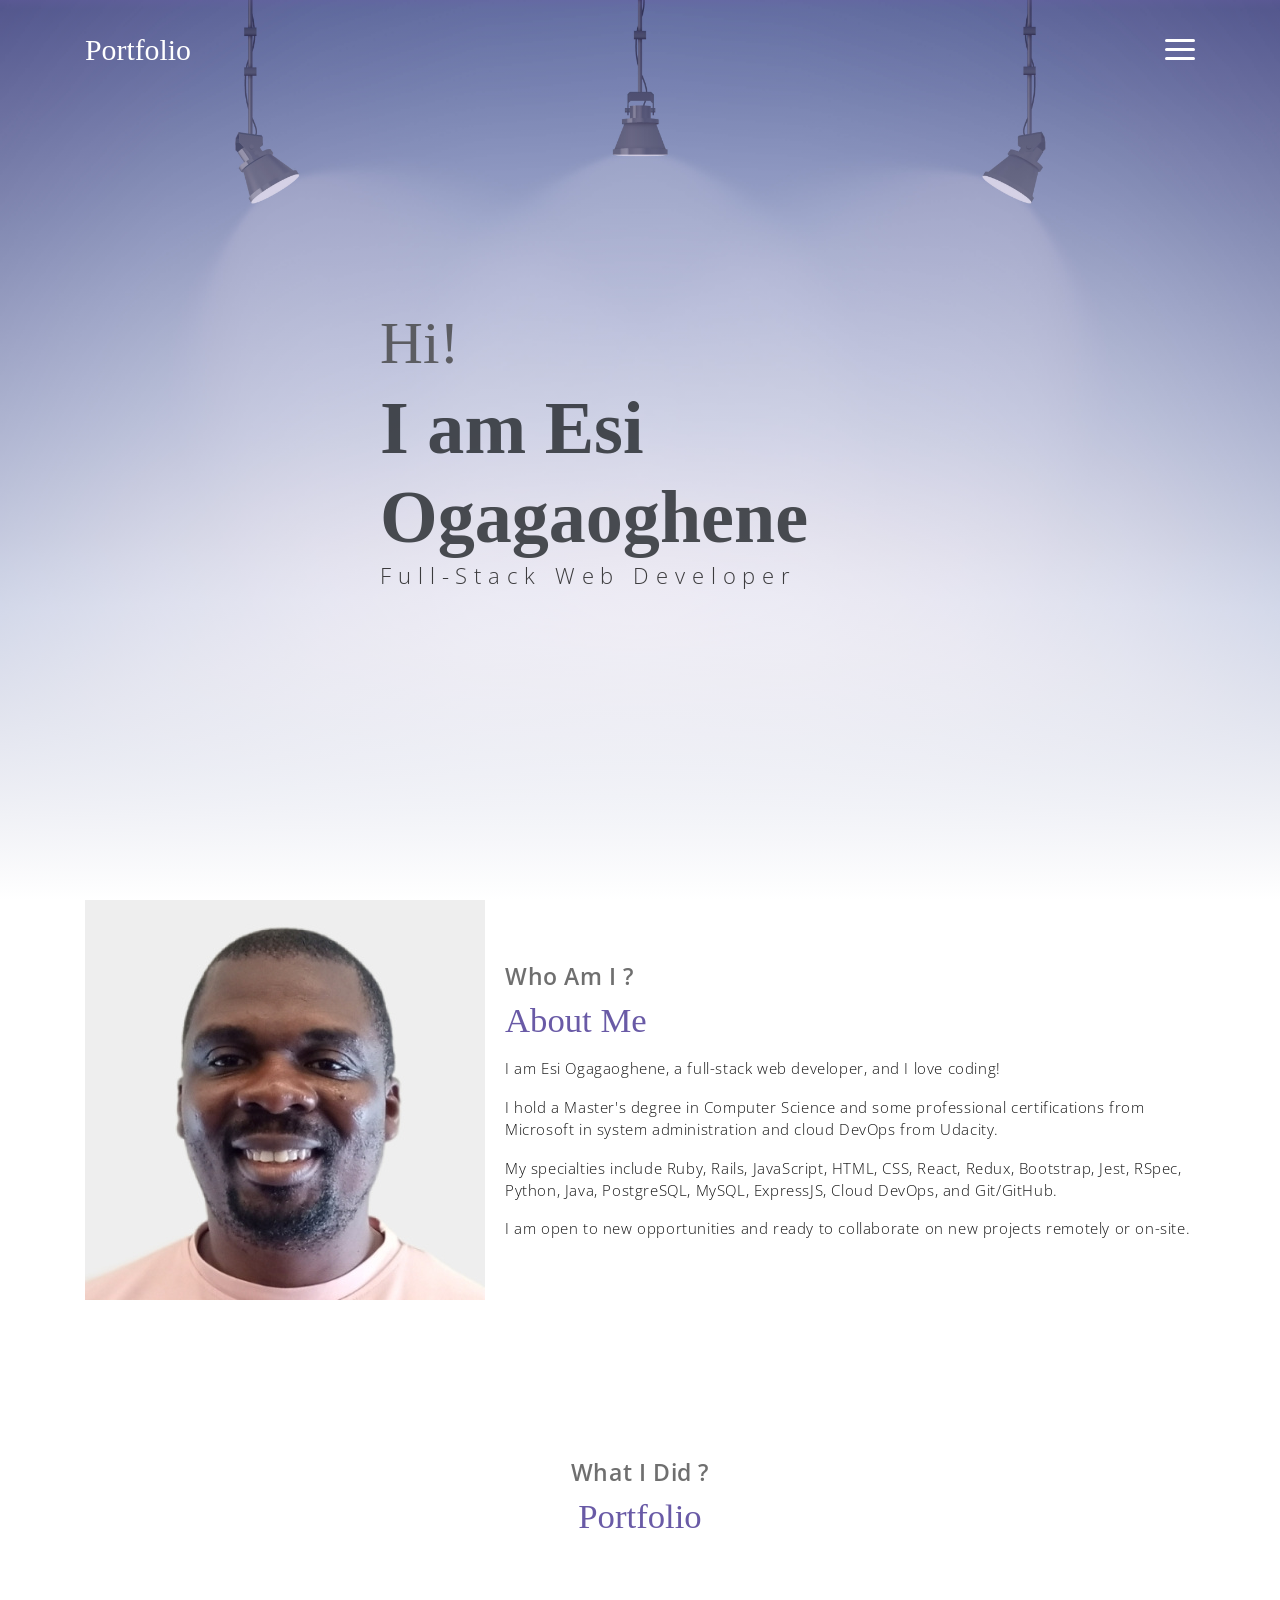
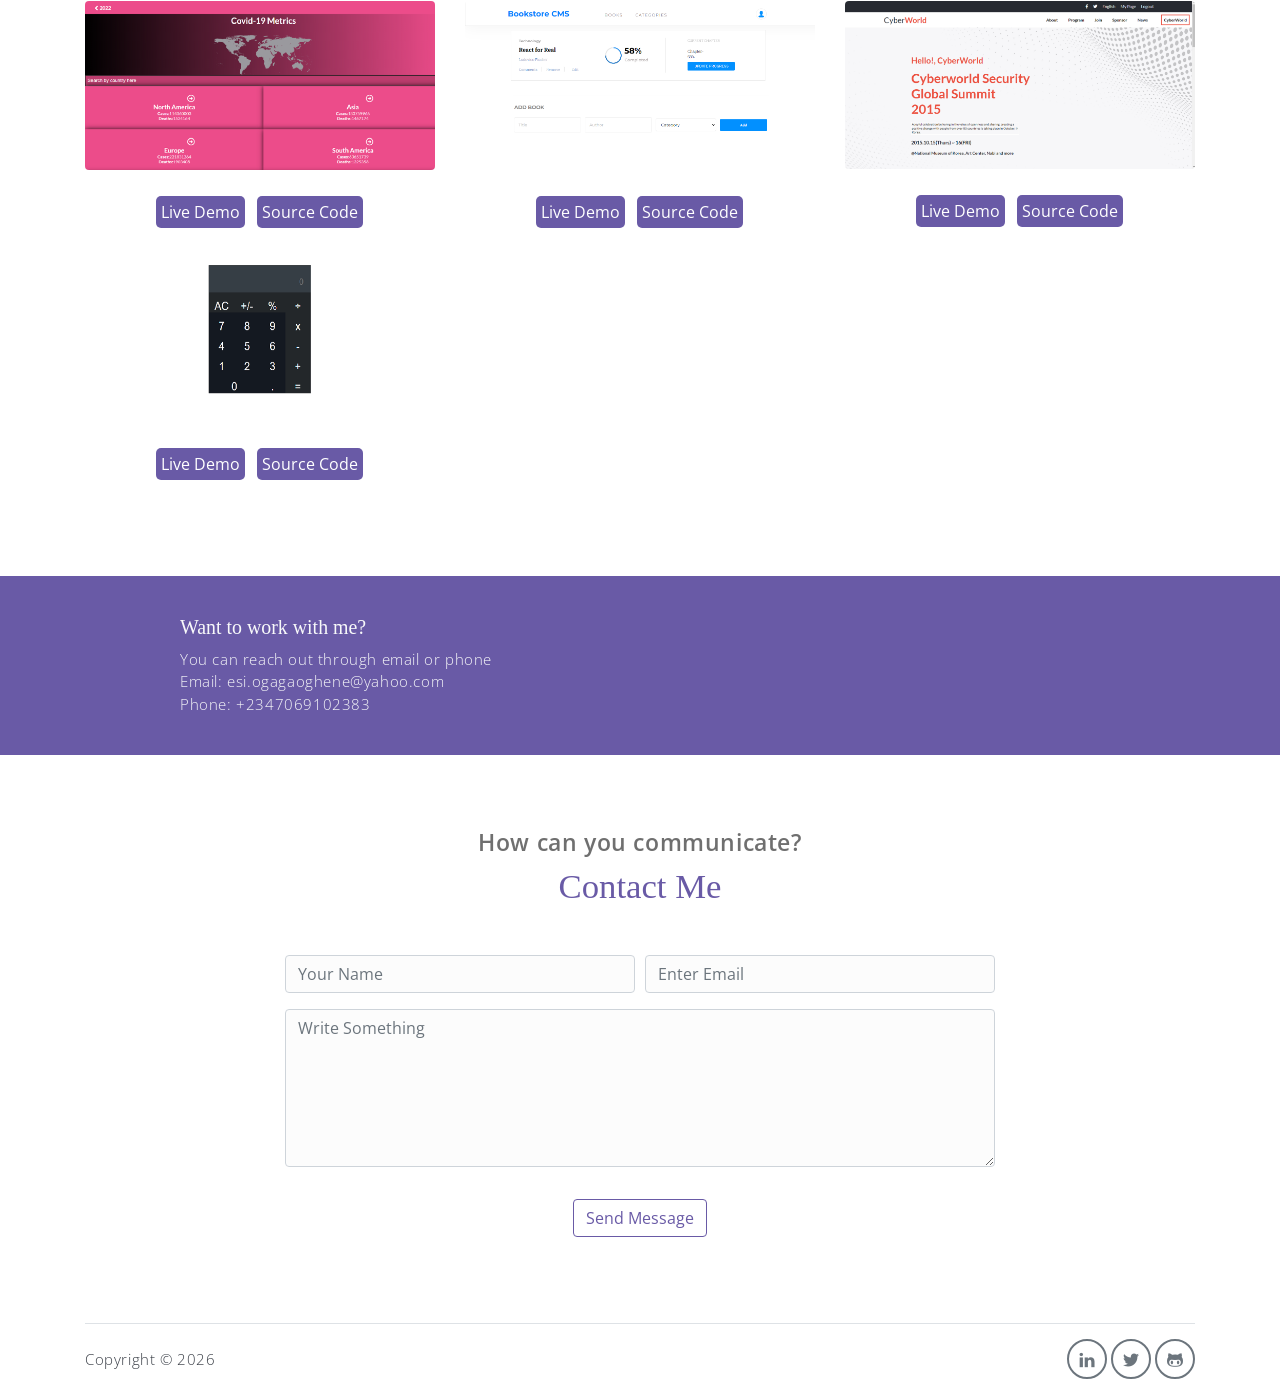
<file: index.html>
<!DOCTYPE html>
<html lang="en">
<head>
	<meta charset="utf-8">
    <meta name="viewport" content="width=device-width, initial-scale=1">
    <meta name="description" content="Portfolio landing page.">
    <meta name="author" content="Devcrud">
    <title>Portfolio Landing page </title>
    <link rel="stylesheet" href="assets/vendors/themify-icons/css/themify-icons.css">
	<link rel="stylesheet" href="assets/css/style.css">
</head>
<body data-spy="scroll" data-target=".navbar" data-offset="40" id="home">

    <!-- Page Navbar -->
    <nav class="custom-navbar" data-spy="affix" data-offset-top="20">
        <div class="container">
            <a class="logo" href="#">Portfolio</a>         
            <ul class="nav">
                <li class="item">
                    <a class="link" href="#home">Home</a>
                </li>
                <li class="item">
                    <a class="link" href="#about">About</a>
                </li>
                <li class="item">
                    <a class="link" href="#portfolio">Portfolio</a>
                </li>
                <li class="item">
                    <a class="link" href="#contact">Contact</a>
                </li>
            </ul>
            <a href="javascript:void(0)" id="nav-toggle" class="hamburger hamburger--elastic">
                <div class="hamburger-box">
                  <div class="hamburger-inner"></div>
                </div>
            </a>
        </div>          
    </nav><!-- End of Page Navbar -->

    <!-- page header -->
    <header id="home" class="header">
        <div class="overlay"></div>
        <div class="header-content container">
            <h1 class="header-title">
                <span class="up">Hi!</span>
                <span class="down">I am Esi Ogagaoghene</span>
            </h1>
            <p class="header-subtitle">Full-Stack Web Developer</p>            
        </div>              
    </header><!-- end of page header -->

    <!-- about section -->
    <section class="section pt-0" id="about">
        <!-- container -->
        <div class="container text-center">
            <!-- about wrapper -->
            <div class="about">
                <div class="about-img-holder">
                    <img src="assets/imgs/pic.jpg" class="about-img" alt="Photo">
                </div>
                <div class="about-caption">
                    <p class="section-subtitle">Who Am I ?</p>
                    <h2 class="section-title mb-3">About Me</h2>
                    <p>
                        I am Esi Ogagaoghene, a full-stack web developer, and I love coding!                 
                    </p>
                    <p>
                        I hold a Master's degree in Computer Science and some professional certifications from Microsoft in system administration and cloud DevOps from Udacity. 
                    </p>
                    <p>
                        My specialties include Ruby, Rails, JavaScript, HTML, CSS, React, Redux, Bootstrap, Jest, RSpec, Python, Java, PostgreSQL, MySQL, ExpressJS, Cloud DevOps, and Git/GitHub.
                     </p>
                    <p>
                        I am open to new opportunities and ready to collaborate on new projects remotely or on-site.
                    </p>
                </div>              
            </div><!-- end of about wrapper -->
        </div><!-- end of container -->
    </section> <!-- end of about section -->

    <!-- portfolio section -->
    <section class="section" id="portfolio">
        <div class="container text-center">
            <p class="section-subtitle">What I Did ?</p>
            <h6 class="section-title mb-6">Portfolio</h6>
            <!-- row -->
            <div class="row">
                <div class="col-md-4">
                    <a class="portfolio-card">
                        <img src="assets/imgs/pic01.png" class="portfolio-card-img" alt="A picture of Covid-19 Metrics app.">    
                        <span class="portfolio-card-overlay">
                            <span class="portfolio-card-caption">
                                <h4>Covid-19 Metrics app</h5>
                                <p class="font-weight-normal">A web app that consumes an external API to provide numeric data about Covid-19 cases across different countries and continents. </p>
                            </span>                         
                        </span>                     
                    </a>
                    <span class="decor"><a  target="_blank" href="https://ogagaoghene-metrics-app.netlify.app/" class="blackbtn">Live Demo</a> &nbsp; <a  target="_blank" href="https://github.com/ogagaoghene/metrics-app" class="blackbtn">Source Code</a> </span>
                </div>
                <div class="col-md-4">
                    <a class="portfolio-card">
                        <img class="portfolio-card-img" src="assets/imgs/pic02.png" class="img-responsive rounded" alt="A picture of a Bookstore CMS app.">
                        <span class="portfolio-card-overlay">
                            <span class="portfolio-card-caption">
                                <h4>Bookstore CMS app</h5>
                                <p class="font-weight-normal">A bookstore CMS app built with HTML5, CSS3, React and Redux to consume an external books API providing users with the ability to store and remove books </p>
                            </span>                         
                        </span>                         
                    </a>
                    <span class="decor"><a  target="_blank" href="https://celadon-peony-752db7.netlify.app/" class="blackbtn">Live Demo</a> &nbsp; <a  target="_blank" href="https://github.com/ogagaoghene/bookstore-react-redux" class="blackbtn">Source Code</a> </span>
                </div>
                <div class="col-md-4">
                    <a class="portfolio-card">
                        <img class="portfolio-card-img" src="assets/imgs/pic04.png" class="img-responsive rounded" alt="A picture of a conference app.">    
                        <span class="portfolio-card-overlay">
                            <span class="portfolio-card-caption">
                                <h4>Conference app</h5>
                                <p class="font-weight-normal">A conference website about conference events and speakers from different parts of the world built with HTML, CSS3 and JavaScript</p>
                            </span>                         
                        </span>                     
                    </a>
                    <span class="decor"><a  target="_blank" href="https://ogagaoghene.github.io/online-conference-website/" class="blackbtn">Live Demo</a> &nbsp; <a  target="_blank" href="https://github.com/ogagaoghene/online-conference-website" class="blackbtn">Source Code</a> </span>
                </div>
                <div></div>
                <div class="col-md-4">
                    <a class="portfolio-card">
                        <img class="portfolio-card-img" src="assets/imgs/pic03.png" class="img-responsive rounded" alt="A picture of an online Calculator app.">    
                        <span class="portfolio-card-overlay">
                            <span class="portfolio-card-caption">
                                <h4>Calculator app</h5>
                                <p class="font-weight-normal">A Calculator app for performing math operations. Built with JavaScript, React, Webpack and CSS.</p>
                            </span>                         
                        </span>                     
                    </a>
                    <span class="decor"><a  target="_blank" href="https://heroic-gumption-27255b.netlify.app/" class="blackbtn">Live Demo</a> &nbsp; <a  target="_blank" href="https://github.com/ogagaoghene/math-magician-website" class="blackbtn">Source Code</a> </span>
                </div>
            </div><!-- end of row -->
        </div><!-- end of container -->
    </section> <!-- end of portfolio section -->

    <!-- section -->
    <section class="section-sm bg-primary">
        <!-- container -->
        <div class="container text-center text-sm-left">
            <!-- row -->
            <div class="row align-items-center">
                <div class="col-sm offset-md-1 mb-4 mb-md-0">
                    <h6 class="title text-light">Want to work with me?</h6>
                    <p class="m-0 text-light">You can reach out through email or phone</p>
                    <p class="m-0 text-light">Email: esi.ogagaoghene@yahoo.com</p>
                    <p class="m-0 text-light">Phone: +2347069102383</p>
                </div>
            </div> <!-- end of row -->
        </div> <!-- end of container -->
    </section> <!-- end of section -->

      <!-- contact section -->
      <section class="section" id="contact">
        <div class="container text-center">
            <p class="section-subtitle">How can you communicate?</p>
            <h6 class="section-title mb-5">Contact Me</h6>
            <!-- contact form -->
            <form action="https://formsubmit.co/esi.ogagaoghene@yahoo.com" method="POST" class="contact-form col-md-10 col-lg-8 m-auto">
                <div class="form-row">
                    <div class="form-group col-sm-6">
                        <input type="text" size="50" class="form-control" placeholder="Your Name" name="name" required>                 
                    </div>
                    <div class="form-group col-sm-6">
                        <input type="email" class="form-control" placeholder="Enter Email" name="email" requried>                 
                    </div>
                    <div class="form-group col-sm-12">
                        <textarea name="comment" id="comment" rows="6"   class="form-control" placeholder="Write Something"></textarea>
                    </div>
                    <div class="form-group col-sm-12 mt-3">
                        <input type="submit" value="Send Message" class="btn btn-outline-primary rounded">                  
                    </div>
                </div>  
            </form><!-- end of contact form -->
        </div><!-- end of container -->
    </section><!-- end of contact section -->


    <!-- footer -->
    <div class="container">
        <footer class="footer">       
            <p class="mb-0">Copyright &copy; <script>document.write(new Date().getFullYear())</script></p>
            <div class="social-links text-right m-auto ml-sm-auto">
                <a target="_blank" href="https://www.linkedin.com/in/ogagaoghene-esi/" class="link"><i class="ti-linkedin"></i></a>
                <a target="_blank" href="https://twitter.com/esi_ogaga" class="link"><i class="ti-twitter-alt"></i></a>
                <a target="_blank" href="https://github.com/ogagaoghene" class="link"><i class="ti-github"></i></a>
            </div>
        </footer>
    </div> <!-- end of page footer -->
	
	<!-- core  -->
    <script src="assets/vendors/jquery/jquery-3.4.1.js"></script>
    <script src="assets/vendors/bootstrap/bootstrap.bundle.js"></script>

    <!-- bootstrap 3 affix -->
	<script src="assets/vendors/bootstrap/bootstrap.affix.js"></script>

    <!-- Meyawo js -->
    <script src="assets/js/main.js"></script>

</body>
</html>
</file>
<file: assets/vendors/themify-icons/css/themify-icons.css>
@font-face {
	font-family: 'themify';
	src:url("../fonts/themify.eot?-fvbane");
	src:url("../fonts/themify.eot?#iefix-fvbane") format("embedded-opentype"),
		url("../fonts/themify.woff?-fvbane") format("woff"),
		url("../fonts/themify.ttf?-fvbane") format("truetype"),
		url("../fonts/themify.svg?-fvbane#themify") format("svg");
	font-weight: normal;
	font-style: normal;
}

[class^="ti-"], [class*=" ti-"] {
	font-family: 'themify';
	speak: none;
	font-style: normal;
	font-weight: normal;
	font-variant: normal;
	text-transform: none;
	line-height: 1;

	/* Better Font Rendering =========== */
	-webkit-font-smoothing: antialiased;
	-moz-osx-font-smoothing: grayscale;
}

.ti-wand:before {
	content: "\e600";
}
.ti-volume:before {
	content: "\e601";
}
.ti-user:before {
	content: "\e602";
}
.ti-unlock:before {
	content: "\e603";
}
.ti-unlink:before {
	content: "\e604";
}
.ti-trash:before {
	content: "\e605";
}
.ti-thought:before {
	content: "\e606";
}
.ti-target:before {
	content: "\e607";
}
.ti-tag:before {
	content: "\e608";
}
.ti-tablet:before {
	content: "\e609";
}
.ti-star:before {
	content: "\e60a";
}
.ti-spray:before {
	content: "\e60b";
}
.ti-signal:before {
	content: "\e60c";
}
.ti-shopping-cart:before {
	content: "\e60d";
}
.ti-shopping-cart-full:before {
	content: "\e60e";
}
.ti-settings:before {
	content: "\e60f";
}
.ti-search:before {
	content: "\e610";
}
.ti-zoom-in:before {
	content: "\e611";
}
.ti-zoom-out:before {
	content: "\e612";
}
.ti-cut:before {
	content: "\e613";
}
.ti-ruler:before {
	content: "\e614";
}
.ti-ruler-pencil:before {
	content: "\e615";
}
.ti-ruler-alt:before {
	content: "\e616";
}
.ti-bookmark:before {
	content: "\e617";
}
.ti-bookmark-alt:before {
	content: "\e618";
}
.ti-reload:before {
	content: "\e619";
}
.ti-plus:before {
	content: "\e61a";
}
.ti-pin:before {
	content: "\e61b";
}
.ti-pencil:before {
	content: "\e61c";
}
.ti-pencil-alt:before {
	content: "\e61d";
}
.ti-paint-roller:before {
	content: "\e61e";
}
.ti-paint-bucket:before {
	content: "\e61f";
}
.ti-na:before {
	content: "\e620";
}
.ti-mobile:before {
	content: "\e621";
}
.ti-minus:before {
	content: "\e622";
}
.ti-medall:before {
	content: "\e623";
}
.ti-medall-alt:before {
	content: "\e624";
}
.ti-marker:before {
	content: "\e625";
}
.ti-marker-alt:before {
	content: "\e626";
}
.ti-arrow-up:before {
	content: "\e627";
}
.ti-arrow-right:before {
	content: "\e628";
}
.ti-arrow-left:before {
	content: "\e629";
}
.ti-arrow-down:before {
	content: "\e62a";
}
.ti-lock:before {
	content: "\e62b";
}
.ti-location-arrow:before {
	content: "\e62c";
}
.ti-link:before {
	content: "\e62d";
}
.ti-layout:before {
	content: "\e62e";
}
.ti-layers:before {
	content: "\e62f";
}
.ti-layers-alt:before {
	content: "\e630";
}
.ti-key:before {
	content: "\e631";
}
.ti-import:before {
	content: "\e632";
}
.ti-image:before {
	content: "\e633";
}
.ti-heart:before {
	content: "\e634";
}
.ti-heart-broken:before {
	content: "\e635";
}
.ti-hand-stop:before {
	content: "\e636";
}
.ti-hand-open:before {
	content: "\e637";
}
.ti-hand-drag:before {
	content: "\e638";
}
.ti-folder:before {
	content: "\e639";
}
.ti-flag:before {
	content: "\e63a";
}
.ti-flag-alt:before {
	content: "\e63b";
}
.ti-flag-alt-2:before {
	content: "\e63c";
}
.ti-eye:before {
	content: "\e63d";
}
.ti-export:before {
	content: "\e63e";
}
.ti-exchange-vertical:before {
	content: "\e63f";
}
.ti-desktop:before {
	content: "\e640";
}
.ti-cup:before {
	content: "\e641";
}
.ti-crown:before {
	content: "\e642";
}
.ti-comments:before {
	content: "\e643";
}
.ti-comment:before {
	content: "\e644";
}
.ti-comment-alt:before {
	content: "\e645";
}
.ti-close:before {
	content: "\e646";
}
.ti-clip:before {
	content: "\e647";
}
.ti-angle-up:before {
	content: "\e648";
}
.ti-angle-right:before {
	content: "\e649";
}
.ti-angle-left:before {
	content: "\e64a";
}
.ti-angle-down:before {
	content: "\e64b";
}
.ti-check:before {
	content: "\e64c";
}
.ti-check-box:before {
	content: "\e64d";
}
.ti-camera:before {
	content: "\e64e";
}
.ti-announcement:before {
	content: "\e64f";
}
.ti-brush:before {
	content: "\e650";
}
.ti-briefcase:before {
	content: "\e651";
}
.ti-bolt:before {
	content: "\e652";
}
.ti-bolt-alt:before {
	content: "\e653";
}
.ti-blackboard:before {
	content: "\e654";
}
.ti-bag:before {
	content: "\e655";
}
.ti-move:before {
	content: "\e656";
}
.ti-arrows-vertical:before {
	content: "\e657";
}
.ti-arrows-horizontal:before {
	content: "\e658";
}
.ti-fullscreen:before {
	content: "\e659";
}
.ti-arrow-top-right:before {
	content: "\e65a";
}
.ti-arrow-top-left:before {
	content: "\e65b";
}
.ti-arrow-circle-up:before {
	content: "\e65c";
}
.ti-arrow-circle-right:before {
	content: "\e65d";
}
.ti-arrow-circle-left:before {
	content: "\e65e";
}
.ti-arrow-circle-down:before {
	content: "\e65f";
}
.ti-angle-double-up:before {
	content: "\e660";
}
.ti-angle-double-right:before {
	content: "\e661";
}
.ti-angle-double-left:before {
	content: "\e662";
}
.ti-angle-double-down:before {
	content: "\e663";
}
.ti-zip:before {
	content: "\e664";
}
.ti-world:before {
	content: "\e665";
}
.ti-wheelchair:before {
	content: "\e666";
}
.ti-view-list:before {
	content: "\e667";
}
.ti-view-list-alt:before {
	content: "\e668";
}
.ti-view-grid:before {
	content: "\e669";
}
.ti-uppercase:before {
	content: "\e66a";
}
.ti-upload:before {
	content: "\e66b";
}
.ti-underline:before {
	content: "\e66c";
}
.ti-truck:before {
	content: "\e66d";
}
.ti-timer:before {
	content: "\e66e";
}
.ti-ticket:before {
	content: "\e66f";
}
.ti-thumb-up:before {
	content: "\e670";
}
.ti-thumb-down:before {
	content: "\e671";
}
.ti-text:before {
	content: "\e672";
}
.ti-stats-up:before {
	content: "\e673";
}
.ti-stats-down:before {
	content: "\e674";
}
.ti-split-v:before {
	content: "\e675";
}
.ti-split-h:before {
	content: "\e676";
}
.ti-smallcap:before {
	content: "\e677";
}
.ti-shine:before {
	content: "\e678";
}
.ti-shift-right:before {
	content: "\e679";
}
.ti-shift-left:before {
	content: "\e67a";
}
.ti-shield:before {
	content: "\e67b";
}
.ti-notepad:before {
	content: "\e67c";
}
.ti-server:before {
	content: "\e67d";
}
.ti-quote-right:before {
	content: "\e67e";
}
.ti-quote-left:before {
	content: "\e67f";
}
.ti-pulse:before {
	content: "\e680";
}
.ti-printer:before {
	content: "\e681";
}
.ti-power-off:before {
	content: "\e682";
}
.ti-plug:before {
	content: "\e683";
}
.ti-pie-chart:before {
	content: "\e684";
}
.ti-paragraph:before {
	content: "\e685";
}
.ti-panel:before {
	content: "\e686";
}
.ti-package:before {
	content: "\e687";
}
.ti-music:before {
	content: "\e688";
}
.ti-music-alt:before {
	content: "\e689";
}
.ti-mouse:before {
	content: "\e68a";
}
.ti-mouse-alt:before {
	content: "\e68b";
}
.ti-money:before {
	content: "\e68c";
}
.ti-microphone:before {
	content: "\e68d";
}
.ti-menu:before {
	content: "\e68e";
}
.ti-menu-alt:before {
	content: "\e68f";
}
.ti-map:before {
	content: "\e690";
}
.ti-map-alt:before {
	content: "\e691";
}
.ti-loop:before {
	content: "\e692";
}
.ti-location-pin:before {
	content: "\e693";
}
.ti-list:before {
	content: "\e694";
}
.ti-light-bulb:before {
	content: "\e695";
}
.ti-Italic:before {
	content: "\e696";
}
.ti-info:before {
	content: "\e697";
}
.ti-infinite:before {
	content: "\e698";
}
.ti-id-badge:before {
	content: "\e699";
}
.ti-hummer:before {
	content: "\e69a";
}
.ti-home:before {
	content: "\e69b";
}
.ti-help:before {
	content: "\e69c";
}
.ti-headphone:before {
	content: "\e69d";
}
.ti-harddrives:before {
	content: "\e69e";
}
.ti-harddrive:before {
	content: "\e69f";
}
.ti-gift:before {
	content: "\e6a0";
}
.ti-game:before {
	content: "\e6a1";
}
.ti-filter:before {
	content: "\e6a2";
}
.ti-files:before {
	content: "\e6a3";
}
.ti-file:before {
	content: "\e6a4";
}
.ti-eraser:before {
	content: "\e6a5";
}
.ti-envelope:before {
	content: "\e6a6";
}
.ti-download:before {
	content: "\e6a7";
}
.ti-direction:before {
	content: "\e6a8";
}
.ti-direction-alt:before {
	content: "\e6a9";
}
.ti-dashboard:before {
	content: "\e6aa";
}
.ti-control-stop:before {
	content: "\e6ab";
}
.ti-control-shuffle:before {
	content: "\e6ac";
}
.ti-control-play:before {
	content: "\e6ad";
}
.ti-control-pause:before {
	content: "\e6ae";
}
.ti-control-forward:before {
	content: "\e6af";
}
.ti-control-backward:before {
	content: "\e6b0";
}
.ti-cloud:before {
	content: "\e6b1";
}
.ti-cloud-up:before {
	content: "\e6b2";
}
.ti-cloud-down:before {
	content: "\e6b3";
}
.ti-clipboard:before {
	content: "\e6b4";
}
.ti-car:before {
	content: "\e6b5";
}
.ti-calendar:before {
	content: "\e6b6";
}
.ti-book:before {
	content: "\e6b7";
}
.ti-bell:before {
	content: "\e6b8";
}
.ti-basketball:before {
	content: "\e6b9";
}
.ti-bar-chart:before {
	content: "\e6ba";
}
.ti-bar-chart-alt:before {
	content: "\e6bb";
}
.ti-back-right:before {
	content: "\e6bc";
}
.ti-back-left:before {
	content: "\e6bd";
}
.ti-arrows-corner:before {
	content: "\e6be";
}
.ti-archive:before {
	content: "\e6bf";
}
.ti-anchor:before {
	content: "\e6c0";
}
.ti-align-right:before {
	content: "\e6c1";
}
.ti-align-left:before {
	content: "\e6c2";
}
.ti-align-justify:before {
	content: "\e6c3";
}
.ti-align-center:before {
	content: "\e6c4";
}
.ti-alert:before {
	content: "\e6c5";
}
.ti-alarm-clock:before {
	content: "\e6c6";
}
.ti-agenda:before {
	content: "\e6c7";
}
.ti-write:before {
	content: "\e6c8";
}
.ti-window:before {
	content: "\e6c9";
}
.ti-widgetized:before {
	content: "\e6ca";
}
.ti-widget:before {
	content: "\e6cb";
}
.ti-widget-alt:before {
	content: "\e6cc";
}
.ti-wallet:before {
	content: "\e6cd";
}
.ti-video-clapper:before {
	content: "\e6ce";
}
.ti-video-camera:before {
	content: "\e6cf";
}
.ti-vector:before {
	content: "\e6d0";
}
.ti-themify-logo:before {
	content: "\e6d1";
}
.ti-themify-favicon:before {
	content: "\e6d2";
}
.ti-themify-favicon-alt:before {
	content: "\e6d3";
}
.ti-support:before {
	content: "\e6d4";
}
.ti-stamp:before {
	content: "\e6d5";
}
.ti-split-v-alt:before {
	content: "\e6d6";
}
.ti-slice:before {
	content: "\e6d7";
}
.ti-shortcode:before {
	content: "\e6d8";
}
.ti-shift-right-alt:before {
	content: "\e6d9";
}
.ti-shift-left-alt:before {
	content: "\e6da";
}
.ti-ruler-alt-2:before {
	content: "\e6db";
}
.ti-receipt:before {
	content: "\e6dc";
}
.ti-pin2:before {
	content: "\e6dd";
}
.ti-pin-alt:before {
	content: "\e6de";
}
.ti-pencil-alt2:before {
	content: "\e6df";
}
.ti-palette:before {
	content: "\e6e0";
}
.ti-more:before {
	content: "\e6e1";
}
.ti-more-alt:before {
	content: "\e6e2";
}
.ti-microphone-alt:before {
	content: "\e6e3";
}
.ti-magnet:before {
	content: "\e6e4";
}
.ti-line-double:before {
	content: "\e6e5";
}
.ti-line-dotted:before {
	content: "\e6e6";
}
.ti-line-dashed:before {
	content: "\e6e7";
}
.ti-layout-width-full:before {
	content: "\e6e8";
}
.ti-layout-width-default:before {
	content: "\e6e9";
}
.ti-layout-width-default-alt:before {
	content: "\e6ea";
}
.ti-layout-tab:before {
	content: "\e6eb";
}
.ti-layout-tab-window:before {
	content: "\e6ec";
}
.ti-layout-tab-v:before {
	content: "\e6ed";
}
.ti-layout-tab-min:before {
	content: "\e6ee";
}
.ti-layout-slider:before {
	content: "\e6ef";
}
.ti-layout-slider-alt:before {
	content: "\e6f0";
}
.ti-layout-sidebar-right:before {
	content: "\e6f1";
}
.ti-layout-sidebar-none:before {
	content: "\e6f2";
}
.ti-layout-sidebar-left:before {
	content: "\e6f3";
}
.ti-layout-placeholder:before {
	content: "\e6f4";
}
.ti-layout-menu:before {
	content: "\e6f5";
}
.ti-layout-menu-v:before {
	content: "\e6f6";
}
.ti-layout-menu-separated:before {
	content: "\e6f7";
}
.ti-layout-menu-full:before {
	content: "\e6f8";
}
.ti-layout-media-right-alt:before {
	content: "\e6f9";
}
.ti-layout-media-right:before {
	content: "\e6fa";
}
.ti-layout-media-overlay:before {
	content: "\e6fb";
}
.ti-layout-media-overlay-alt:before {
	content: "\e6fc";
}
.ti-layout-media-overlay-alt-2:before {
	content: "\e6fd";
}
.ti-layout-media-left-alt:before {
	content: "\e6fe";
}
.ti-layout-media-left:before {
	content: "\e6ff";
}
.ti-layout-media-center-alt:before {
	content: "\e700";
}
.ti-layout-media-center:before {
	content: "\e701";
}
.ti-layout-list-thumb:before {
	content: "\e702";
}
.ti-layout-list-thumb-alt:before {
	content: "\e703";
}
.ti-layout-list-post:before {
	content: "\e704";
}
.ti-layout-list-large-image:before {
	content: "\e705";
}
.ti-layout-line-solid:before {
	content: "\e706";
}
.ti-layout-grid4:before {
	content: "\e707";
}
.ti-layout-grid3:before {
	content: "\e708";
}
.ti-layout-grid2:before {
	content: "\e709";
}
.ti-layout-grid2-thumb:before {
	content: "\e70a";
}
.ti-layout-cta-right:before {
	content: "\e70b";
}
.ti-layout-cta-left:before {
	content: "\e70c";
}
.ti-layout-cta-center:before {
	content: "\e70d";
}
.ti-layout-cta-btn-right:before {
	content: "\e70e";
}
.ti-layout-cta-btn-left:before {
	content: "\e70f";
}
.ti-layout-column4:before {
	content: "\e710";
}
.ti-layout-column3:before {
	content: "\e711";
}
.ti-layout-column2:before {
	content: "\e712";
}
.ti-layout-accordion-separated:before {
	content: "\e713";
}
.ti-layout-accordion-merged:before {
	content: "\e714";
}
.ti-layout-accordion-list:before {
	content: "\e715";
}
.ti-ink-pen:before {
	content: "\e716";
}
.ti-info-alt:before {
	content: "\e717";
}
.ti-help-alt:before {
	content: "\e718";
}
.ti-headphone-alt:before {
	content: "\e719";
}
.ti-hand-point-up:before {
	content: "\e71a";
}
.ti-hand-point-right:before {
	content: "\e71b";
}
.ti-hand-point-left:before {
	content: "\e71c";
}
.ti-hand-point-down:before {
	content: "\e71d";
}
.ti-gallery:before {
	content: "\e71e";
}
.ti-face-smile:before {
	content: "\e71f";
}
.ti-face-sad:before {
	content: "\e720";
}
.ti-credit-card:before {
	content: "\e721";
}
.ti-control-skip-forward:before {
	content: "\e722";
}
.ti-control-skip-backward:before {
	content: "\e723";
}
.ti-control-record:before {
	content: "\e724";
}
.ti-control-eject:before {
	content: "\e725";
}
.ti-comments-smiley:before {
	content: "\e726";
}
.ti-brush-alt:before {
	content: "\e727";
}
.ti-youtube:before {
	content: "\e728";
}
.ti-vimeo:before {
	content: "\e729";
}
.ti-twitter:before {
	content: "\e72a";
}
.ti-time:before {
	content: "\e72b";
}
.ti-tumblr:before {
	content: "\e72c";
}
.ti-skype:before {
	content: "\e72d";
}
.ti-share:before {
	content: "\e72e";
}
.ti-share-alt:before {
	content: "\e72f";
}
.ti-rocket:before {
	content: "\e730";
}
.ti-pinterest:before {
	content: "\e731";
}
.ti-new-window:before {
	content: "\e732";
}
.ti-microsoft:before {
	content: "\e733";
}
.ti-list-ol:before {
	content: "\e734";
}
.ti-linkedin:before {
	content: "\e735";
}
.ti-layout-sidebar-2:before {
	content: "\e736";
}
.ti-layout-grid4-alt:before {
	content: "\e737";
}
.ti-layout-grid3-alt:before {
	content: "\e738";
}
.ti-layout-grid2-alt:before {
	content: "\e739";
}
.ti-layout-column4-alt:before {
	content: "\e73a";
}
.ti-layout-column3-alt:before {
	content: "\e73b";
}
.ti-layout-column2-alt:before {
	content: "\e73c";
}
.ti-instagram:before {
	content: "\e73d";
}
.ti-google:before {
	content: "\e73e";
}
.ti-github:before {
	content: "\e73f";
}
.ti-flickr:before {
	content: "\e740";
}
.ti-facebook:before {
	content: "\e741";
}
.ti-dropbox:before {
	content: "\e742";
}
.ti-dribbble:before {
	content: "\e743";
}
.ti-apple:before {
	content: "\e744";
}
.ti-android:before {
	content: "\e745";
}
.ti-save:before {
	content: "\e746";
}
.ti-save-alt:before {
	content: "\e747";
}
.ti-yahoo:before {
	content: "\e748";
}
.ti-wordpress:before {
	content: "\e749";
}
.ti-vimeo-alt:before {
	content: "\e74a";
}
.ti-twitter-alt:before {
	content: "\e74b";
}
.ti-tumblr-alt:before {
	content: "\e74c";
}
.ti-trello:before {
	content: "\e74d";
}
.ti-stack-overflow:before {
	content: "\e74e";
}
.ti-soundcloud:before {
	content: "\e74f";
}
.ti-sharethis:before {
	content: "\e750";
}
.ti-sharethis-alt:before {
	content: "\e751";
}
.ti-reddit:before {
	content: "\e752";
}
.ti-pinterest-alt:before {
	content: "\e753";
}
.ti-microsoft-alt:before {
	content: "\e754";
}
.ti-linux:before {
	content: "\e755";
}
.ti-jsfiddle:before {
	content: "\e756";
}
.ti-joomla:before {
	content: "\e757";
}
.ti-html5:before {
	content: "\e758";
}
.ti-flickr-alt:before {
	content: "\e759";
}
.ti-email:before {
	content: "\e75a";
}
.ti-drupal:before {
	content: "\e75b";
}
.ti-dropbox-alt:before {
	content: "\e75c";
}
.ti-css3:before {
	content: "\e75d";
}
.ti-rss:before {
	content: "\e75e";
}
.ti-rss-alt:before {
	content: "\e75f";
}
</file>
<file: assets/css/style.css>
@import url("https://fonts.googleapis.com/css?family=Baloo+Paaji|Open+Sans:300,300i,400,400i,600,600i,700,700i");
:root {
  --blue: #1e549f;
  --indigo: #695aa6;
  --purple: #6f42c1;
  --pink: #e83e8c;
  --red: #ec185d;
  --orange: #ff6d02;
  --yellow: #ffc107;
  --green: #1bb74f;
  --teal: #20c997;
  --cyan: #17a2b8;
  --white: #fff;
  --gray: #6c757d;
  --gray-dark: #393e46;
  --primary: #695aa6;
  --secondary: #393e46;
  --success: #1bb74f;
  --info: #17a2b8;
  --warning: #ff6d02;
  --danger: #ec185d;
  --light: #f8f9fa;
  --dark: #212529;
  --breakpoint-xs: 0;
  --breakpoint-sm: 576px;
  --breakpoint-md: 768px;
  --breakpoint-lg: 992px;
  --breakpoint-xl: 1200px;
  --font-family-sans-serif: "Open Sans", sans-serif;
  --font-family-monospace: SFMono-Regular, Menlo, Monaco, Consolas, "Liberation Mono", "Courier New", monospace;
}

*,
*::before,
*::after {
  box-sizing: border-box;
}

html {
  font-family: sans-serif;
  line-height: 1.15;
  -webkit-text-size-adjust: 100%;
  -webkit-tap-highlight-color: rgba(0, 0, 0, 0);
}

article, aside, figcaption, figure, footer, header, hgroup, main, nav, section {
  display: block;
}

body {
  margin: 0;
  font-family: "Open Sans", sans-serif;
  font-size: 1rem;
  font-weight: 400;
  line-height: 1.5;
  color: #212529;
  text-align: left;
  background-color: #fff;
}

[tabindex="-1"]:focus {
  outline: 0 !important;
}

hr {
  box-sizing: content-box;
  height: 0;
  overflow: visible;
}

h1, h2, h3, h4, h5, h6 {
  margin-top: 0;
  margin-bottom: 0.5rem;
}

p {
  margin-top: 0;
  margin-bottom: 1rem;
}

ol,
ul,
dl {
  margin-top: 0;
  margin-bottom: 1rem;
}

ol ol,
ul ul,
ol ul,
ul ol {
  margin-bottom: 0;
}

dt {
  font-weight: 700;
}

dd {
  margin-bottom: .5rem;
  margin-left: 0;
}

blockquote {
  margin: 0 0 1rem;
}

b,
strong {
  font-weight: bolder;
}

small {
  font-size: 80%;
}

a {
  color: #695aa6;
  text-decoration: none;
  background-color: transparent;
}

a:hover {
  color: #493f75;
  text-decoration: none;
}

a:not([href]):not([tabindex]) {
  color: inherit;
  text-decoration: none;
}

a:not([href]):not([tabindex]):hover, a:not([href]):not([tabindex]):focus {
  color: inherit;
  text-decoration: none;
}

a:not([href]):not([tabindex]):focus {
  outline: 0;
}

pre,
code,
kbd,
samp {
  font-family: SFMono-Regular, Menlo, Monaco, Consolas, "Liberation Mono", "Courier New", monospace;
  font-size: 1em;
}

pre {
  margin-top: 0;
  margin-bottom: 1rem;
  overflow: auto;
}

figure {
  margin: 0 0 1rem;
}

img {
  vertical-align: middle;
  border-style: none;
}

svg {
  overflow: hidden;
  vertical-align: middle;
}

table {
  border-collapse: collapse;
}

caption {
  padding-top: 0.75rem;
  padding-bottom: 0.75rem;
  color: #6c757d;
  text-align: left;
  caption-side: bottom;
}

th {
  text-align: inherit;
}

label {
  display: inline-block;
  margin-bottom: 0.5rem;
}

button {
  border-radius: 0;
}

button:focus {
  outline: 1px dotted;
  outline: 5px auto -webkit-focus-ring-color;
}

input,
button,
select,
optgroup,
textarea {
  margin: 0;
  font-family: inherit;
  font-size: inherit;
  line-height: inherit;
}

button,
input {
  overflow: visible;
}

button,
select {
  text-transform: none;
}

select {
  word-wrap: normal;
}

button,
[type="button"],
[type="reset"],
[type="submit"] {
  -webkit-appearance: button;
}

button:not(:disabled),
[type="button"]:not(:disabled),
[type="reset"]:not(:disabled),
[type="submit"]:not(:disabled) {
  cursor: pointer;
}

button::-moz-focus-inner,
[type="button"]::-moz-focus-inner,
[type="reset"]::-moz-focus-inner,
[type="submit"]::-moz-focus-inner {
  padding: 0;
  border-style: none;
}

input[type="radio"],
input[type="checkbox"] {
  box-sizing: border-box;
  padding: 0;
}

input[type="date"],
input[type="time"],
input[type="datetime-local"],
input[type="month"] {
  -webkit-appearance: listbox;
}

textarea {
  overflow: auto;
  resize: vertical;
}

fieldset {
  min-width: 0;
  padding: 0;
  margin: 0;
  border: 0;
}

legend {
  display: block;
  width: 100%;
  max-width: 100%;
  padding: 0;
  margin-bottom: .5rem;
  font-size: 1.5rem;
  line-height: inherit;
  color: inherit;
  white-space: normal;
}

progress {
  vertical-align: baseline;
}

[type="number"]::-webkit-inner-spin-button,
[type="number"]::-webkit-outer-spin-button {
  height: auto;
}

[type="search"] {
  outline-offset: -2px;
  -webkit-appearance: none;
}

[type="search"]::-webkit-search-decoration {
  -webkit-appearance: none;
}

::-webkit-file-upload-button {
  font: inherit;
  -webkit-appearance: button;
}

output {
  display: inline-block;
}

summary {
  display: list-item;
  cursor: pointer;
}

template {
  display: none;
}

[hidden] {
  display: none !important;
}

h1, h2, h3, h4, h5, h6,
.h1, .h2, .h3, .h4, .h5, .h6 {
  margin-bottom: 0.5rem;
  font-weight: 500;
  line-height: 1.2;
}

h1, .h1 {
  font-size: 2.5rem;
}

h2, .h2 {
  font-size: 2rem;
}

h3, .h3 {
  font-size: 1.75rem;
}

h4, .h4 {
  font-size: 1.5rem;
}

h5, .h5 {
  font-size: 1.25rem;
}

h6, .h6 {
  font-size: 1rem;
}

.lead {
  font-size: 1.25rem;
  font-weight: 300;
}

.display-1 {
  font-size: 6rem;
  font-weight: 300;
  line-height: 1.2;
}

.display-2 {
  font-size: 5.5rem;
  font-weight: 300;
  line-height: 1.2;
}

.display-3 {
  font-size: 4.5rem;
  font-weight: 300;
  line-height: 1.2;
}

.display-4 {
  font-size: 3.5rem;
  font-weight: 300;
  line-height: 1.2;
}

hr {
  margin-top: 1rem;
  margin-bottom: 1rem;
  border: 0;
  border-top: 1px solid rgba(0, 0, 0, 0.1);
}

small,
.small {
  font-size: 80%;
  font-weight: 400;
}

mark,
.mark {
  padding: 0.2em;
  background-color: #fcf8e3;
}

.list-unstyled {
  padding-left: 0;
  list-style: none;
}

.list-inline {
  padding-left: 0;
  list-style: none;
}

.list-inline-item {
  display: inline-block;
}

.list-inline-item:not(:last-child) {
  margin-right: 0.5rem;
}

.initialism {
  font-size: 90%;
  text-transform: uppercase;
}

.blockquote {
  margin-bottom: 1rem;
  font-size: 1.25rem;
}

.blockquote-footer {
  display: block;
  font-size: 80%;
  color: #6c757d;
}

.blockquote-footer::before {
  content: "\2014\00A0";
}

.img-fluid {
  max-width: 100%;
  height: auto;
}

.img-thumbnail {
  padding: 0.25rem;
  background-color: #fff;
  border: 1px solid #dee2e6;
  border-radius: 0.25rem;
  max-width: 100%;
  height: auto;
}

.figure {
  display: inline-block;
}

.figure-img {
  margin-bottom: 0.5rem;
  line-height: 1;
}

.figure-caption {
  font-size: 90%;
  color: #6c757d;
}

code {
  font-size: 87.5%;
  color: #e83e8c;
  word-break: break-word;
}

a > code {
  color: inherit;
}

kbd {
  padding: 0.2rem 0.4rem;
  font-size: 87.5%;
  color: #fff;
  background-color: #212529;
  border-radius: 0.2rem;
}

kbd kbd {
  padding: 0;
  font-size: 100%;
  font-weight: 700;
}

pre {
  display: block;
  font-size: 87.5%;
  color: #212529;
}

pre code {
  font-size: inherit;
  color: inherit;
  word-break: normal;
}

.pre-scrollable {
  max-height: 340px;
  overflow-y: scroll;
}

.blackbtn {
  padding-top: 5px;
  padding-bottom: 5px;
  padding-left: 5px;
  padding-right: 5px;
  border-radius: 5px;
  background-color:  #695aa6;/* adds a background colour to the button */
  color: #fff; /* changes the text colour */
  cursor: pointer; /* changes the mouse on hover */
  /* adds 10px of space to top and bottom of text and 30px of space on either side */ 
}

.blackbtn:hover {
  color: #ffe;
}

.decor {
  margin: 30px auto;
  display: block;
}

.container {
  width: 100%;
  padding-right: 15px;
  padding-left: 15px;
  margin-right: auto;
  margin-left: auto;
}

@media (min-width: 576px) {
  .container {
    max-width: 540px;
  }
}

@media (min-width: 768px) {
  .container {
    max-width: 720px;
  }
}

@media (min-width: 992px) {
  .container {
    max-width: 960px;
  }
}

@media (min-width: 1200px) {
  .container {
    max-width: 1140px;
  }
}

.container-fluid {
  width: 100%;
  padding-right: 15px;
  padding-left: 15px;
  margin-right: auto;
  margin-left: auto;
}

.row {
  display: -webkit-box;
  display: -webkit-flex;
  display: -ms-flexbox;
  display: flex;
  -webkit-flex-wrap: wrap;
      -ms-flex-wrap: wrap;
          flex-wrap: wrap;
  margin-right: -15px;
  margin-left: -15px;
}

.no-gutters {
  margin-right: 0;
  margin-left: 0;
}

.no-gutters > .col,
.no-gutters > [class*="col-"] {
  padding-right: 0;
  padding-left: 0;
}

.col-1, .col-2, .col-3, .col-4, .col-5, .col-6, .col-7, .col-8, .col-9, .col-10, .col-11, .col-12, .col,
.col-auto, .col-sm-1, .col-sm-2, .col-sm-3, .col-sm-4, .col-sm-5, .col-sm-6, .col-sm-7, .col-sm-8, .col-sm-9, .col-sm-10, .col-sm-11, .col-sm-12, .col-sm,
.col-sm-auto, .col-md-1, .col-md-2, .col-md-3, .col-md-4, .col-md-5, .col-md-6, .col-md-7, .col-md-8, .col-md-9, .col-md-10, .col-md-11, .col-md-12, .col-md,
.col-md-auto, .col-lg-1, .col-lg-2, .col-lg-3, .col-lg-4, .col-lg-5, .col-lg-6, .col-lg-7, .col-lg-8, .col-lg-9, .col-lg-10, .col-lg-11, .col-lg-12, .col-lg,
.col-lg-auto, .col-xl-1, .col-xl-2, .col-xl-3, .col-xl-4, .col-xl-5, .col-xl-6, .col-xl-7, .col-xl-8, .col-xl-9, .col-xl-10, .col-xl-11, .col-xl-12, .col-xl,
.col-xl-auto {
  position: relative;
  width: 100%;
  padding-right: 15px;
  padding-left: 15px;
}

.col {
  -webkit-flex-basis: 0;
      -ms-flex-preferred-size: 0;
          flex-basis: 0;
  -webkit-box-flex: 1;
  -webkit-flex-grow: 1;
      -ms-flex-positive: 1;
          flex-grow: 1;
  max-width: 100%;
}

.col-auto {
  -webkit-box-flex: 0;
  -webkit-flex: 0 0 auto;
      -ms-flex: 0 0 auto;
          flex: 0 0 auto;
  width: auto;
  max-width: 100%;
}

.col-1 {
  -webkit-box-flex: 0;
  -webkit-flex: 0 0 8.33333%;
      -ms-flex: 0 0 8.33333%;
          flex: 0 0 8.33333%;
  max-width: 8.33333%;
}

.col-2 {
  -webkit-box-flex: 0;
  -webkit-flex: 0 0 16.66667%;
      -ms-flex: 0 0 16.66667%;
          flex: 0 0 16.66667%;
  max-width: 16.66667%;
}

.col-3 {
  -webkit-box-flex: 0;
  -webkit-flex: 0 0 25%;
      -ms-flex: 0 0 25%;
          flex: 0 0 25%;
  max-width: 25%;
}

.col-4 {
  -webkit-box-flex: 0;
  -webkit-flex: 0 0 33.33333%;
      -ms-flex: 0 0 33.33333%;
          flex: 0 0 33.33333%;
  max-width: 33.33333%;
}

.col-5 {
  -webkit-box-flex: 0;
  -webkit-flex: 0 0 41.66667%;
      -ms-flex: 0 0 41.66667%;
          flex: 0 0 41.66667%;
  max-width: 41.66667%;
}

.col-6 {
  -webkit-box-flex: 0;
  -webkit-flex: 0 0 50%;
      -ms-flex: 0 0 50%;
          flex: 0 0 50%;
  max-width: 50%;
}

.col-7 {
  -webkit-box-flex: 0;
  -webkit-flex: 0 0 58.33333%;
      -ms-flex: 0 0 58.33333%;
          flex: 0 0 58.33333%;
  max-width: 58.33333%;
}

.col-8 {
  -webkit-box-flex: 0;
  -webkit-flex: 0 0 66.66667%;
      -ms-flex: 0 0 66.66667%;
          flex: 0 0 66.66667%;
  max-width: 66.66667%;
}

.col-9 {
  -webkit-box-flex: 0;
  -webkit-flex: 0 0 75%;
      -ms-flex: 0 0 75%;
          flex: 0 0 75%;
  max-width: 75%;
}

.col-10 {
  -webkit-box-flex: 0;
  -webkit-flex: 0 0 83.33333%;
      -ms-flex: 0 0 83.33333%;
          flex: 0 0 83.33333%;
  max-width: 83.33333%;
}

.col-11 {
  -webkit-box-flex: 0;
  -webkit-flex: 0 0 91.66667%;
      -ms-flex: 0 0 91.66667%;
          flex: 0 0 91.66667%;
  max-width: 91.66667%;
}

.col-12 {
  -webkit-box-flex: 0;
  -webkit-flex: 0 0 100%;
      -ms-flex: 0 0 100%;
          flex: 0 0 100%;
  max-width: 100%;
}

.order-first {
  -webkit-box-ordinal-group: 0;
  -webkit-order: -1;
      -ms-flex-order: -1;
          order: -1;
}

.order-last {
  -webkit-box-ordinal-group: 14;
  -webkit-order: 13;
      -ms-flex-order: 13;
          order: 13;
}

.order-0 {
  -webkit-box-ordinal-group: 1;
  -webkit-order: 0;
      -ms-flex-order: 0;
          order: 0;
}

.order-1 {
  -webkit-box-ordinal-group: 2;
  -webkit-order: 1;
      -ms-flex-order: 1;
          order: 1;
}

.order-2 {
  -webkit-box-ordinal-group: 3;
  -webkit-order: 2;
      -ms-flex-order: 2;
          order: 2;
}

.order-3 {
  -webkit-box-ordinal-group: 4;
  -webkit-order: 3;
      -ms-flex-order: 3;
          order: 3;
}

.order-4 {
  -webkit-box-ordinal-group: 5;
  -webkit-order: 4;
      -ms-flex-order: 4;
          order: 4;
}

.order-5 {
  -webkit-box-ordinal-group: 6;
  -webkit-order: 5;
      -ms-flex-order: 5;
          order: 5;
}

.order-6 {
  -webkit-box-ordinal-group: 7;
  -webkit-order: 6;
      -ms-flex-order: 6;
          order: 6;
}

.order-7 {
  -webkit-box-ordinal-group: 8;
  -webkit-order: 7;
      -ms-flex-order: 7;
          order: 7;
}

.order-8 {
  -webkit-box-ordinal-group: 9;
  -webkit-order: 8;
      -ms-flex-order: 8;
          order: 8;
}

.order-9 {
  -webkit-box-ordinal-group: 10;
  -webkit-order: 9;
      -ms-flex-order: 9;
          order: 9;
}

.order-10 {
  -webkit-box-ordinal-group: 11;
  -webkit-order: 10;
      -ms-flex-order: 10;
          order: 10;
}

.order-11 {
  -webkit-box-ordinal-group: 12;
  -webkit-order: 11;
      -ms-flex-order: 11;
          order: 11;
}

.order-12 {
  -webkit-box-ordinal-group: 13;
  -webkit-order: 12;
      -ms-flex-order: 12;
          order: 12;
}

.offset-1 {
  margin-left: 8.33333%;
}

.offset-2 {
  margin-left: 16.66667%;
}

.offset-3 {
  margin-left: 25%;
}

.offset-4 {
  margin-left: 33.33333%;
}

.offset-5 {
  margin-left: 41.66667%;
}

.offset-6 {
  margin-left: 50%;
}

.offset-7 {
  margin-left: 58.33333%;
}

.offset-8 {
  margin-left: 66.66667%;
}

.offset-9 {
  margin-left: 75%;
}

.offset-10 {
  margin-left: 83.33333%;
}

.offset-11 {
  margin-left: 91.66667%;
}

@media (min-width: 576px) {
  .col-sm {
    -webkit-flex-basis: 0;
        -ms-flex-preferred-size: 0;
            flex-basis: 0;
    -webkit-box-flex: 1;
    -webkit-flex-grow: 1;
        -ms-flex-positive: 1;
            flex-grow: 1;
    max-width: 100%;
  }
  .col-sm-auto {
    -webkit-box-flex: 0;
    -webkit-flex: 0 0 auto;
        -ms-flex: 0 0 auto;
            flex: 0 0 auto;
    width: auto;
    max-width: 100%;
  }
  .col-sm-1 {
    -webkit-box-flex: 0;
    -webkit-flex: 0 0 8.33333%;
        -ms-flex: 0 0 8.33333%;
            flex: 0 0 8.33333%;
    max-width: 8.33333%;
  }
  .col-sm-2 {
    -webkit-box-flex: 0;
    -webkit-flex: 0 0 16.66667%;
        -ms-flex: 0 0 16.66667%;
            flex: 0 0 16.66667%;
    max-width: 16.66667%;
  }
  .col-sm-3 {
    -webkit-box-flex: 0;
    -webkit-flex: 0 0 25%;
        -ms-flex: 0 0 25%;
            flex: 0 0 25%;
    max-width: 25%;
  }
  .col-sm-4 {
    -webkit-box-flex: 0;
    -webkit-flex: 0 0 33.33333%;
        -ms-flex: 0 0 33.33333%;
            flex: 0 0 33.33333%;
    max-width: 33.33333%;
  }
  .col-sm-5 {
    -webkit-box-flex: 0;
    -webkit-flex: 0 0 41.66667%;
        -ms-flex: 0 0 41.66667%;
            flex: 0 0 41.66667%;
    max-width: 41.66667%;
  }
  .col-sm-6 {
    -webkit-box-flex: 0;
    -webkit-flex: 0 0 50%;
        -ms-flex: 0 0 50%;
            flex: 0 0 50%;
    max-width: 50%;
  }
  .col-sm-7 {
    -webkit-box-flex: 0;
    -webkit-flex: 0 0 58.33333%;
        -ms-flex: 0 0 58.33333%;
            flex: 0 0 58.33333%;
    max-width: 58.33333%;
  }
  .col-sm-8 {
    -webkit-box-flex: 0;
    -webkit-flex: 0 0 66.66667%;
        -ms-flex: 0 0 66.66667%;
            flex: 0 0 66.66667%;
    max-width: 66.66667%;
  }
  .col-sm-9 {
    -webkit-box-flex: 0;
    -webkit-flex: 0 0 75%;
        -ms-flex: 0 0 75%;
            flex: 0 0 75%;
    max-width: 75%;
  }
  .col-sm-10 {
    -webkit-box-flex: 0;
    -webkit-flex: 0 0 83.33333%;
        -ms-flex: 0 0 83.33333%;
            flex: 0 0 83.33333%;
    max-width: 83.33333%;
  }
  .col-sm-11 {
    -webkit-box-flex: 0;
    -webkit-flex: 0 0 91.66667%;
        -ms-flex: 0 0 91.66667%;
            flex: 0 0 91.66667%;
    max-width: 91.66667%;
  }
  .col-sm-12 {
    -webkit-box-flex: 0;
    -webkit-flex: 0 0 100%;
        -ms-flex: 0 0 100%;
            flex: 0 0 100%;
    max-width: 100%;
  }
  .order-sm-first {
    -webkit-box-ordinal-group: 0;
    -webkit-order: -1;
        -ms-flex-order: -1;
            order: -1;
  }
  .order-sm-last {
    -webkit-box-ordinal-group: 14;
    -webkit-order: 13;
        -ms-flex-order: 13;
            order: 13;
  }
  .order-sm-0 {
    -webkit-box-ordinal-group: 1;
    -webkit-order: 0;
        -ms-flex-order: 0;
            order: 0;
  }
  .order-sm-1 {
    -webkit-box-ordinal-group: 2;
    -webkit-order: 1;
        -ms-flex-order: 1;
            order: 1;
  }
  .order-sm-2 {
    -webkit-box-ordinal-group: 3;
    -webkit-order: 2;
        -ms-flex-order: 2;
            order: 2;
  }
  .order-sm-3 {
    -webkit-box-ordinal-group: 4;
    -webkit-order: 3;
        -ms-flex-order: 3;
            order: 3;
  }
  .order-sm-4 {
    -webkit-box-ordinal-group: 5;
    -webkit-order: 4;
        -ms-flex-order: 4;
            order: 4;
  }
  .order-sm-5 {
    -webkit-box-ordinal-group: 6;
    -webkit-order: 5;
        -ms-flex-order: 5;
            order: 5;
  }
  .order-sm-6 {
    -webkit-box-ordinal-group: 7;
    -webkit-order: 6;
        -ms-flex-order: 6;
            order: 6;
  }
  .order-sm-7 {
    -webkit-box-ordinal-group: 8;
    -webkit-order: 7;
        -ms-flex-order: 7;
            order: 7;
  }
  .order-sm-8 {
    -webkit-box-ordinal-group: 9;
    -webkit-order: 8;
        -ms-flex-order: 8;
            order: 8;
  }
  .order-sm-9 {
    -webkit-box-ordinal-group: 10;
    -webkit-order: 9;
        -ms-flex-order: 9;
            order: 9;
  }
  .order-sm-10 {
    -webkit-box-ordinal-group: 11;
    -webkit-order: 10;
        -ms-flex-order: 10;
            order: 10;
  }
  .order-sm-11 {
    -webkit-box-ordinal-group: 12;
    -webkit-order: 11;
        -ms-flex-order: 11;
            order: 11;
  }
  .order-sm-12 {
    -webkit-box-ordinal-group: 13;
    -webkit-order: 12;
        -ms-flex-order: 12;
            order: 12;
  }
  .offset-sm-0 {
    margin-left: 0;
  }
  .offset-sm-1 {
    margin-left: 8.33333%;
  }
  .offset-sm-2 {
    margin-left: 16.66667%;
  }
  .offset-sm-3 {
    margin-left: 25%;
  }
  .offset-sm-4 {
    margin-left: 33.33333%;
  }
  .offset-sm-5 {
    margin-left: 41.66667%;
  }
  .offset-sm-6 {
    margin-left: 50%;
  }
  .offset-sm-7 {
    margin-left: 58.33333%;
  }
  .offset-sm-8 {
    margin-left: 66.66667%;
  }
  .offset-sm-9 {
    margin-left: 75%;
  }
  .offset-sm-10 {
    margin-left: 83.33333%;
  }
  .offset-sm-11 {
    margin-left: 91.66667%;
  }
}

@media (min-width: 768px) {
  .col-md {
    -webkit-flex-basis: 0;
        -ms-flex-preferred-size: 0;
            flex-basis: 0;
    -webkit-box-flex: 1;
    -webkit-flex-grow: 1;
        -ms-flex-positive: 1;
            flex-grow: 1;
    max-width: 100%;
  }
  .col-md-auto {
    -webkit-box-flex: 0;
    -webkit-flex: 0 0 auto;
        -ms-flex: 0 0 auto;
            flex: 0 0 auto;
    width: auto;
    max-width: 100%;
  }
  .col-md-1 {
    -webkit-box-flex: 0;
    -webkit-flex: 0 0 8.33333%;
        -ms-flex: 0 0 8.33333%;
            flex: 0 0 8.33333%;
    max-width: 8.33333%;
  }
  .col-md-2 {
    -webkit-box-flex: 0;
    -webkit-flex: 0 0 16.66667%;
        -ms-flex: 0 0 16.66667%;
            flex: 0 0 16.66667%;
    max-width: 16.66667%;
  }
  .col-md-3 {
    -webkit-box-flex: 0;
    -webkit-flex: 0 0 25%;
        -ms-flex: 0 0 25%;
            flex: 0 0 25%;
    max-width: 25%;
  }
  .col-md-4 {
    -webkit-box-flex: 0;
    -webkit-flex: 0 0 33.33333%;
        -ms-flex: 0 0 33.33333%;
            flex: 0 0 33.33333%;
    max-width: 33.33333%;
  }
  .col-md-5 {
    -webkit-box-flex: 0;
    -webkit-flex: 0 0 41.66667%;
        -ms-flex: 0 0 41.66667%;
            flex: 0 0 41.66667%;
    max-width: 41.66667%;
  }
  .col-md-6 {
    -webkit-box-flex: 0;
    -webkit-flex: 0 0 50%;
        -ms-flex: 0 0 50%;
            flex: 0 0 50%;
    max-width: 50%;
  }
  .col-md-7 {
    -webkit-box-flex: 0;
    -webkit-flex: 0 0 58.33333%;
        -ms-flex: 0 0 58.33333%;
            flex: 0 0 58.33333%;
    max-width: 58.33333%;
  }
  .col-md-8 {
    -webkit-box-flex: 0;
    -webkit-flex: 0 0 66.66667%;
        -ms-flex: 0 0 66.66667%;
            flex: 0 0 66.66667%;
    max-width: 66.66667%;
  }
  .col-md-9 {
    -webkit-box-flex: 0;
    -webkit-flex: 0 0 75%;
        -ms-flex: 0 0 75%;
            flex: 0 0 75%;
    max-width: 75%;
  }
  .col-md-10 {
    -webkit-box-flex: 0;
    -webkit-flex: 0 0 83.33333%;
        -ms-flex: 0 0 83.33333%;
            flex: 0 0 83.33333%;
    max-width: 83.33333%;
  }
  .col-md-11 {
    -webkit-box-flex: 0;
    -webkit-flex: 0 0 91.66667%;
        -ms-flex: 0 0 91.66667%;
            flex: 0 0 91.66667%;
    max-width: 91.66667%;
  }
  .col-md-12 {
    -webkit-box-flex: 0;
    -webkit-flex: 0 0 100%;
        -ms-flex: 0 0 100%;
            flex: 0 0 100%;
    max-width: 100%;
  }
  .order-md-first {
    -webkit-box-ordinal-group: 0;
    -webkit-order: -1;
        -ms-flex-order: -1;
            order: -1;
  }
  .order-md-last {
    -webkit-box-ordinal-group: 14;
    -webkit-order: 13;
        -ms-flex-order: 13;
            order: 13;
  }
  .order-md-0 {
    -webkit-box-ordinal-group: 1;
    -webkit-order: 0;
        -ms-flex-order: 0;
            order: 0;
  }
  .order-md-1 {
    -webkit-box-ordinal-group: 2;
    -webkit-order: 1;
        -ms-flex-order: 1;
            order: 1;
  }
  .order-md-2 {
    -webkit-box-ordinal-group: 3;
    -webkit-order: 2;
        -ms-flex-order: 2;
            order: 2;
  }
  .order-md-3 {
    -webkit-box-ordinal-group: 4;
    -webkit-order: 3;
        -ms-flex-order: 3;
            order: 3;
  }
  .order-md-4 {
    -webkit-box-ordinal-group: 5;
    -webkit-order: 4;
        -ms-flex-order: 4;
            order: 4;
  }
  .order-md-5 {
    -webkit-box-ordinal-group: 6;
    -webkit-order: 5;
        -ms-flex-order: 5;
            order: 5;
  }
  .order-md-6 {
    -webkit-box-ordinal-group: 7;
    -webkit-order: 6;
        -ms-flex-order: 6;
            order: 6;
  }
  .order-md-7 {
    -webkit-box-ordinal-group: 8;
    -webkit-order: 7;
        -ms-flex-order: 7;
            order: 7;
  }
  .order-md-8 {
    -webkit-box-ordinal-group: 9;
    -webkit-order: 8;
        -ms-flex-order: 8;
            order: 8;
  }
  .order-md-9 {
    -webkit-box-ordinal-group: 10;
    -webkit-order: 9;
        -ms-flex-order: 9;
            order: 9;
  }
  .order-md-10 {
    -webkit-box-ordinal-group: 11;
    -webkit-order: 10;
        -ms-flex-order: 10;
            order: 10;
  }
  .order-md-11 {
    -webkit-box-ordinal-group: 12;
    -webkit-order: 11;
        -ms-flex-order: 11;
            order: 11;
  }
  .order-md-12 {
    -webkit-box-ordinal-group: 13;
    -webkit-order: 12;
        -ms-flex-order: 12;
            order: 12;
  }
  .offset-md-0 {
    margin-left: 0;
  }
  .offset-md-1 {
    margin-left: 8.33333%;
  }
  .offset-md-2 {
    margin-left: 16.66667%;
  }
  .offset-md-3 {
    margin-left: 25%;
  }
  .offset-md-4 {
    margin-left: 33.33333%;
  }
  .offset-md-5 {
    margin-left: 41.66667%;
  }
  .offset-md-6 {
    margin-left: 50%;
  }
  .offset-md-7 {
    margin-left: 58.33333%;
  }
  .offset-md-8 {
    margin-left: 66.66667%;
  }
  .offset-md-9 {
    margin-left: 75%;
  }
  .offset-md-10 {
    margin-left: 83.33333%;
  }
  .offset-md-11 {
    margin-left: 91.66667%;
  }
}

@media (min-width: 992px) {
  .col-lg {
    -webkit-flex-basis: 0;
        -ms-flex-preferred-size: 0;
            flex-basis: 0;
    -webkit-box-flex: 1;
    -webkit-flex-grow: 1;
        -ms-flex-positive: 1;
            flex-grow: 1;
    max-width: 100%;
  }
  .col-lg-auto {
    -webkit-box-flex: 0;
    -webkit-flex: 0 0 auto;
        -ms-flex: 0 0 auto;
            flex: 0 0 auto;
    width: auto;
    max-width: 100%;
  }
  .col-lg-1 {
    -webkit-box-flex: 0;
    -webkit-flex: 0 0 8.33333%;
        -ms-flex: 0 0 8.33333%;
            flex: 0 0 8.33333%;
    max-width: 8.33333%;
  }
  .col-lg-2 {
    -webkit-box-flex: 0;
    -webkit-flex: 0 0 16.66667%;
        -ms-flex: 0 0 16.66667%;
            flex: 0 0 16.66667%;
    max-width: 16.66667%;
  }
  .col-lg-3 {
    -webkit-box-flex: 0;
    -webkit-flex: 0 0 25%;
        -ms-flex: 0 0 25%;
            flex: 0 0 25%;
    max-width: 25%;
  }
  .col-lg-4 {
    -webkit-box-flex: 0;
    -webkit-flex: 0 0 33.33333%;
        -ms-flex: 0 0 33.33333%;
            flex: 0 0 33.33333%;
    max-width: 33.33333%;
  }
  .col-lg-5 {
    -webkit-box-flex: 0;
    -webkit-flex: 0 0 41.66667%;
        -ms-flex: 0 0 41.66667%;
            flex: 0 0 41.66667%;
    max-width: 41.66667%;
  }
  .col-lg-6 {
    -webkit-box-flex: 0;
    -webkit-flex: 0 0 50%;
        -ms-flex: 0 0 50%;
            flex: 0 0 50%;
    max-width: 50%;
  }
  .col-lg-7 {
    -webkit-box-flex: 0;
    -webkit-flex: 0 0 58.33333%;
        -ms-flex: 0 0 58.33333%;
            flex: 0 0 58.33333%;
    max-width: 58.33333%;
  }
  .col-lg-8 {
    -webkit-box-flex: 0;
    -webkit-flex: 0 0 66.66667%;
        -ms-flex: 0 0 66.66667%;
            flex: 0 0 66.66667%;
    max-width: 66.66667%;
  }
  .col-lg-9 {
    -webkit-box-flex: 0;
    -webkit-flex: 0 0 75%;
        -ms-flex: 0 0 75%;
            flex: 0 0 75%;
    max-width: 75%;
  }
  .col-lg-10 {
    -webkit-box-flex: 0;
    -webkit-flex: 0 0 83.33333%;
        -ms-flex: 0 0 83.33333%;
            flex: 0 0 83.33333%;
    max-width: 83.33333%;
  }
  .col-lg-11 {
    -webkit-box-flex: 0;
    -webkit-flex: 0 0 91.66667%;
        -ms-flex: 0 0 91.66667%;
            flex: 0 0 91.66667%;
    max-width: 91.66667%;
  }
  .col-lg-12 {
    -webkit-box-flex: 0;
    -webkit-flex: 0 0 100%;
        -ms-flex: 0 0 100%;
            flex: 0 0 100%;
    max-width: 100%;
  }
  .order-lg-first {
    -webkit-box-ordinal-group: 0;
    -webkit-order: -1;
        -ms-flex-order: -1;
            order: -1;
  }
  .order-lg-last {
    -webkit-box-ordinal-group: 14;
    -webkit-order: 13;
        -ms-flex-order: 13;
            order: 13;
  }
  .order-lg-0 {
    -webkit-box-ordinal-group: 1;
    -webkit-order: 0;
        -ms-flex-order: 0;
            order: 0;
  }
  .order-lg-1 {
    -webkit-box-ordinal-group: 2;
    -webkit-order: 1;
        -ms-flex-order: 1;
            order: 1;
  }
  .order-lg-2 {
    -webkit-box-ordinal-group: 3;
    -webkit-order: 2;
        -ms-flex-order: 2;
            order: 2;
  }
  .order-lg-3 {
    -webkit-box-ordinal-group: 4;
    -webkit-order: 3;
        -ms-flex-order: 3;
            order: 3;
  }
  .order-lg-4 {
    -webkit-box-ordinal-group: 5;
    -webkit-order: 4;
        -ms-flex-order: 4;
            order: 4;
  }
  .order-lg-5 {
    -webkit-box-ordinal-group: 6;
    -webkit-order: 5;
        -ms-flex-order: 5;
            order: 5;
  }
  .order-lg-6 {
    -webkit-box-ordinal-group: 7;
    -webkit-order: 6;
        -ms-flex-order: 6;
            order: 6;
  }
  .order-lg-7 {
    -webkit-box-ordinal-group: 8;
    -webkit-order: 7;
        -ms-flex-order: 7;
            order: 7;
  }
  .order-lg-8 {
    -webkit-box-ordinal-group: 9;
    -webkit-order: 8;
        -ms-flex-order: 8;
            order: 8;
  }
  .order-lg-9 {
    -webkit-box-ordinal-group: 10;
    -webkit-order: 9;
        -ms-flex-order: 9;
            order: 9;
  }
  .order-lg-10 {
    -webkit-box-ordinal-group: 11;
    -webkit-order: 10;
        -ms-flex-order: 10;
            order: 10;
  }
  .order-lg-11 {
    -webkit-box-ordinal-group: 12;
    -webkit-order: 11;
        -ms-flex-order: 11;
            order: 11;
  }
  .order-lg-12 {
    -webkit-box-ordinal-group: 13;
    -webkit-order: 12;
        -ms-flex-order: 12;
            order: 12;
  }
  .offset-lg-0 {
    margin-left: 0;
  }
  .offset-lg-1 {
    margin-left: 8.33333%;
  }
  .offset-lg-2 {
    margin-left: 16.66667%;
  }
  .offset-lg-3 {
    margin-left: 25%;
  }
  .offset-lg-4 {
    margin-left: 33.33333%;
  }
  .offset-lg-5 {
    margin-left: 41.66667%;
  }
  .offset-lg-6 {
    margin-left: 50%;
  }
  .offset-lg-7 {
    margin-left: 58.33333%;
  }
  .offset-lg-8 {
    margin-left: 66.66667%;
  }
  .offset-lg-9 {
    margin-left: 75%;
  }
  .offset-lg-10 {
    margin-left: 83.33333%;
  }
  .offset-lg-11 {
    margin-left: 91.66667%;
  }
}

@media (min-width: 1200px) {
  .col-xl {
    -webkit-flex-basis: 0;
        -ms-flex-preferred-size: 0;
            flex-basis: 0;
    -webkit-box-flex: 1;
    -webkit-flex-grow: 1;
        -ms-flex-positive: 1;
            flex-grow: 1;
    max-width: 100%;
  }
  .col-xl-auto {
    -webkit-box-flex: 0;
    -webkit-flex: 0 0 auto;
        -ms-flex: 0 0 auto;
            flex: 0 0 auto;
    width: auto;
    max-width: 100%;
  }
  .col-xl-1 {
    -webkit-box-flex: 0;
    -webkit-flex: 0 0 8.33333%;
        -ms-flex: 0 0 8.33333%;
            flex: 0 0 8.33333%;
    max-width: 8.33333%;
  }
  .col-xl-2 {
    -webkit-box-flex: 0;
    -webkit-flex: 0 0 16.66667%;
        -ms-flex: 0 0 16.66667%;
            flex: 0 0 16.66667%;
    max-width: 16.66667%;
  }
  .col-xl-3 {
    -webkit-box-flex: 0;
    -webkit-flex: 0 0 25%;
        -ms-flex: 0 0 25%;
            flex: 0 0 25%;
    max-width: 25%;
  }
  .col-xl-4 {
    -webkit-box-flex: 0;
    -webkit-flex: 0 0 33.33333%;
        -ms-flex: 0 0 33.33333%;
            flex: 0 0 33.33333%;
    max-width: 33.33333%;
  }
  .col-xl-5 {
    -webkit-box-flex: 0;
    -webkit-flex: 0 0 41.66667%;
        -ms-flex: 0 0 41.66667%;
            flex: 0 0 41.66667%;
    max-width: 41.66667%;
  }
  .col-xl-6 {
    -webkit-box-flex: 0;
    -webkit-flex: 0 0 50%;
        -ms-flex: 0 0 50%;
            flex: 0 0 50%;
    max-width: 50%;
  }
  .col-xl-7 {
    -webkit-box-flex: 0;
    -webkit-flex: 0 0 58.33333%;
        -ms-flex: 0 0 58.33333%;
            flex: 0 0 58.33333%;
    max-width: 58.33333%;
  }
  .col-xl-8 {
    -webkit-box-flex: 0;
    -webkit-flex: 0 0 66.66667%;
        -ms-flex: 0 0 66.66667%;
            flex: 0 0 66.66667%;
    max-width: 66.66667%;
  }
  .col-xl-9 {
    -webkit-box-flex: 0;
    -webkit-flex: 0 0 75%;
        -ms-flex: 0 0 75%;
            flex: 0 0 75%;
    max-width: 75%;
  }
  .col-xl-10 {
    -webkit-box-flex: 0;
    -webkit-flex: 0 0 83.33333%;
        -ms-flex: 0 0 83.33333%;
            flex: 0 0 83.33333%;
    max-width: 83.33333%;
  }
  .col-xl-11 {
    -webkit-box-flex: 0;
    -webkit-flex: 0 0 91.66667%;
        -ms-flex: 0 0 91.66667%;
            flex: 0 0 91.66667%;
    max-width: 91.66667%;
  }
  .col-xl-12 {
    -webkit-box-flex: 0;
    -webkit-flex: 0 0 100%;
        -ms-flex: 0 0 100%;
            flex: 0 0 100%;
    max-width: 100%;
  }
  .order-xl-first {
    -webkit-box-ordinal-group: 0;
    -webkit-order: -1;
        -ms-flex-order: -1;
            order: -1;
  }
  .order-xl-last {
    -webkit-box-ordinal-group: 14;
    -webkit-order: 13;
        -ms-flex-order: 13;
            order: 13;
  }
  .order-xl-0 {
    -webkit-box-ordinal-group: 1;
    -webkit-order: 0;
        -ms-flex-order: 0;
            order: 0;
  }
  .order-xl-1 {
    -webkit-box-ordinal-group: 2;
    -webkit-order: 1;
        -ms-flex-order: 1;
            order: 1;
  }
  .order-xl-2 {
    -webkit-box-ordinal-group: 3;
    -webkit-order: 2;
        -ms-flex-order: 2;
            order: 2;
  }
  .order-xl-3 {
    -webkit-box-ordinal-group: 4;
    -webkit-order: 3;
        -ms-flex-order: 3;
            order: 3;
  }
  .order-xl-4 {
    -webkit-box-ordinal-group: 5;
    -webkit-order: 4;
        -ms-flex-order: 4;
            order: 4;
  }
  .order-xl-5 {
    -webkit-box-ordinal-group: 6;
    -webkit-order: 5;
        -ms-flex-order: 5;
            order: 5;
  }
  .order-xl-6 {
    -webkit-box-ordinal-group: 7;
    -webkit-order: 6;
        -ms-flex-order: 6;
            order: 6;
  }
  .order-xl-7 {
    -webkit-box-ordinal-group: 8;
    -webkit-order: 7;
        -ms-flex-order: 7;
            order: 7;
  }
  .order-xl-8 {
    -webkit-box-ordinal-group: 9;
    -webkit-order: 8;
        -ms-flex-order: 8;
            order: 8;
  }
  .order-xl-9 {
    -webkit-box-ordinal-group: 10;
    -webkit-order: 9;
        -ms-flex-order: 9;
            order: 9;
  }
  .order-xl-10 {
    -webkit-box-ordinal-group: 11;
    -webkit-order: 10;
        -ms-flex-order: 10;
            order: 10;
  }
  .order-xl-11 {
    -webkit-box-ordinal-group: 12;
    -webkit-order: 11;
        -ms-flex-order: 11;
            order: 11;
  }
  .order-xl-12 {
    -webkit-box-ordinal-group: 13;
    -webkit-order: 12;
        -ms-flex-order: 12;
            order: 12;
  }
  .offset-xl-0 {
    margin-left: 0;
  }
  .offset-xl-1 {
    margin-left: 8.33333%;
  }
  .offset-xl-2 {
    margin-left: 16.66667%;
  }
  .offset-xl-3 {
    margin-left: 25%;
  }
  .offset-xl-4 {
    margin-left: 33.33333%;
  }
  .offset-xl-5 {
    margin-left: 41.66667%;
  }
  .offset-xl-6 {
    margin-left: 50%;
  }
  .offset-xl-7 {
    margin-left: 58.33333%;
  }
  .offset-xl-8 {
    margin-left: 66.66667%;
  }
  .offset-xl-9 {
    margin-left: 75%;
  }
  .offset-xl-10 {
    margin-left: 83.33333%;
  }
  .offset-xl-11 {
    margin-left: 91.66667%;
  }
}

.table {
  width: 100%;
  margin-bottom: 1rem;
  color: #212529;
}

.table th,
.table td {
  padding: 0.75rem;
  vertical-align: top;
  border-top: 1px solid #dee2e6;
}

.table thead th {
  vertical-align: bottom;
  border-bottom: 2px solid #dee2e6;
}

.table tbody + tbody {
  border-top: 2px solid #dee2e6;
}

.table-sm th,
.table-sm td {
  padding: 0.3rem;
}

.table-bordered {
  border: 1px solid #dee2e6;
}

.table-bordered th,
.table-bordered td {
  border: 1px solid #dee2e6;
}

.table-bordered thead th,
.table-bordered thead td {
  border-bottom-width: 2px;
}

.table-borderless th,
.table-borderless td,
.table-borderless thead th,
.table-borderless tbody + tbody {
  border: 0;
}

.table-striped tbody tr:nth-of-type(odd) {
  background-color: rgba(0, 0, 0, 0.05);
}

.table-hover tbody tr:hover {
  color: #212529;
  background-color: rgba(0, 0, 0, 0.075);
}

.table-primary,
.table-primary > th,
.table-primary > td {
  background-color: #d5d1e6;
}

.table-primary th,
.table-primary td,
.table-primary thead th,
.table-primary tbody + tbody {
  border-color: #b1a9d1;
}

.table-hover .table-primary:hover {
  background-color: #c6c0dd;
}

.table-hover .table-primary:hover > td,
.table-hover .table-primary:hover > th {
  background-color: #c6c0dd;
}

.table-secondary,
.table-secondary > th,
.table-secondary > td {
  background-color: #c8c9cb;
}

.table-secondary th,
.table-secondary td,
.table-secondary thead th,
.table-secondary tbody + tbody {
  border-color: #989b9f;
}

.table-hover .table-secondary:hover {
  background-color: #bbbcbf;
}

.table-hover .table-secondary:hover > td,
.table-hover .table-secondary:hover > th {
  background-color: #bbbcbf;
}

.table-success,
.table-success > th,
.table-success > td {
  background-color: #bfebce;
}

.table-success th,
.table-success td,
.table-success thead th,
.table-success tbody + tbody {
  border-color: #88daa3;
}

.table-hover .table-success:hover {
  background-color: #ace5bf;
}

.table-hover .table-success:hover > td,
.table-hover .table-success:hover > th {
  background-color: #ace5bf;
}

.table-info,
.table-info > th,
.table-info > td {
  background-color: #bee5eb;
}

.table-info th,
.table-info td,
.table-info thead th,
.table-info tbody + tbody {
  border-color: #86cfda;
}

.table-hover .table-info:hover {
  background-color: #abdde5;
}

.table-hover .table-info:hover > td,
.table-hover .table-info:hover > th {
  background-color: #abdde5;
}

.table-warning,
.table-warning > th,
.table-warning > td {
  background-color: #ffd6b8;
}

.table-warning th,
.table-warning td,
.table-warning thead th,
.table-warning tbody + tbody {
  border-color: #ffb37b;
}

.table-hover .table-warning:hover {
  background-color: #ffc79f;
}

.table-hover .table-warning:hover > td,
.table-hover .table-warning:hover > th {
  background-color: #ffc79f;
}

.table-danger,
.table-danger > th,
.table-danger > td {
  background-color: #fabed2;
}

.table-danger th,
.table-danger td,
.table-danger thead th,
.table-danger tbody + tbody {
  border-color: #f587ab;
}

.table-hover .table-danger:hover {
  background-color: #f8a6c2;
}

.table-hover .table-danger:hover > td,
.table-hover .table-danger:hover > th {
  background-color: #f8a6c2;
}

.table-light,
.table-light > th,
.table-light > td {
  background-color: #fdfdfe;
}

.table-light th,
.table-light td,
.table-light thead th,
.table-light tbody + tbody {
  border-color: #fbfcfc;
}

.table-hover .table-light:hover {
  background-color: #ececf6;
}

.table-hover .table-light:hover > td,
.table-hover .table-light:hover > th {
  background-color: #ececf6;
}

.table-dark,
.table-dark > th,
.table-dark > td {
  background-color: #c1c2c3;
}

.table-dark th,
.table-dark td,
.table-dark thead th,
.table-dark tbody + tbody {
  border-color: #8c8e90;
}

.table-hover .table-dark:hover {
  background-color: #b4b5b6;
}

.table-hover .table-dark:hover > td,
.table-hover .table-dark:hover > th {
  background-color: #b4b5b6;
}

.table-active,
.table-active > th,
.table-active > td {
  background-color: rgba(0, 0, 0, 0.075);
}

.table-hover .table-active:hover {
  background-color: rgba(0, 0, 0, 0.075);
}

.table-hover .table-active:hover > td,
.table-hover .table-active:hover > th {
  background-color: rgba(0, 0, 0, 0.075);
}

.table .thead-dark th {
  color: #fff;
  background-color: #393e46;
  border-color: #4a515b;
}

.table .thead-light th {
  color: #495057;
  background-color: #e9ecef;
  border-color: #dee2e6;
}

.table-dark {
  color: #fff;
  background-color: #393e46;
}

.table-dark th,
.table-dark td,
.table-dark thead th {
  border-color: #4a515b;
}

.table-dark.table-bordered {
  border: 0;
}

.table-dark.table-striped tbody tr:nth-of-type(odd) {
  background-color: rgba(255, 255, 255, 0.05);
}

.table-dark.table-hover tbody tr:hover {
  color: #fff;
  background-color: rgba(255, 255, 255, 0.075);
}

@media (max-width: 575.98px) {
  .table-responsive-sm {
    display: block;
    width: 100%;
    overflow-x: auto;
    -webkit-overflow-scrolling: touch;
  }
  .table-responsive-sm > .table-bordered {
    border: 0;
  }
}

@media (max-width: 767.98px) {
  .table-responsive-md {
    display: block;
    width: 100%;
    overflow-x: auto;
    -webkit-overflow-scrolling: touch;
  }
  .table-responsive-md > .table-bordered {
    border: 0;
  }
}

@media (max-width: 991.98px) {
  .table-responsive-lg {
    display: block;
    width: 100%;
    overflow-x: auto;
    -webkit-overflow-scrolling: touch;
  }
  .table-responsive-lg > .table-bordered {
    border: 0;
  }
}

@media (max-width: 1199.98px) {
  .table-responsive-xl {
    display: block;
    width: 100%;
    overflow-x: auto;
    -webkit-overflow-scrolling: touch;
  }
  .table-responsive-xl > .table-bordered {
    border: 0;
  }
}

.table-responsive {
  display: block;
  width: 100%;
  overflow-x: auto;
  -webkit-overflow-scrolling: touch;
}

.table-responsive > .table-bordered {
  border: 0;
}

.form-control {
  display: block;
  width: 100%;
  height: calc(1.5em + 0.75rem + 2px);
  padding: 0.375rem 0.75rem;
  font-size: 1rem;
  font-weight: 400;
  line-height: 1.5;
  color: #495057;
  background-color: rgba(0, 0, 0, 0.01);
  background-clip: padding-box;
  border: 1px solid #ced4da;
  border-radius: 0.25rem;
  -webkit-transition: border-color 0.15s ease-in-out, box-shadow 0.15s ease-in-out;
  transition: border-color 0.15s ease-in-out, box-shadow 0.15s ease-in-out;
}

@media (prefers-reduced-motion: reduce) {
  .form-control {
    -webkit-transition: none;
    transition: none;
  }
}

.form-control::-ms-expand {
  background-color: transparent;
  border: 0;
}

.form-control:focus {
  color: #495057;
  background-color: rgba(0, 0, 0, 0.01);
  border-color: #b4add3;
  outline: 0;
  box-shadow: 0 0 0 0.2rem rgba(105, 90, 166, 0.25);
}

.form-control::-webkit-input-placeholder {
  color: #6c757d;
  opacity: 1;
}

.form-control::-moz-placeholder {
  color: #6c757d;
  opacity: 1;
}

.form-control:-ms-input-placeholder {
  color: #6c757d;
  opacity: 1;
}

.form-control::-ms-input-placeholder {
  color: #6c757d;
  opacity: 1;
}

.form-control::placeholder {
  color: #6c757d;
  opacity: 1;
}

.form-control:disabled, .form-control[readonly] {
  background-color: #e9ecef;
  opacity: 1;
}

select.form-control:focus::-ms-value {
  color: #495057;
  background-color: rgba(0, 0, 0, 0.01);
}

.form-control-file,
.form-control-range {
  display: block;
  width: 100%;
}

.col-form-label {
  padding-top: calc(0.375rem + 1px);
  padding-bottom: calc(0.375rem + 1px);
  margin-bottom: 0;
  font-size: inherit;
  line-height: 1.5;
}

.col-form-label-lg {
  padding-top: calc(0.5rem + 1px);
  padding-bottom: calc(0.5rem + 1px);
  font-size: 1.25rem;
  line-height: 1.5;
}

.col-form-label-sm {
  padding-top: calc(0.25rem + 1px);
  padding-bottom: calc(0.25rem + 1px);
  font-size: 0.875rem;
  line-height: 1.5;
}

.form-control-plaintext {
  display: block;
  width: 100%;
  padding-top: 0.375rem;
  padding-bottom: 0.375rem;
  margin-bottom: 0;
  line-height: 1.5;
  color: #212529;
  background-color: transparent;
  border: solid transparent;
  border-width: 1px 0;
}

.form-control-plaintext.form-control-sm, .form-control-plaintext.form-control-lg {
  padding-right: 0;
  padding-left: 0;
}

.form-control-sm {
  height: calc(1.5em + 0.5rem + 2px);
  padding: 0.25rem 0.5rem;
  font-size: 0.875rem;
  line-height: 1.5;
  border-radius: 0.2rem;
}

.form-control-lg {
  height: calc(1.5em + 1rem + 2px);
  padding: 0.5rem 1rem;
  font-size: 1.25rem;
  line-height: 1.5;
  border-radius: 0.3rem;
}

select.form-control[size], select.form-control[multiple] {
  height: auto;
}

textarea.form-control {
  height: auto;
}

.form-group {
  margin-bottom: 1rem;
}

.form-text {
  display: block;
  margin-top: 0.25rem;
}

.form-row {
  display: -webkit-box;
  display: -webkit-flex;
  display: -ms-flexbox;
  display: flex;
  -webkit-flex-wrap: wrap;
      -ms-flex-wrap: wrap;
          flex-wrap: wrap;
  margin-right: -5px;
  margin-left: -5px;
}

.form-row > .col,
.form-row > [class*="col-"] {
  padding-right: 5px;
  padding-left: 5px;
}

.form-check {
  position: relative;
  display: block;
  padding-left: 1.25rem;
}

.form-check-input {
  position: absolute;
  margin-top: 0.3rem;
  margin-left: -1.25rem;
}

.form-check-input:disabled ~ .form-check-label {
  color: #6c757d;
}

.form-check-label {
  margin-bottom: 0;
}

.form-check-inline {
  display: -webkit-inline-box;
  display: -webkit-inline-flex;
  display: -ms-inline-flexbox;
  display: inline-flex;
  -webkit-box-align: center;
  -webkit-align-items: center;
      -ms-flex-align: center;
          align-items: center;
  padding-left: 0;
  margin-right: 0.75rem;
}

.form-check-inline .form-check-input {
  position: static;
  margin-top: 0;
  margin-right: 0.3125rem;
  margin-left: 0;
}

.valid-feedback {
  display: none;
  width: 100%;
  margin-top: 0.25rem;
  font-size: 80%;
  color: #1bb74f;
}

.valid-tooltip {
  position: absolute;
  top: 100%;
  z-index: 5;
  display: none;
  max-width: 100%;
  padding: 0.25rem 0.5rem;
  margin-top: .1rem;
  font-size: 0.875rem;
  line-height: 1.5;
  color: #fff;
  background-color: rgba(27, 183, 79, 0.9);
  border-radius: 0.25rem;
}

.was-validated .form-control:valid, .form-control.is-valid {
  border-color: #1bb74f;
  padding-right: calc(1.5em + 0.75rem);
  background-image: url("data:image/svg+xml,%3csvg xmlns='http://www.w3.org/2000/svg' viewBox='0 0 8 8'%3e%3cpath fill='%231bb74f' d='M2.3 6.73L.6 4.53c-.4-1.04.46-1.4 1.1-.8l1.1 1.4 3.4-3.8c.6-.63 1.6-.27 1.2.7l-4 4.6c-.43.5-.8.4-1.1.1z'/%3e%3c/svg%3e");
  background-repeat: no-repeat;
  background-position: center right calc(0.375em + 0.1875rem);
  background-size: calc(0.75em + 0.375rem) calc(0.75em + 0.375rem);
}

.was-validated .form-control:valid:focus, .form-control.is-valid:focus {
  border-color: #1bb74f;
  box-shadow: 0 0 0 0.2rem rgba(27, 183, 79, 0.25);
}

.was-validated .form-control:valid ~ .valid-feedback,
.was-validated .form-control:valid ~ .valid-tooltip, .form-control.is-valid ~ .valid-feedback,
.form-control.is-valid ~ .valid-tooltip {
  display: block;
}

.was-validated textarea.form-control:valid, textarea.form-control.is-valid {
  padding-right: calc(1.5em + 0.75rem);
  background-position: top calc(0.375em + 0.1875rem) right calc(0.375em + 0.1875rem);
}

.was-validated .custom-select:valid, .custom-select.is-valid {
  border-color: #1bb74f;
  padding-right: calc((1em + 0.75rem) * 3 / 4 + 1.75rem);
  background: url("data:image/svg+xml,%3csvg xmlns='http://www.w3.org/2000/svg' viewBox='0 0 4 5'%3e%3cpath fill='%23393e46' d='M2 0L0 2h4zm0 5L0 3h4z'/%3e%3c/svg%3e") no-repeat right 0.75rem center/8px 10px, url("data:image/svg+xml,%3csvg xmlns='http://www.w3.org/2000/svg' viewBox='0 0 8 8'%3e%3cpath fill='%231bb74f' d='M2.3 6.73L.6 4.53c-.4-1.04.46-1.4 1.1-.8l1.1 1.4 3.4-3.8c.6-.63 1.6-.27 1.2.7l-4 4.6c-.43.5-.8.4-1.1.1z'/%3e%3c/svg%3e") rgba(0, 0, 0, 0.01) no-repeat center right 1.75rem/calc(0.75em + 0.375rem) calc(0.75em + 0.375rem);
}

.was-validated .custom-select:valid:focus, .custom-select.is-valid:focus {
  border-color: #1bb74f;
  box-shadow: 0 0 0 0.2rem rgba(27, 183, 79, 0.25);
}

.was-validated .custom-select:valid ~ .valid-feedback,
.was-validated .custom-select:valid ~ .valid-tooltip, .custom-select.is-valid ~ .valid-feedback,
.custom-select.is-valid ~ .valid-tooltip {
  display: block;
}

.was-validated .form-control-file:valid ~ .valid-feedback,
.was-validated .form-control-file:valid ~ .valid-tooltip, .form-control-file.is-valid ~ .valid-feedback,
.form-control-file.is-valid ~ .valid-tooltip {
  display: block;
}

.was-validated .form-check-input:valid ~ .form-check-label, .form-check-input.is-valid ~ .form-check-label {
  color: #1bb74f;
}

.was-validated .form-check-input:valid ~ .valid-feedback,
.was-validated .form-check-input:valid ~ .valid-tooltip, .form-check-input.is-valid ~ .valid-feedback,
.form-check-input.is-valid ~ .valid-tooltip {
  display: block;
}

.was-validated .custom-control-input:valid ~ .custom-control-label, .custom-control-input.is-valid ~ .custom-control-label {
  color: #1bb74f;
}

.was-validated .custom-control-input:valid ~ .custom-control-label::before, .custom-control-input.is-valid ~ .custom-control-label::before {
  border-color: #1bb74f;
}

.was-validated .custom-control-input:valid ~ .valid-feedback,
.was-validated .custom-control-input:valid ~ .valid-tooltip, .custom-control-input.is-valid ~ .valid-feedback,
.custom-control-input.is-valid ~ .valid-tooltip {
  display: block;
}

.was-validated .custom-control-input:valid:checked ~ .custom-control-label::before, .custom-control-input.is-valid:checked ~ .custom-control-label::before {
  border-color: #26df64;
  background-color: #26df64;
}

.was-validated .custom-control-input:valid:focus ~ .custom-control-label::before, .custom-control-input.is-valid:focus ~ .custom-control-label::before {
  box-shadow: 0 0 0 0.2rem rgba(27, 183, 79, 0.25);
}

.was-validated .custom-control-input:valid:focus:not(:checked) ~ .custom-control-label::before, .custom-control-input.is-valid:focus:not(:checked) ~ .custom-control-label::before {
  border-color: #1bb74f;
}

.was-validated .custom-file-input:valid ~ .custom-file-label, .custom-file-input.is-valid ~ .custom-file-label {
  border-color: #1bb74f;
}

.was-validated .custom-file-input:valid ~ .valid-feedback,
.was-validated .custom-file-input:valid ~ .valid-tooltip, .custom-file-input.is-valid ~ .valid-feedback,
.custom-file-input.is-valid ~ .valid-tooltip {
  display: block;
}

.was-validated .custom-file-input:valid:focus ~ .custom-file-label, .custom-file-input.is-valid:focus ~ .custom-file-label {
  border-color: #1bb74f;
  box-shadow: 0 0 0 0.2rem rgba(27, 183, 79, 0.25);
}

.invalid-feedback {
  display: none;
  width: 100%;
  margin-top: 0.25rem;
  font-size: 80%;
  color: #ec185d;
}

.invalid-tooltip {
  position: absolute;
  top: 100%;
  z-index: 5;
  display: none;
  max-width: 100%;
  padding: 0.25rem 0.5rem;
  margin-top: .1rem;
  font-size: 0.875rem;
  line-height: 1.5;
  color: #fff;
  background-color: rgba(236, 24, 93, 0.9);
  border-radius: 0.25rem;
}

.was-validated .form-control:invalid, .form-control.is-invalid {
  border-color: #ec185d;
  padding-right: calc(1.5em + 0.75rem);
  background-image: url("data:image/svg+xml,%3csvg xmlns='http://www.w3.org/2000/svg' fill='%23ec185d' viewBox='-2 -2 7 7'%3e%3cpath stroke='%23ec185d' d='M0 0l3 3m0-3L0 3'/%3e%3ccircle r='.5'/%3e%3ccircle cx='3' r='.5'/%3e%3ccircle cy='3' r='.5'/%3e%3ccircle cx='3' cy='3' r='.5'/%3e%3c/svg%3E");
  background-repeat: no-repeat;
  background-position: center right calc(0.375em + 0.1875rem);
  background-size: calc(0.75em + 0.375rem) calc(0.75em + 0.375rem);
}

.was-validated .form-control:invalid:focus, .form-control.is-invalid:focus {
  border-color: #ec185d;
  box-shadow: 0 0 0 0.2rem rgba(236, 24, 93, 0.25);
}

.was-validated .form-control:invalid ~ .invalid-feedback,
.was-validated .form-control:invalid ~ .invalid-tooltip, .form-control.is-invalid ~ .invalid-feedback,
.form-control.is-invalid ~ .invalid-tooltip {
  display: block;
}

.was-validated textarea.form-control:invalid, textarea.form-control.is-invalid {
  padding-right: calc(1.5em + 0.75rem);
  background-position: top calc(0.375em + 0.1875rem) right calc(0.375em + 0.1875rem);
}

.was-validated .custom-select:invalid, .custom-select.is-invalid {
  border-color: #ec185d;
  padding-right: calc((1em + 0.75rem) * 3 / 4 + 1.75rem);
  background: url("data:image/svg+xml,%3csvg xmlns='http://www.w3.org/2000/svg' viewBox='0 0 4 5'%3e%3cpath fill='%23393e46' d='M2 0L0 2h4zm0 5L0 3h4z'/%3e%3c/svg%3e") no-repeat right 0.75rem center/8px 10px, url("data:image/svg+xml,%3csvg xmlns='http://www.w3.org/2000/svg' fill='%23ec185d' viewBox='-2 -2 7 7'%3e%3cpath stroke='%23ec185d' d='M0 0l3 3m0-3L0 3'/%3e%3ccircle r='.5'/%3e%3ccircle cx='3' r='.5'/%3e%3ccircle cy='3' r='.5'/%3e%3ccircle cx='3' cy='3' r='.5'/%3e%3c/svg%3E") rgba(0, 0, 0, 0.01) no-repeat center right 1.75rem/calc(0.75em + 0.375rem) calc(0.75em + 0.375rem);
}

.was-validated .custom-select:invalid:focus, .custom-select.is-invalid:focus {
  border-color: #ec185d;
  box-shadow: 0 0 0 0.2rem rgba(236, 24, 93, 0.25);
}

.was-validated .custom-select:invalid ~ .invalid-feedback,
.was-validated .custom-select:invalid ~ .invalid-tooltip, .custom-select.is-invalid ~ .invalid-feedback,
.custom-select.is-invalid ~ .invalid-tooltip {
  display: block;
}

.was-validated .form-control-file:invalid ~ .invalid-feedback,
.was-validated .form-control-file:invalid ~ .invalid-tooltip, .form-control-file.is-invalid ~ .invalid-feedback,
.form-control-file.is-invalid ~ .invalid-tooltip {
  display: block;
}

.was-validated .form-check-input:invalid ~ .form-check-label, .form-check-input.is-invalid ~ .form-check-label {
  color: #ec185d;
}

.was-validated .form-check-input:invalid ~ .invalid-feedback,
.was-validated .form-check-input:invalid ~ .invalid-tooltip, .form-check-input.is-invalid ~ .invalid-feedback,
.form-check-input.is-invalid ~ .invalid-tooltip {
  display: block;
}

.was-validated .custom-control-input:invalid ~ .custom-control-label, .custom-control-input.is-invalid ~ .custom-control-label {
  color: #ec185d;
}

.was-validated .custom-control-input:invalid ~ .custom-control-label::before, .custom-control-input.is-invalid ~ .custom-control-label::before {
  border-color: #ec185d;
}

.was-validated .custom-control-input:invalid ~ .invalid-feedback,
.was-validated .custom-control-input:invalid ~ .invalid-tooltip, .custom-control-input.is-invalid ~ .invalid-feedback,
.custom-control-input.is-invalid ~ .invalid-tooltip {
  display: block;
}

.was-validated .custom-control-input:invalid:checked ~ .custom-control-label::before, .custom-control-input.is-invalid:checked ~ .custom-control-label::before {
  border-color: #f0477e;
  background-color: #f0477e;
}

.was-validated .custom-control-input:invalid:focus ~ .custom-control-label::before, .custom-control-input.is-invalid:focus ~ .custom-control-label::before {
  box-shadow: 0 0 0 0.2rem rgba(236, 24, 93, 0.25);
}

.was-validated .custom-control-input:invalid:focus:not(:checked) ~ .custom-control-label::before, .custom-control-input.is-invalid:focus:not(:checked) ~ .custom-control-label::before {
  border-color: #ec185d;
}

.was-validated .custom-file-input:invalid ~ .custom-file-label, .custom-file-input.is-invalid ~ .custom-file-label {
  border-color: #ec185d;
}

.was-validated .custom-file-input:invalid ~ .invalid-feedback,
.was-validated .custom-file-input:invalid ~ .invalid-tooltip, .custom-file-input.is-invalid ~ .invalid-feedback,
.custom-file-input.is-invalid ~ .invalid-tooltip {
  display: block;
}

.was-validated .custom-file-input:invalid:focus ~ .custom-file-label, .custom-file-input.is-invalid:focus ~ .custom-file-label {
  border-color: #ec185d;
  box-shadow: 0 0 0 0.2rem rgba(236, 24, 93, 0.25);
}

.form-inline {
  display: -webkit-box;
  display: -webkit-flex;
  display: -ms-flexbox;
  display: flex;
  -webkit-box-orient: horizontal;
  -webkit-box-direction: normal;
  -webkit-flex-flow: row wrap;
      -ms-flex-flow: row wrap;
          flex-flow: row wrap;
  -webkit-box-align: center;
  -webkit-align-items: center;
      -ms-flex-align: center;
          align-items: center;
}

.form-inline .form-check {
  width: 100%;
}

@media (min-width: 576px) {
  .form-inline label {
    display: -webkit-box;
    display: -webkit-flex;
    display: -ms-flexbox;
    display: flex;
    -webkit-box-align: center;
    -webkit-align-items: center;
        -ms-flex-align: center;
            align-items: center;
    -webkit-box-pack: center;
    -webkit-justify-content: center;
        -ms-flex-pack: center;
            justify-content: center;
    margin-bottom: 0;
  }
  .form-inline .form-group {
    display: -webkit-box;
    display: -webkit-flex;
    display: -ms-flexbox;
    display: flex;
    -webkit-box-flex: 0;
    -webkit-flex: 0 0 auto;
        -ms-flex: 0 0 auto;
            flex: 0 0 auto;
    -webkit-box-orient: horizontal;
    -webkit-box-direction: normal;
    -webkit-flex-flow: row wrap;
        -ms-flex-flow: row wrap;
            flex-flow: row wrap;
    -webkit-box-align: center;
    -webkit-align-items: center;
        -ms-flex-align: center;
            align-items: center;
    margin-bottom: 0;
  }
  .form-inline .form-control {
    display: inline-block;
    width: auto;
    vertical-align: middle;
  }
  .form-inline .form-control-plaintext {
    display: inline-block;
  }
  .form-inline .input-group,
  .form-inline .custom-select {
    width: auto;
  }
  .form-inline .form-check {
    display: -webkit-box;
    display: -webkit-flex;
    display: -ms-flexbox;
    display: flex;
    -webkit-box-align: center;
    -webkit-align-items: center;
        -ms-flex-align: center;
            align-items: center;
    -webkit-box-pack: center;
    -webkit-justify-content: center;
        -ms-flex-pack: center;
            justify-content: center;
    width: auto;
    padding-left: 0;
  }
  .form-inline .form-check-input {
    position: relative;
    -webkit-flex-shrink: 0;
        -ms-flex-negative: 0;
            flex-shrink: 0;
    margin-top: 0;
    margin-right: 0.25rem;
    margin-left: 0;
  }
  .form-inline .custom-control {
    -webkit-box-align: center;
    -webkit-align-items: center;
        -ms-flex-align: center;
            align-items: center;
    -webkit-box-pack: center;
    -webkit-justify-content: center;
        -ms-flex-pack: center;
            justify-content: center;
  }
  .form-inline .custom-control-label {
    margin-bottom: 0;
  }
}

.btn {
  display: inline-block;
  font-weight: 400;
  color: #212529;
  text-align: center;
  vertical-align: middle;
  -webkit-user-select: none;
     -moz-user-select: none;
      -ms-user-select: none;
          user-select: none;
  background-color: transparent;
  border: 1px solid transparent;
  padding: 0.375rem 0.75rem;
  font-size: 1rem;
  line-height: 1.5;
  border-radius: 0.1rem;
  -webkit-transition: color 0.15s ease-in-out, background-color 0.15s ease-in-out, border-color 0.15s ease-in-out, box-shadow 0.15s ease-in-out;
  transition: color 0.15s ease-in-out, background-color 0.15s ease-in-out, border-color 0.15s ease-in-out, box-shadow 0.15s ease-in-out;
}

@media (prefers-reduced-motion: reduce) {
  .btn {
    -webkit-transition: none;
    transition: none;
  }
}

.btn:hover {
  color: #212529;
  text-decoration: none;
}

.btn:focus, .btn.focus {
  outline: 0;
  box-shadow: 0 0 0 0.2rem rgba(105, 90, 166, 0.25);
}

.btn.disabled, .btn:disabled {
  opacity: 0.65;
}

a.btn.disabled,
fieldset:disabled a.btn {
  pointer-events: none;
}

.btn-primary {
  color: #fff;
  background-color: #695aa6;
  border-color: #695aa6;
}

.btn-primary:hover {
  color: #fff;
  background-color: #594c8d;
  border-color: #544885;
}

.btn-primary:focus, .btn-primary.focus {
  box-shadow: 0 0 0 0.2rem rgba(128, 115, 179, 0.5);
}

.btn-primary.disabled, .btn-primary:disabled {
  color: #fff;
  background-color: #695aa6;
  border-color: #695aa6;
}

.btn-primary:not(:disabled):not(.disabled):active, .btn-primary:not(:disabled):not(.disabled).active,
.show > .btn-primary.dropdown-toggle {
  color: #fff;
  background-color: #544885;
  border-color: #4f437d;
}

.btn-primary:not(:disabled):not(.disabled):active:focus, .btn-primary:not(:disabled):not(.disabled).active:focus,
.show > .btn-primary.dropdown-toggle:focus {
  box-shadow: 0 0 0 0.2rem rgba(128, 115, 179, 0.5);
}

.btn-secondary {
  color: #fff;
  background-color: #393e46;
  border-color: #393e46;
}

.btn-secondary:hover {
  color: #fff;
  background-color: #282b31;
  border-color: #22252a;
}

.btn-secondary:focus, .btn-secondary.focus {
  box-shadow: 0 0 0 0.2rem rgba(87, 91, 98, 0.5);
}

.btn-secondary.disabled, .btn-secondary:disabled {
  color: #fff;
  background-color: #393e46;
  border-color: #393e46;
}

.btn-secondary:not(:disabled):not(.disabled):active, .btn-secondary:not(:disabled):not(.disabled).active,
.show > .btn-secondary.dropdown-toggle {
  color: #fff;
  background-color: #22252a;
  border-color: #1c1f23;
}

.btn-secondary:not(:disabled):not(.disabled):active:focus, .btn-secondary:not(:disabled):not(.disabled).active:focus,
.show > .btn-secondary.dropdown-toggle:focus {
  box-shadow: 0 0 0 0.2rem rgba(87, 91, 98, 0.5);
}

.btn-success {
  color: #fff;
  background-color: #1bb74f;
  border-color: #1bb74f;
}

.btn-success:hover {
  color: #fff;
  background-color: #169641;
  border-color: #148b3c;
}

.btn-success:focus, .btn-success.focus {
  box-shadow: 0 0 0 0.2rem rgba(61, 194, 105, 0.5);
}

.btn-success.disabled, .btn-success:disabled {
  color: #fff;
  background-color: #1bb74f;
  border-color: #1bb74f;
}

.btn-success:not(:disabled):not(.disabled):active, .btn-success:not(:disabled):not(.disabled).active,
.show > .btn-success.dropdown-toggle {
  color: #fff;
  background-color: #148b3c;
  border-color: #137f37;
}

.btn-success:not(:disabled):not(.disabled):active:focus, .btn-success:not(:disabled):not(.disabled).active:focus,
.show > .btn-success.dropdown-toggle:focus {
  box-shadow: 0 0 0 0.2rem rgba(61, 194, 105, 0.5);
}

.btn-info {
  color: #fff;
  background-color: #17a2b8;
  border-color: #17a2b8;
}

.btn-info:hover {
  color: #fff;
  background-color: #138496;
  border-color: #117a8b;
}

.btn-info:focus, .btn-info.focus {
  box-shadow: 0 0 0 0.2rem rgba(58, 176, 195, 0.5);
}

.btn-info.disabled, .btn-info:disabled {
  color: #fff;
  background-color: #17a2b8;
  border-color: #17a2b8;
}

.btn-info:not(:disabled):not(.disabled):active, .btn-info:not(:disabled):not(.disabled).active,
.show > .btn-info.dropdown-toggle {
  color: #fff;
  background-color: #117a8b;
  border-color: #10707f;
}

.btn-info:not(:disabled):not(.disabled):active:focus, .btn-info:not(:disabled):not(.disabled).active:focus,
.show > .btn-info.dropdown-toggle:focus {
  box-shadow: 0 0 0 0.2rem rgba(58, 176, 195, 0.5);
}

.btn-warning {
  color: #fff;
  background-color: #ff6d02;
  border-color: #ff6d02;
}

.btn-warning:hover {
  color: #fff;
  background-color: #db5d00;
  border-color: #ce5700;
}

.btn-warning:focus, .btn-warning.focus {
  box-shadow: 0 0 0 0.2rem rgba(255, 131, 40, 0.5);
}

.btn-warning.disabled, .btn-warning:disabled {
  color: #fff;
  background-color: #ff6d02;
  border-color: #ff6d02;
}

.btn-warning:not(:disabled):not(.disabled):active, .btn-warning:not(:disabled):not(.disabled).active,
.show > .btn-warning.dropdown-toggle {
  color: #fff;
  background-color: #ce5700;
  border-color: #c15200;
}

.btn-warning:not(:disabled):not(.disabled):active:focus, .btn-warning:not(:disabled):not(.disabled).active:focus,
.show > .btn-warning.dropdown-toggle:focus {
  box-shadow: 0 0 0 0.2rem rgba(255, 131, 40, 0.5);
}

.btn-danger {
  color: #fff;
  background-color: #ec185d;
  border-color: #ec185d;
}

.btn-danger:hover {
  color: #fff;
  background-color: #cd114e;
  border-color: #c1104a;
}

.btn-danger:focus, .btn-danger.focus {
  box-shadow: 0 0 0 0.2rem rgba(239, 59, 117, 0.5);
}

.btn-danger.disabled, .btn-danger:disabled {
  color: #fff;
  background-color: #ec185d;
  border-color: #ec185d;
}

.btn-danger:not(:disabled):not(.disabled):active, .btn-danger:not(:disabled):not(.disabled).active,
.show > .btn-danger.dropdown-toggle {
  color: #fff;
  background-color: #c1104a;
  border-color: #b50f45;
}

.btn-danger:not(:disabled):not(.disabled):active:focus, .btn-danger:not(:disabled):not(.disabled).active:focus,
.show > .btn-danger.dropdown-toggle:focus {
  box-shadow: 0 0 0 0.2rem rgba(239, 59, 117, 0.5);
}

.btn-light {
  color: #212529;
  background-color: #f8f9fa;
  border-color: #f8f9fa;
}

.btn-light:hover {
  color: #212529;
  background-color: #e2e6ea;
  border-color: #dae0e5;
}

.btn-light:focus, .btn-light.focus {
  box-shadow: 0 0 0 0.2rem rgba(216, 217, 219, 0.5);
}

.btn-light.disabled, .btn-light:disabled {
  color: #212529;
  background-color: #f8f9fa;
  border-color: #f8f9fa;
}

.btn-light:not(:disabled):not(.disabled):active, .btn-light:not(:disabled):not(.disabled).active,
.show > .btn-light.dropdown-toggle {
  color: #212529;
  background-color: #dae0e5;
  border-color: #d3d9df;
}

.btn-light:not(:disabled):not(.disabled):active:focus, .btn-light:not(:disabled):not(.disabled).active:focus,
.show > .btn-light.dropdown-toggle:focus {
  box-shadow: 0 0 0 0.2rem rgba(216, 217, 219, 0.5);
}

.btn-dark {
  color: #fff;
  background-color: #212529;
  border-color: #212529;
}

.btn-dark:hover {
  color: #fff;
  background-color: #101214;
  border-color: #0a0c0d;
}

.btn-dark:focus, .btn-dark.focus {
  box-shadow: 0 0 0 0.2rem rgba(66, 70, 73, 0.5);
}

.btn-dark.disabled, .btn-dark:disabled {
  color: #fff;
  background-color: #212529;
  border-color: #212529;
}

.btn-dark:not(:disabled):not(.disabled):active, .btn-dark:not(:disabled):not(.disabled).active,
.show > .btn-dark.dropdown-toggle {
  color: #fff;
  background-color: #0a0c0d;
  border-color: #050506;
}

.btn-dark:not(:disabled):not(.disabled):active:focus, .btn-dark:not(:disabled):not(.disabled).active:focus,
.show > .btn-dark.dropdown-toggle:focus {
  box-shadow: 0 0 0 0.2rem rgba(66, 70, 73, 0.5);
}

.btn-outline-primary {
  color: #695aa6;
  border-color: #695aa6;
}

.btn-outline-primary:hover {
  color: #fff;
  background-color: #695aa6;
  border-color: #695aa6;
}

.btn-outline-primary:focus, .btn-outline-primary.focus {
  box-shadow: 0 0 0 0.2rem rgba(105, 90, 166, 0.5);
}

.btn-outline-primary.disabled, .btn-outline-primary:disabled {
  color: #695aa6;
  background-color: transparent;
}

.btn-outline-primary:not(:disabled):not(.disabled):active, .btn-outline-primary:not(:disabled):not(.disabled).active,
.show > .btn-outline-primary.dropdown-toggle {
  color: #fff;
  background-color: #695aa6;
  border-color: #695aa6;
}

.btn-outline-primary:not(:disabled):not(.disabled):active:focus, .btn-outline-primary:not(:disabled):not(.disabled).active:focus,
.show > .btn-outline-primary.dropdown-toggle:focus {
  box-shadow: 0 0 0 0.2rem rgba(105, 90, 166, 0.5);
}

.btn-outline-secondary {
  color: #393e46;
  border-color: #393e46;
}

.btn-outline-secondary:hover {
  color: #fff;
  background-color: #393e46;
  border-color: #393e46;
}

.btn-outline-secondary:focus, .btn-outline-secondary.focus {
  box-shadow: 0 0 0 0.2rem rgba(57, 62, 70, 0.5);
}

.btn-outline-secondary.disabled, .btn-outline-secondary:disabled {
  color: #393e46;
  background-color: transparent;
}

.btn-outline-secondary:not(:disabled):not(.disabled):active, .btn-outline-secondary:not(:disabled):not(.disabled).active,
.show > .btn-outline-secondary.dropdown-toggle {
  color: #fff;
  background-color: #393e46;
  border-color: #393e46;
}

.btn-outline-secondary:not(:disabled):not(.disabled):active:focus, .btn-outline-secondary:not(:disabled):not(.disabled).active:focus,
.show > .btn-outline-secondary.dropdown-toggle:focus {
  box-shadow: 0 0 0 0.2rem rgba(57, 62, 70, 0.5);
}

.btn-outline-success {
  color: #1bb74f;
  border-color: #1bb74f;
}

.btn-outline-success:hover {
  color: #fff;
  background-color: #1bb74f;
  border-color: #1bb74f;
}

.btn-outline-success:focus, .btn-outline-success.focus {
  box-shadow: 0 0 0 0.2rem rgba(27, 183, 79, 0.5);
}

.btn-outline-success.disabled, .btn-outline-success:disabled {
  color: #1bb74f;
  background-color: transparent;
}

.btn-outline-success:not(:disabled):not(.disabled):active, .btn-outline-success:not(:disabled):not(.disabled).active,
.show > .btn-outline-success.dropdown-toggle {
  color: #fff;
  background-color: #1bb74f;
  border-color: #1bb74f;
}

.btn-outline-success:not(:disabled):not(.disabled):active:focus, .btn-outline-success:not(:disabled):not(.disabled).active:focus,
.show > .btn-outline-success.dropdown-toggle:focus {
  box-shadow: 0 0 0 0.2rem rgba(27, 183, 79, 0.5);
}

.btn-outline-info {
  color: #17a2b8;
  border-color: #17a2b8;
}

.btn-outline-info:hover {
  color: #fff;
  background-color: #17a2b8;
  border-color: #17a2b8;
}

.btn-outline-info:focus, .btn-outline-info.focus {
  box-shadow: 0 0 0 0.2rem rgba(23, 162, 184, 0.5);
}

.btn-outline-info.disabled, .btn-outline-info:disabled {
  color: #17a2b8;
  background-color: transparent;
}

.btn-outline-info:not(:disabled):not(.disabled):active, .btn-outline-info:not(:disabled):not(.disabled).active,
.show > .btn-outline-info.dropdown-toggle {
  color: #fff;
  background-color: #17a2b8;
  border-color: #17a2b8;
}

.btn-outline-info:not(:disabled):not(.disabled):active:focus, .btn-outline-info:not(:disabled):not(.disabled).active:focus,
.show > .btn-outline-info.dropdown-toggle:focus {
  box-shadow: 0 0 0 0.2rem rgba(23, 162, 184, 0.5);
}

.btn-outline-warning {
  color: #ff6d02;
  border-color: #ff6d02;
}

.btn-outline-warning:hover {
  color: #fff;
  background-color: #ff6d02;
  border-color: #ff6d02;
}

.btn-outline-warning:focus, .btn-outline-warning.focus {
  box-shadow: 0 0 0 0.2rem rgba(255, 109, 2, 0.5);
}

.btn-outline-warning.disabled, .btn-outline-warning:disabled {
  color: #ff6d02;
  background-color: transparent;
}

.btn-outline-warning:not(:disabled):not(.disabled):active, .btn-outline-warning:not(:disabled):not(.disabled).active,
.show > .btn-outline-warning.dropdown-toggle {
  color: #fff;
  background-color: #ff6d02;
  border-color: #ff6d02;
}

.btn-outline-warning:not(:disabled):not(.disabled):active:focus, .btn-outline-warning:not(:disabled):not(.disabled).active:focus,
.show > .btn-outline-warning.dropdown-toggle:focus {
  box-shadow: 0 0 0 0.2rem rgba(255, 109, 2, 0.5);
}

.btn-outline-danger {
  color: #ec185d;
  border-color: #ec185d;
}

.btn-outline-danger:hover {
  color: #fff;
  background-color: #ec185d;
  border-color: #ec185d;
}

.btn-outline-danger:focus, .btn-outline-danger.focus {
  box-shadow: 0 0 0 0.2rem rgba(236, 24, 93, 0.5);
}

.btn-outline-danger.disabled, .btn-outline-danger:disabled {
  color: #ec185d;
  background-color: transparent;
}

.btn-outline-danger:not(:disabled):not(.disabled):active, .btn-outline-danger:not(:disabled):not(.disabled).active,
.show > .btn-outline-danger.dropdown-toggle {
  color: #fff;
  background-color: #ec185d;
  border-color: #ec185d;
}

.btn-outline-danger:not(:disabled):not(.disabled):active:focus, .btn-outline-danger:not(:disabled):not(.disabled).active:focus,
.show > .btn-outline-danger.dropdown-toggle:focus {
  box-shadow: 0 0 0 0.2rem rgba(236, 24, 93, 0.5);
}

.btn-outline-light {
  color: #f8f9fa;
  border-color: #f8f9fa;
}

.btn-outline-light:hover {
  color: #212529;
  background-color: #f8f9fa;
  border-color: #f8f9fa;
}

.btn-outline-light:focus, .btn-outline-light.focus {
  box-shadow: 0 0 0 0.2rem rgba(248, 249, 250, 0.5);
}

.btn-outline-light.disabled, .btn-outline-light:disabled {
  color: #f8f9fa;
  background-color: transparent;
}

.btn-outline-light:not(:disabled):not(.disabled):active, .btn-outline-light:not(:disabled):not(.disabled).active,
.show > .btn-outline-light.dropdown-toggle {
  color: #212529;
  background-color: #f8f9fa;
  border-color: #f8f9fa;
}

.btn-outline-light:not(:disabled):not(.disabled):active:focus, .btn-outline-light:not(:disabled):not(.disabled).active:focus,
.show > .btn-outline-light.dropdown-toggle:focus {
  box-shadow: 0 0 0 0.2rem rgba(248, 249, 250, 0.5);
}

.btn-outline-dark {
  color: #212529;
  border-color: #212529;
}

.btn-outline-dark:hover {
  color: #fff;
  background-color: #212529;
  border-color: #212529;
}

.btn-outline-dark:focus, .btn-outline-dark.focus {
  box-shadow: 0 0 0 0.2rem rgba(33, 37, 41, 0.5);
}

.btn-outline-dark.disabled, .btn-outline-dark:disabled {
  color: #212529;
  background-color: transparent;
}

.btn-outline-dark:not(:disabled):not(.disabled):active, .btn-outline-dark:not(:disabled):not(.disabled).active,
.show > .btn-outline-dark.dropdown-toggle {
  color: #fff;
  background-color: #212529;
  border-color: #212529;
}

.btn-outline-dark:not(:disabled):not(.disabled):active:focus, .btn-outline-dark:not(:disabled):not(.disabled).active:focus,
.show > .btn-outline-dark.dropdown-toggle:focus {
  box-shadow: 0 0 0 0.2rem rgba(33, 37, 41, 0.5);
}

.btn-link {
  font-weight: 400;
  color: #695aa6;
  text-decoration: none;
}

.btn-link:hover {
  color: #493f75;
  text-decoration: none;
}

.btn-link:focus, .btn-link.focus {
  text-decoration: none;
  box-shadow: none;
}

.btn-link:disabled, .btn-link.disabled {
  color: #6c757d;
  pointer-events: none;
}

.btn-lg, .btn-group-lg > .btn {
  padding: 0.5rem 1rem;
  font-size: 1.25rem;
  line-height: 1.5;
  border-radius: 0.3rem;
}

.btn-sm, .btn-group-sm > .btn {
  padding: 0.25rem 0.5rem;
  font-size: 0.875rem;
  line-height: 1.5;
  border-radius: 0.05rem;
}

.btn-block {
  display: block;
  width: 100%;
}

.btn-block + .btn-block {
  margin-top: 0.5rem;
}

input[type="submit"].btn-block,
input[type="reset"].btn-block,
input[type="button"].btn-block {
  width: 100%;
}

.fade {
  -webkit-transition: opacity 0.15s linear;
  transition: opacity 0.15s linear;
}

@media (prefers-reduced-motion: reduce) {
  .fade {
    -webkit-transition: none;
    transition: none;
  }
}

.fade:not(.show) {
  opacity: 0;
}

.collapse:not(.show) {
  display: none;
}

.collapsing {
  position: relative;
  height: 0;
  overflow: hidden;
  -webkit-transition: height 0.35s ease;
  transition: height 0.35s ease;
}

@media (prefers-reduced-motion: reduce) {
  .collapsing {
    -webkit-transition: none;
    transition: none;
  }
}

.dropup,
.dropright,
.dropdown,
.dropleft {
  position: relative;
}

.dropdown-toggle {
  white-space: nowrap;
}

.dropdown-toggle::after {
  display: inline-block;
  margin-left: 0.255em;
  vertical-align: 0.255em;
  content: "";
  border-top: 0.3em solid;
  border-right: 0.3em solid transparent;
  border-bottom: 0;
  border-left: 0.3em solid transparent;
}

.dropdown-toggle:empty::after {
  margin-left: 0;
}

.dropdown-menu {
  position: absolute;
  top: 100%;
  left: 0;
  z-index: 1000;
  display: none;
  float: left;
  min-width: 10rem;
  padding: 0.5rem 0;
  margin: 0.125rem 0 0;
  font-size: 1rem;
  color: #212529;
  text-align: left;
  list-style: none;
  background-color: #fff;
  background-clip: padding-box;
  border: 1px solid rgba(0, 0, 0, 0.15);
  border-radius: 0.25rem;
}

.dropdown-menu-left {
  right: auto;
  left: 0;
}

.dropdown-menu-right {
  right: 0;
  left: auto;
}

@media (min-width: 576px) {
  .dropdown-menu-sm-left {
    right: auto;
    left: 0;
  }
  .dropdown-menu-sm-right {
    right: 0;
    left: auto;
  }
}

@media (min-width: 768px) {
  .dropdown-menu-md-left {
    right: auto;
    left: 0;
  }
  .dropdown-menu-md-right {
    right: 0;
    left: auto;
  }
}

@media (min-width: 992px) {
  .dropdown-menu-lg-left {
    right: auto;
    left: 0;
  }
  .dropdown-menu-lg-right {
    right: 0;
    left: auto;
  }
}

@media (min-width: 1200px) {
  .dropdown-menu-xl-left {
    right: auto;
    left: 0;
  }
  .dropdown-menu-xl-right {
    right: 0;
    left: auto;
  }
}

.dropup .dropdown-menu {
  top: auto;
  bottom: 100%;
  margin-top: 0;
  margin-bottom: 0.125rem;
}

.dropup .dropdown-toggle::after {
  display: inline-block;
  margin-left: 0.255em;
  vertical-align: 0.255em;
  content: "";
  border-top: 0;
  border-right: 0.3em solid transparent;
  border-bottom: 0.3em solid;
  border-left: 0.3em solid transparent;
}

.dropup .dropdown-toggle:empty::after {
  margin-left: 0;
}

.dropright .dropdown-menu {
  top: 0;
  right: auto;
  left: 100%;
  margin-top: 0;
  margin-left: 0.125rem;
}

.dropright .dropdown-toggle::after {
  display: inline-block;
  margin-left: 0.255em;
  vertical-align: 0.255em;
  content: "";
  border-top: 0.3em solid transparent;
  border-right: 0;
  border-bottom: 0.3em solid transparent;
  border-left: 0.3em solid;
}

.dropright .dropdown-toggle:empty::after {
  margin-left: 0;
}

.dropright .dropdown-toggle::after {
  vertical-align: 0;
}

.dropleft .dropdown-menu {
  top: 0;
  right: 100%;
  left: auto;
  margin-top: 0;
  margin-right: 0.125rem;
}

.dropleft .dropdown-toggle::after {
  display: inline-block;
  margin-left: 0.255em;
  vertical-align: 0.255em;
  content: "";
}

.dropleft .dropdown-toggle::after {
  display: none;
}

.dropleft .dropdown-toggle::before {
  display: inline-block;
  margin-right: 0.255em;
  vertical-align: 0.255em;
  content: "";
  border-top: 0.3em solid transparent;
  border-right: 0.3em solid;
  border-bottom: 0.3em solid transparent;
}

.dropleft .dropdown-toggle:empty::after {
  margin-left: 0;
}

.dropleft .dropdown-toggle::before {
  vertical-align: 0;
}

.dropdown-menu[x-placement^="top"], .dropdown-menu[x-placement^="right"], .dropdown-menu[x-placement^="bottom"], .dropdown-menu[x-placement^="left"] {
  right: auto;
  bottom: auto;
}

.dropdown-divider {
  height: 0;
  margin: 0.5rem 0;
  overflow: hidden;
  border-top: 1px solid #e9ecef;
}

.dropdown-item {
  display: block;
  width: 100%;
  padding: 0.25rem 1.5rem;
  clear: both;
  font-weight: 400;
  color: #212529;
  text-align: inherit;
  white-space: nowrap;
  background-color: transparent;
  border: 0;
}

.dropdown-item:hover, .dropdown-item:focus {
  color: #16181b;
  text-decoration: none;
  background-color: #f8f9fa;
}

.dropdown-item.active, .dropdown-item:active {
  color: #fff;
  text-decoration: none;
  background-color: #695aa6;
}

.dropdown-item.disabled, .dropdown-item:disabled {
  color: #6c757d;
  pointer-events: none;
  background-color: transparent;
}

.dropdown-menu.show {
  display: block;
}

.dropdown-header {
  display: block;
  padding: 0.5rem 1.5rem;
  margin-bottom: 0;
  font-size: 0.875rem;
  color: #6c757d;
  white-space: nowrap;
}

.dropdown-item-text {
  display: block;
  padding: 0.25rem 1.5rem;
  color: #212529;
}

.btn-group,
.btn-group-vertical {
  position: relative;
  display: -webkit-inline-box;
  display: -webkit-inline-flex;
  display: -ms-inline-flexbox;
  display: inline-flex;
  vertical-align: middle;
}

.btn-group > .btn,
.btn-group-vertical > .btn {
  position: relative;
  -webkit-box-flex: 1;
  -webkit-flex: 1 1 auto;
      -ms-flex: 1 1 auto;
          flex: 1 1 auto;
}

.btn-group > .btn:hover,
.btn-group-vertical > .btn:hover {
  z-index: 1;
}

.btn-group > .btn:focus, .btn-group > .btn:active, .btn-group > .btn.active,
.btn-group-vertical > .btn:focus,
.btn-group-vertical > .btn:active,
.btn-group-vertical > .btn.active {
  z-index: 1;
}

.btn-toolbar {
  display: -webkit-box;
  display: -webkit-flex;
  display: -ms-flexbox;
  display: flex;
  -webkit-flex-wrap: wrap;
      -ms-flex-wrap: wrap;
          flex-wrap: wrap;
  -webkit-box-pack: start;
  -webkit-justify-content: flex-start;
      -ms-flex-pack: start;
          justify-content: flex-start;
}

.btn-toolbar .input-group {
  width: auto;
}

.btn-group > .btn:not(:first-child),
.btn-group > .btn-group:not(:first-child) {
  margin-left: -1px;
}

.btn-group > .btn:not(:last-child):not(.dropdown-toggle),
.btn-group > .btn-group:not(:last-child) > .btn {
  border-top-right-radius: 0;
  border-bottom-right-radius: 0;
}

.btn-group > .btn:not(:first-child),
.btn-group > .btn-group:not(:first-child) > .btn {
  border-top-left-radius: 0;
  border-bottom-left-radius: 0;
}

.dropdown-toggle-split {
  padding-right: 0.5625rem;
  padding-left: 0.5625rem;
}

.dropdown-toggle-split::after,
.dropup .dropdown-toggle-split::after,
.dropright .dropdown-toggle-split::after {
  margin-left: 0;
}

.dropleft .dropdown-toggle-split::before {
  margin-right: 0;
}

.btn-sm + .dropdown-toggle-split, .btn-group-sm > .btn + .dropdown-toggle-split {
  padding-right: 0.375rem;
  padding-left: 0.375rem;
}

.btn-lg + .dropdown-toggle-split, .btn-group-lg > .btn + .dropdown-toggle-split {
  padding-right: 0.75rem;
  padding-left: 0.75rem;
}

.btn-group-vertical {
  -webkit-box-orient: vertical;
  -webkit-box-direction: normal;
  -webkit-flex-direction: column;
      -ms-flex-direction: column;
          flex-direction: column;
  -webkit-box-align: start;
  -webkit-align-items: flex-start;
      -ms-flex-align: start;
          align-items: flex-start;
  -webkit-box-pack: center;
  -webkit-justify-content: center;
      -ms-flex-pack: center;
          justify-content: center;
}

.btn-group-vertical > .btn,
.btn-group-vertical > .btn-group {
  width: 100%;
}

.btn-group-vertical > .btn:not(:first-child),
.btn-group-vertical > .btn-group:not(:first-child) {
  margin-top: -1px;
}

.btn-group-vertical > .btn:not(:last-child):not(.dropdown-toggle),
.btn-group-vertical > .btn-group:not(:last-child) > .btn {
  border-bottom-right-radius: 0;
  border-bottom-left-radius: 0;
}

.btn-group-vertical > .btn:not(:first-child),
.btn-group-vertical > .btn-group:not(:first-child) > .btn {
  border-top-left-radius: 0;
  border-top-right-radius: 0;
}

.btn-group-toggle > .btn,
.btn-group-toggle > .btn-group > .btn {
  margin-bottom: 0;
}

.btn-group-toggle > .btn input[type="radio"],
.btn-group-toggle > .btn input[type="checkbox"],
.btn-group-toggle > .btn-group > .btn input[type="radio"],
.btn-group-toggle > .btn-group > .btn input[type="checkbox"] {
  position: absolute;
  clip: rect(0, 0, 0, 0);
  pointer-events: none;
}

.input-group {
  position: relative;
  display: -webkit-box;
  display: -webkit-flex;
  display: -ms-flexbox;
  display: flex;
  -webkit-flex-wrap: wrap;
      -ms-flex-wrap: wrap;
          flex-wrap: wrap;
  -webkit-box-align: stretch;
  -webkit-align-items: stretch;
      -ms-flex-align: stretch;
          align-items: stretch;
  width: 100%;
}

.input-group > .form-control,
.input-group > .form-control-plaintext,
.input-group > .custom-select,
.input-group > .custom-file {
  position: relative;
  -webkit-box-flex: 1;
  -webkit-flex: 1 1 auto;
      -ms-flex: 1 1 auto;
          flex: 1 1 auto;
  width: 1%;
  margin-bottom: 0;
}

.input-group > .form-control + .form-control,
.input-group > .form-control + .custom-select,
.input-group > .form-control + .custom-file,
.input-group > .form-control-plaintext + .form-control,
.input-group > .form-control-plaintext + .custom-select,
.input-group > .form-control-plaintext + .custom-file,
.input-group > .custom-select + .form-control,
.input-group > .custom-select + .custom-select,
.input-group > .custom-select + .custom-file,
.input-group > .custom-file + .form-control,
.input-group > .custom-file + .custom-select,
.input-group > .custom-file + .custom-file {
  margin-left: -1px;
}

.input-group > .form-control:focus,
.input-group > .custom-select:focus,
.input-group > .custom-file .custom-file-input:focus ~ .custom-file-label {
  z-index: 3;
}

.input-group > .custom-file .custom-file-input:focus {
  z-index: 4;
}

.input-group > .form-control:not(:last-child),
.input-group > .custom-select:not(:last-child) {
  border-top-right-radius: 0;
  border-bottom-right-radius: 0;
}

.input-group > .form-control:not(:first-child),
.input-group > .custom-select:not(:first-child) {
  border-top-left-radius: 0;
  border-bottom-left-radius: 0;
}

.input-group > .custom-file {
  display: -webkit-box;
  display: -webkit-flex;
  display: -ms-flexbox;
  display: flex;
  -webkit-box-align: center;
  -webkit-align-items: center;
      -ms-flex-align: center;
          align-items: center;
}

.input-group > .custom-file:not(:last-child) .custom-file-label,
.input-group > .custom-file:not(:last-child) .custom-file-label::after {
  border-top-right-radius: 0;
  border-bottom-right-radius: 0;
}

.input-group > .custom-file:not(:first-child) .custom-file-label {
  border-top-left-radius: 0;
  border-bottom-left-radius: 0;
}

.input-group-prepend,
.input-group-append {
  display: -webkit-box;
  display: -webkit-flex;
  display: -ms-flexbox;
  display: flex;
}

.input-group-prepend .btn,
.input-group-append .btn {
  position: relative;
  z-index: 2;
}

.input-group-prepend .btn:focus,
.input-group-append .btn:focus {
  z-index: 3;
}

.input-group-prepend .btn + .btn,
.input-group-prepend .btn + .input-group-text,
.input-group-prepend .input-group-text + .input-group-text,
.input-group-prepend .input-group-text + .btn,
.input-group-append .btn + .btn,
.input-group-append .btn + .input-group-text,
.input-group-append .input-group-text + .input-group-text,
.input-group-append .input-group-text + .btn {
  margin-left: -1px;
}

.input-group-prepend {
  margin-right: -1px;
}

.input-group-append {
  margin-left: -1px;
}

.input-group-text {
  display: -webkit-box;
  display: -webkit-flex;
  display: -ms-flexbox;
  display: flex;
  -webkit-box-align: center;
  -webkit-align-items: center;
      -ms-flex-align: center;
          align-items: center;
  padding: 0.375rem 0.75rem;
  margin-bottom: 0;
  font-size: 1rem;
  font-weight: 400;
  line-height: 1.5;
  color: #495057;
  text-align: center;
  white-space: nowrap;
  background-color: #e9ecef;
  border: 1px solid #ced4da;
  border-radius: 0.25rem;
}

.input-group-text input[type="radio"],
.input-group-text input[type="checkbox"] {
  margin-top: 0;
}

.input-group-lg > .form-control:not(textarea),
.input-group-lg > .custom-select {
  height: calc(1.5em + 1rem + 2px);
}

.input-group-lg > .form-control,
.input-group-lg > .custom-select,
.input-group-lg > .input-group-prepend > .input-group-text,
.input-group-lg > .input-group-append > .input-group-text,
.input-group-lg > .input-group-prepend > .btn,
.input-group-lg > .input-group-append > .btn {
  padding: 0.5rem 1rem;
  font-size: 1.25rem;
  line-height: 1.5;
  border-radius: 0.3rem;
}

.input-group-sm > .form-control:not(textarea),
.input-group-sm > .custom-select {
  height: calc(1.5em + 0.5rem + 2px);
}

.input-group-sm > .form-control,
.input-group-sm > .custom-select,
.input-group-sm > .input-group-prepend > .input-group-text,
.input-group-sm > .input-group-append > .input-group-text,
.input-group-sm > .input-group-prepend > .btn,
.input-group-sm > .input-group-append > .btn {
  padding: 0.25rem 0.5rem;
  font-size: 0.875rem;
  line-height: 1.5;
  border-radius: 0.2rem;
}

.input-group-lg > .custom-select,
.input-group-sm > .custom-select {
  padding-right: 1.75rem;
}

.input-group > .input-group-prepend > .btn,
.input-group > .input-group-prepend > .input-group-text,
.input-group > .input-group-append:not(:last-child) > .btn,
.input-group > .input-group-append:not(:last-child) > .input-group-text,
.input-group > .input-group-append:last-child > .btn:not(:last-child):not(.dropdown-toggle),
.input-group > .input-group-append:last-child > .input-group-text:not(:last-child) {
  border-top-right-radius: 0;
  border-bottom-right-radius: 0;
}

.input-group > .input-group-append > .btn,
.input-group > .input-group-append > .input-group-text,
.input-group > .input-group-prepend:not(:first-child) > .btn,
.input-group > .input-group-prepend:not(:first-child) > .input-group-text,
.input-group > .input-group-prepend:first-child > .btn:not(:first-child),
.input-group > .input-group-prepend:first-child > .input-group-text:not(:first-child) {
  border-top-left-radius: 0;
  border-bottom-left-radius: 0;
}

.custom-control {
  position: relative;
  display: block;
  min-height: 1.5rem;
  padding-left: 1.5rem;
}

.custom-control-inline {
  display: -webkit-inline-box;
  display: -webkit-inline-flex;
  display: -ms-inline-flexbox;
  display: inline-flex;
  margin-right: 1rem;
}

.custom-control-input {
  position: absolute;
  z-index: -1;
  opacity: 0;
}

.custom-control-input:checked ~ .custom-control-label::before {
  color: #fff;
  border-color: #695aa6;
  background-color: #695aa6;
}

.custom-control-input:focus ~ .custom-control-label::before {
  box-shadow: 0 0 0 0.2rem rgba(105, 90, 166, 0.25);
}

.custom-control-input:focus:not(:checked) ~ .custom-control-label::before {
  border-color: #b4add3;
}

.custom-control-input:not(:disabled):active ~ .custom-control-label::before {
  color: #fff;
  background-color: #d2cee5;
  border-color: #d2cee5;
}

.custom-control-input:disabled ~ .custom-control-label {
  color: #6c757d;
}

.custom-control-input:disabled ~ .custom-control-label::before {
  background-color: #e9ecef;
}

.custom-control-label {
  position: relative;
  margin-bottom: 0;
  vertical-align: top;
}

.custom-control-label::before {
  position: absolute;
  top: 0.25rem;
  left: -1.5rem;
  display: block;
  width: 1rem;
  height: 1rem;
  pointer-events: none;
  content: "";
  background-color: rgba(0, 0, 0, 0.01);
  border: #adb5bd solid 1px;
}

.custom-control-label::after {
  position: absolute;
  top: 0.25rem;
  left: -1.5rem;
  display: block;
  width: 1rem;
  height: 1rem;
  content: "";
  background: no-repeat 50% / 50% 50%;
}

.custom-checkbox .custom-control-label::before {
  border-radius: 0.25rem;
}

.custom-checkbox .custom-control-input:checked ~ .custom-control-label::after {
  background-image: url("data:image/svg+xml,%3csvg xmlns='http://www.w3.org/2000/svg' viewBox='0 0 8 8'%3e%3cpath fill='%23fff' d='M6.564.75l-3.59 3.612-1.538-1.55L0 4.26 2.974 7.25 8 2.193z'/%3e%3c/svg%3e");
}

.custom-checkbox .custom-control-input:indeterminate ~ .custom-control-label::before {
  border-color: #695aa6;
  background-color: #695aa6;
}

.custom-checkbox .custom-control-input:indeterminate ~ .custom-control-label::after {
  background-image: url("data:image/svg+xml,%3csvg xmlns='http://www.w3.org/2000/svg' viewBox='0 0 4 4'%3e%3cpath stroke='%23fff' d='M0 2h4'/%3e%3c/svg%3e");
}

.custom-checkbox .custom-control-input:disabled:checked ~ .custom-control-label::before {
  background-color: rgba(105, 90, 166, 0.5);
}

.custom-checkbox .custom-control-input:disabled:indeterminate ~ .custom-control-label::before {
  background-color: rgba(105, 90, 166, 0.5);
}

.custom-radio .custom-control-label::before {
  border-radius: 50%;
}

.custom-radio .custom-control-input:checked ~ .custom-control-label::after {
  background-image: url("data:image/svg+xml,%3csvg xmlns='http://www.w3.org/2000/svg' viewBox='-4 -4 8 8'%3e%3ccircle r='3' fill='%23fff'/%3e%3c/svg%3e");
}

.custom-radio .custom-control-input:disabled:checked ~ .custom-control-label::before {
  background-color: rgba(105, 90, 166, 0.5);
}

.custom-switch {
  padding-left: 2.25rem;
}

.custom-switch .custom-control-label::before {
  left: -2.25rem;
  width: 1.75rem;
  pointer-events: all;
  border-radius: 0.5rem;
}

.custom-switch .custom-control-label::after {
  top: calc(0.25rem + 2px);
  left: calc(-2.25rem + 2px);
  width: calc(1rem - 4px);
  height: calc(1rem - 4px);
  background-color: #adb5bd;
  border-radius: 0.5rem;
  -webkit-transition: background-color 0.15s ease-in-out, border-color 0.15s ease-in-out, box-shadow 0.15s ease-in-out, -webkit-transform 0.15s ease-in-out;
  transition: background-color 0.15s ease-in-out, border-color 0.15s ease-in-out, box-shadow 0.15s ease-in-out, -webkit-transform 0.15s ease-in-out;
  transition: transform 0.15s ease-in-out, background-color 0.15s ease-in-out, border-color 0.15s ease-in-out, box-shadow 0.15s ease-in-out;
  transition: transform 0.15s ease-in-out, background-color 0.15s ease-in-out, border-color 0.15s ease-in-out, box-shadow 0.15s ease-in-out, -webkit-transform 0.15s ease-in-out;
}

@media (prefers-reduced-motion: reduce) {
  .custom-switch .custom-control-label::after {
    -webkit-transition: none;
    transition: none;
  }
}

.custom-switch .custom-control-input:checked ~ .custom-control-label::after {
  background-color: rgba(0, 0, 0, 0.01);
  -webkit-transform: translateX(0.75rem);
      -ms-transform: translateX(0.75rem);
          transform: translateX(0.75rem);
}

.custom-switch .custom-control-input:disabled:checked ~ .custom-control-label::before {
  background-color: rgba(105, 90, 166, 0.5);
}

.custom-select {
  display: inline-block;
  width: 100%;
  height: calc(1.5em + 0.75rem + 2px);
  padding: 0.375rem 1.75rem 0.375rem 0.75rem;
  font-size: 1rem;
  font-weight: 400;
  line-height: 1.5;
  color: #495057;
  vertical-align: middle;
  background: url("data:image/svg+xml,%3csvg xmlns='http://www.w3.org/2000/svg' viewBox='0 0 4 5'%3e%3cpath fill='%23393e46' d='M2 0L0 2h4zm0 5L0 3h4z'/%3e%3c/svg%3e") no-repeat right 0.75rem center/8px 10px;
  background-color: rgba(0, 0, 0, 0.01);
  border: 1px solid #ced4da;
  border-radius: 0.25rem;
  -webkit-appearance: none;
     -moz-appearance: none;
          appearance: none;
}

.custom-select:focus {
  border-color: #b4add3;
  outline: 0;
  box-shadow: 0 0 0 0.2rem rgba(105, 90, 166, 0.25);
}

.custom-select:focus::-ms-value {
  color: #495057;
  background-color: rgba(0, 0, 0, 0.01);
}

.custom-select[multiple], .custom-select[size]:not([size="1"]) {
  height: auto;
  padding-right: 0.75rem;
  background-image: none;
}

.custom-select:disabled {
  color: #6c757d;
  background-color: #e9ecef;
}

.custom-select::-ms-expand {
  display: none;
}

.custom-select-sm {
  height: calc(1.5em + 0.5rem + 2px);
  padding-top: 0.25rem;
  padding-bottom: 0.25rem;
  padding-left: 0.5rem;
  font-size: 0.875rem;
}

.custom-select-lg {
  height: calc(1.5em + 1rem + 2px);
  padding-top: 0.5rem;
  padding-bottom: 0.5rem;
  padding-left: 1rem;
  font-size: 1.25rem;
}

.custom-file {
  position: relative;
  display: inline-block;
  width: 100%;
  height: calc(1.5em + 0.75rem + 2px);
  margin-bottom: 0;
}

.custom-file-input {
  position: relative;
  z-index: 2;
  width: 100%;
  height: calc(1.5em + 0.75rem + 2px);
  margin: 0;
  opacity: 0;
}

.custom-file-input:focus ~ .custom-file-label {
  border-color: #b4add3;
  box-shadow: 0 0 0 0.2rem rgba(105, 90, 166, 0.25);
}

.custom-file-input:disabled ~ .custom-file-label {
  background-color: #e9ecef;
}

.custom-file-input:lang(en) ~ .custom-file-label::after {
  content: "Browse";
}

.custom-file-input ~ .custom-file-label[data-browse]::after {
  content: attr(data-browse);
}

.custom-file-label {
  position: absolute;
  top: 0;
  right: 0;
  left: 0;
  z-index: 1;
  height: calc(1.5em + 0.75rem + 2px);
  padding: 0.375rem 0.75rem;
  font-weight: 400;
  line-height: 1.5;
  color: #495057;
  background-color: rgba(0, 0, 0, 0.01);
  border: 1px solid #ced4da;
  border-radius: 0.25rem;
}

.custom-file-label::after {
  position: absolute;
  top: 0;
  right: 0;
  bottom: 0;
  z-index: 3;
  display: block;
  height: calc(1.5em + 0.75rem);
  padding: 0.375rem 0.75rem;
  line-height: 1.5;
  color: #495057;
  content: "Browse";
  background-color: #e9ecef;
  border-left: inherit;
  border-radius: 0 0.25rem 0.25rem 0;
}

.custom-range {
  width: 100%;
  height: calc(1rem + 0.4rem);
  padding: 0;
  background-color: transparent;
  -webkit-appearance: none;
     -moz-appearance: none;
          appearance: none;
}

.custom-range:focus {
  outline: none;
}

.custom-range:focus::-webkit-slider-thumb {
  box-shadow: 0 0 0 1px #fff, 0 0 0 0.2rem rgba(105, 90, 166, 0.25);
}

.custom-range:focus::-moz-range-thumb {
  box-shadow: 0 0 0 1px #fff, 0 0 0 0.2rem rgba(105, 90, 166, 0.25);
}

.custom-range:focus::-ms-thumb {
  box-shadow: 0 0 0 1px #fff, 0 0 0 0.2rem rgba(105, 90, 166, 0.25);
}

.custom-range::-moz-focus-outer {
  border: 0;
}

.custom-range::-webkit-slider-thumb {
  width: 1rem;
  height: 1rem;
  margin-top: -0.25rem;
  background-color: #695aa6;
  border: 0;
  border-radius: 1rem;
  -webkit-transition: background-color 0.15s ease-in-out, border-color 0.15s ease-in-out, box-shadow 0.15s ease-in-out;
  transition: background-color 0.15s ease-in-out, border-color 0.15s ease-in-out, box-shadow 0.15s ease-in-out;
  -webkit-appearance: none;
          appearance: none;
}

@media (prefers-reduced-motion: reduce) {
  .custom-range::-webkit-slider-thumb {
    -webkit-transition: none;
    transition: none;
  }
}

.custom-range::-webkit-slider-thumb:active {
  background-color: #d2cee5;
}

.custom-range::-webkit-slider-runnable-track {
  width: 100%;
  height: 0.5rem;
  color: transparent;
  cursor: pointer;
  background-color: #dee2e6;
  border-color: transparent;
  border-radius: 1rem;
}

.custom-range::-moz-range-thumb {
  width: 1rem;
  height: 1rem;
  background-color: #695aa6;
  border: 0;
  border-radius: 1rem;
  -webkit-transition: background-color 0.15s ease-in-out, border-color 0.15s ease-in-out, box-shadow 0.15s ease-in-out;
  transition: background-color 0.15s ease-in-out, border-color 0.15s ease-in-out, box-shadow 0.15s ease-in-out;
  -moz-appearance: none;
       appearance: none;
}

@media (prefers-reduced-motion: reduce) {
  .custom-range::-moz-range-thumb {
    -webkit-transition: none;
    transition: none;
  }
}

.custom-range::-moz-range-thumb:active {
  background-color: #d2cee5;
}

.custom-range::-moz-range-track {
  width: 100%;
  height: 0.5rem;
  color: transparent;
  cursor: pointer;
  background-color: #dee2e6;
  border-color: transparent;
  border-radius: 1rem;
}

.custom-range::-ms-thumb {
  width: 1rem;
  height: 1rem;
  margin-top: 0;
  margin-right: 0.2rem;
  margin-left: 0.2rem;
  background-color: #695aa6;
  border: 0;
  border-radius: 1rem;
  -webkit-transition: background-color 0.15s ease-in-out, border-color 0.15s ease-in-out, box-shadow 0.15s ease-in-out;
  transition: background-color 0.15s ease-in-out, border-color 0.15s ease-in-out, box-shadow 0.15s ease-in-out;
  appearance: none;
}

@media (prefers-reduced-motion: reduce) {
  .custom-range::-ms-thumb {
    -webkit-transition: none;
    transition: none;
  }
}

.custom-range::-ms-thumb:active {
  background-color: #d2cee5;
}

.custom-range::-ms-track {
  width: 100%;
  height: 0.5rem;
  color: transparent;
  cursor: pointer;
  background-color: transparent;
  border-color: transparent;
  border-width: 0.5rem;
}

.custom-range::-ms-fill-lower {
  background-color: #dee2e6;
  border-radius: 1rem;
}

.custom-range::-ms-fill-upper {
  margin-right: 15px;
  background-color: #dee2e6;
  border-radius: 1rem;
}

.custom-range:disabled::-webkit-slider-thumb {
  background-color: #adb5bd;
}

.custom-range:disabled::-webkit-slider-runnable-track {
  cursor: default;
}

.custom-range:disabled::-moz-range-thumb {
  background-color: #adb5bd;
}

.custom-range:disabled::-moz-range-track {
  cursor: default;
}

.custom-range:disabled::-ms-thumb {
  background-color: #adb5bd;
}

.custom-control-label::before,
.custom-file-label,
.custom-select {
  -webkit-transition: background-color 0.15s ease-in-out, border-color 0.15s ease-in-out, box-shadow 0.15s ease-in-out;
  transition: background-color 0.15s ease-in-out, border-color 0.15s ease-in-out, box-shadow 0.15s ease-in-out;
}

@media (prefers-reduced-motion: reduce) {
  .custom-control-label::before,
  .custom-file-label,
  .custom-select {
    -webkit-transition: none;
    transition: none;
  }
}

.nav {
  display: -webkit-box;
  display: -webkit-flex;
  display: -ms-flexbox;
  display: flex;
  -webkit-flex-wrap: wrap;
      -ms-flex-wrap: wrap;
          flex-wrap: wrap;
  padding-left: 0;
  margin-bottom: 0;
  list-style: none;
}

.nav-link {
  display: block;
  padding: 0.5rem 1rem;
}

.nav-link:hover, .nav-link:focus {
  text-decoration: none;
}

.nav-link.disabled {
  color: #6c757d;
  pointer-events: none;
  cursor: default;
}

.nav-tabs {
  border-bottom: 1px solid #dee2e6;
}

.nav-tabs .nav-item {
  margin-bottom: -1px;
}

.nav-tabs .nav-link {
  border: 1px solid transparent;
  border-top-left-radius: 0.25rem;
  border-top-right-radius: 0.25rem;
}

.nav-tabs .nav-link:hover, .nav-tabs .nav-link:focus {
  border-color: #e9ecef #e9ecef #dee2e6;
}

.nav-tabs .nav-link.disabled {
  color: #6c757d;
  background-color: transparent;
  border-color: transparent;
}

.nav-tabs .nav-link.active,
.nav-tabs .nav-item.show .nav-link {
  color: #495057;
  background-color: #fff;
  border-color: #dee2e6 #dee2e6 #fff;
}

.nav-tabs .dropdown-menu {
  margin-top: -1px;
  border-top-left-radius: 0;
  border-top-right-radius: 0;
}

.nav-pills .nav-link {
  border-radius: 0.25rem;
}

.nav-pills .nav-link.active,
.nav-pills .show > .nav-link {
  color: #fff;
  background-color: #695aa6;
}

.nav-fill .nav-item {
  -webkit-box-flex: 1;
  -webkit-flex: 1 1 auto;
      -ms-flex: 1 1 auto;
          flex: 1 1 auto;
  text-align: center;
}

.nav-justified .nav-item {
  -webkit-flex-basis: 0;
      -ms-flex-preferred-size: 0;
          flex-basis: 0;
  -webkit-box-flex: 1;
  -webkit-flex-grow: 1;
      -ms-flex-positive: 1;
          flex-grow: 1;
  text-align: center;
}

.tab-content > .tab-pane {
  display: none;
}

.tab-content > .active {
  display: block;
}

.navbar {
  position: relative;
  display: -webkit-box;
  display: -webkit-flex;
  display: -ms-flexbox;
  display: flex;
  -webkit-flex-wrap: wrap;
      -ms-flex-wrap: wrap;
          flex-wrap: wrap;
  -webkit-box-align: center;
  -webkit-align-items: center;
      -ms-flex-align: center;
          align-items: center;
  -webkit-box-pack: justify;
  -webkit-justify-content: space-between;
      -ms-flex-pack: justify;
          justify-content: space-between;
  padding: 0.8rem 1rem;
}

.navbar > .container,
.navbar > .container-fluid {
  display: -webkit-box;
  display: -webkit-flex;
  display: -ms-flexbox;
  display: flex;
  -webkit-flex-wrap: wrap;
      -ms-flex-wrap: wrap;
          flex-wrap: wrap;
  -webkit-box-align: center;
  -webkit-align-items: center;
      -ms-flex-align: center;
          align-items: center;
  -webkit-box-pack: justify;
  -webkit-justify-content: space-between;
      -ms-flex-pack: justify;
          justify-content: space-between;
}

.navbar-brand {
  display: inline-block;
  padding-top: 0.3125rem;
  padding-bottom: 0.3125rem;
  margin-right: 1rem;
  font-size: 1.25rem;
  line-height: inherit;
  white-space: nowrap;
}

.navbar-brand:hover, .navbar-brand:focus {
  text-decoration: none;
}

.navbar-nav {
  display: -webkit-box;
  display: -webkit-flex;
  display: -ms-flexbox;
  display: flex;
  -webkit-box-orient: vertical;
  -webkit-box-direction: normal;
  -webkit-flex-direction: column;
      -ms-flex-direction: column;
          flex-direction: column;
  padding-left: 0;
  margin-bottom: 0;
  list-style: none;
}

.navbar-nav .nav-link {
  padding-right: 0;
  padding-left: 0;
}

.navbar-nav .dropdown-menu {
  position: static;
  float: none;
}

.navbar-text {
  display: inline-block;
  padding-top: 0.5rem;
  padding-bottom: 0.5rem;
}

.navbar-collapse {
  -webkit-flex-basis: 100%;
      -ms-flex-preferred-size: 100%;
          flex-basis: 100%;
  -webkit-box-flex: 1;
  -webkit-flex-grow: 1;
      -ms-flex-positive: 1;
          flex-grow: 1;
  -webkit-box-align: center;
  -webkit-align-items: center;
      -ms-flex-align: center;
          align-items: center;
}

.navbar-toggler {
  padding: 0 0;
  font-size: 1.25rem;
  line-height: 1;
  background-color: transparent;
  border: 1px solid transparent;
  border-radius: 0;
}

.navbar-toggler:hover, .navbar-toggler:focus {
  text-decoration: none;
}

.navbar-toggler-icon {
  display: inline-block;
  width: 1.5em;
  height: 1.5em;
  vertical-align: middle;
  content: "";
  background: no-repeat center center;
  background-size: 100% 100%;
}

@media (max-width: 575.98px) {
  .navbar-expand-sm > .container,
  .navbar-expand-sm > .container-fluid {
    padding-right: 0;
    padding-left: 0;
  }
}

@media (min-width: 576px) {
  .navbar-expand-sm {
    -webkit-box-orient: horizontal;
    -webkit-box-direction: normal;
    -webkit-flex-flow: row nowrap;
        -ms-flex-flow: row nowrap;
            flex-flow: row nowrap;
    -webkit-box-pack: start;
    -webkit-justify-content: flex-start;
        -ms-flex-pack: start;
            justify-content: flex-start;
  }
  .navbar-expand-sm .navbar-nav {
    -webkit-box-orient: horizontal;
    -webkit-box-direction: normal;
    -webkit-flex-direction: row;
        -ms-flex-direction: row;
            flex-direction: row;
  }
  .navbar-expand-sm .navbar-nav .dropdown-menu {
    position: absolute;
  }
  .navbar-expand-sm .navbar-nav .nav-link {
    padding-right: 0.8rem;
    padding-left: 0.8rem;
  }
  .navbar-expand-sm > .container,
  .navbar-expand-sm > .container-fluid {
    -webkit-flex-wrap: nowrap;
        -ms-flex-wrap: nowrap;
            flex-wrap: nowrap;
  }
  .navbar-expand-sm .navbar-collapse {
    display: -webkit-box !important;
    display: -webkit-flex !important;
    display: -ms-flexbox !important;
    display: flex !important;
    -webkit-flex-basis: auto;
        -ms-flex-preferred-size: auto;
            flex-basis: auto;
  }
  .navbar-expand-sm .navbar-toggler {
    display: none;
  }
}

@media (max-width: 767.98px) {
  .navbar-expand-md > .container,
  .navbar-expand-md > .container-fluid {
    padding-right: 0;
    padding-left: 0;
  }
}

@media (min-width: 768px) {
  .navbar-expand-md {
    -webkit-box-orient: horizontal;
    -webkit-box-direction: normal;
    -webkit-flex-flow: row nowrap;
        -ms-flex-flow: row nowrap;
            flex-flow: row nowrap;
    -webkit-box-pack: start;
    -webkit-justify-content: flex-start;
        -ms-flex-pack: start;
            justify-content: flex-start;
  }
  .navbar-expand-md .navbar-nav {
    -webkit-box-orient: horizontal;
    -webkit-box-direction: normal;
    -webkit-flex-direction: row;
        -ms-flex-direction: row;
            flex-direction: row;
  }
  .navbar-expand-md .navbar-nav .dropdown-menu {
    position: absolute;
  }
  .navbar-expand-md .navbar-nav .nav-link {
    padding-right: 0.8rem;
    padding-left: 0.8rem;
  }
  .navbar-expand-md > .container,
  .navbar-expand-md > .container-fluid {
    -webkit-flex-wrap: nowrap;
        -ms-flex-wrap: nowrap;
            flex-wrap: nowrap;
  }
  .navbar-expand-md .navbar-collapse {
    display: -webkit-box !important;
    display: -webkit-flex !important;
    display: -ms-flexbox !important;
    display: flex !important;
    -webkit-flex-basis: auto;
        -ms-flex-preferred-size: auto;
            flex-basis: auto;
  }
  .navbar-expand-md .navbar-toggler {
    display: none;
  }
}

@media (max-width: 991.98px) {
  .navbar-expand-lg > .container,
  .navbar-expand-lg > .container-fluid {
    padding-right: 0;
    padding-left: 0;
  }
}

@media (min-width: 992px) {
  .navbar-expand-lg {
    -webkit-box-orient: horizontal;
    -webkit-box-direction: normal;
    -webkit-flex-flow: row nowrap;
        -ms-flex-flow: row nowrap;
            flex-flow: row nowrap;
    -webkit-box-pack: start;
    -webkit-justify-content: flex-start;
        -ms-flex-pack: start;
            justify-content: flex-start;
  }
  .navbar-expand-lg .navbar-nav {
    -webkit-box-orient: horizontal;
    -webkit-box-direction: normal;
    -webkit-flex-direction: row;
        -ms-flex-direction: row;
            flex-direction: row;
  }
  .navbar-expand-lg .navbar-nav .dropdown-menu {
    position: absolute;
  }
  .navbar-expand-lg .navbar-nav .nav-link {
    padding-right: 0.8rem;
    padding-left: 0.8rem;
  }
  .navbar-expand-lg > .container,
  .navbar-expand-lg > .container-fluid {
    -webkit-flex-wrap: nowrap;
        -ms-flex-wrap: nowrap;
            flex-wrap: nowrap;
  }
  .navbar-expand-lg .navbar-collapse {
    display: -webkit-box !important;
    display: -webkit-flex !important;
    display: -ms-flexbox !important;
    display: flex !important;
    -webkit-flex-basis: auto;
        -ms-flex-preferred-size: auto;
            flex-basis: auto;
  }
  .navbar-expand-lg .navbar-toggler {
    display: none;
  }
}

@media (max-width: 1199.98px) {
  .navbar-expand-xl > .container,
  .navbar-expand-xl > .container-fluid {
    padding-right: 0;
    padding-left: 0;
  }
}

@media (min-width: 1200px) {
  .navbar-expand-xl {
    -webkit-box-orient: horizontal;
    -webkit-box-direction: normal;
    -webkit-flex-flow: row nowrap;
        -ms-flex-flow: row nowrap;
            flex-flow: row nowrap;
    -webkit-box-pack: start;
    -webkit-justify-content: flex-start;
        -ms-flex-pack: start;
            justify-content: flex-start;
  }
  .navbar-expand-xl .navbar-nav {
    -webkit-box-orient: horizontal;
    -webkit-box-direction: normal;
    -webkit-flex-direction: row;
        -ms-flex-direction: row;
            flex-direction: row;
  }
  .navbar-expand-xl .navbar-nav .dropdown-menu {
    position: absolute;
  }
  .navbar-expand-xl .navbar-nav .nav-link {
    padding-right: 0.8rem;
    padding-left: 0.8rem;
  }
  .navbar-expand-xl > .container,
  .navbar-expand-xl > .container-fluid {
    -webkit-flex-wrap: nowrap;
        -ms-flex-wrap: nowrap;
            flex-wrap: nowrap;
  }
  .navbar-expand-xl .navbar-collapse {
    display: -webkit-box !important;
    display: -webkit-flex !important;
    display: -ms-flexbox !important;
    display: flex !important;
    -webkit-flex-basis: auto;
        -ms-flex-preferred-size: auto;
            flex-basis: auto;
  }
  .navbar-expand-xl .navbar-toggler {
    display: none;
  }
}

.navbar-expand {
  -webkit-box-orient: horizontal;
  -webkit-box-direction: normal;
  -webkit-flex-flow: row nowrap;
      -ms-flex-flow: row nowrap;
          flex-flow: row nowrap;
  -webkit-box-pack: start;
  -webkit-justify-content: flex-start;
      -ms-flex-pack: start;
          justify-content: flex-start;
}

.navbar-expand > .container,
.navbar-expand > .container-fluid {
  padding-right: 0;
  padding-left: 0;
}

.navbar-expand .navbar-nav {
  -webkit-box-orient: horizontal;
  -webkit-box-direction: normal;
  -webkit-flex-direction: row;
      -ms-flex-direction: row;
          flex-direction: row;
}

.navbar-expand .navbar-nav .dropdown-menu {
  position: absolute;
}

.navbar-expand .navbar-nav .nav-link {
  padding-right: 0.8rem;
  padding-left: 0.8rem;
}

.navbar-expand > .container,
.navbar-expand > .container-fluid {
  -webkit-flex-wrap: nowrap;
      -ms-flex-wrap: nowrap;
          flex-wrap: nowrap;
}

.navbar-expand .navbar-collapse {
  display: -webkit-box !important;
  display: -webkit-flex !important;
  display: -ms-flexbox !important;
  display: flex !important;
  -webkit-flex-basis: auto;
      -ms-flex-preferred-size: auto;
          flex-basis: auto;
}

.navbar-expand .navbar-toggler {
  display: none;
}

.navbar-light .navbar-brand {
  color: rgba(0, 0, 0, 0.9);
}

.navbar-light .navbar-brand:hover, .navbar-light .navbar-brand:focus {
  color: rgba(0, 0, 0, 0.9);
}

.navbar-light .navbar-nav .nav-link {
  color: rgba(0, 0, 0, 0.7);
}

.navbar-light .navbar-nav .nav-link:hover, .navbar-light .navbar-nav .nav-link:focus {
  color: rgba(0, 0, 0, 0.95);
}

.navbar-light .navbar-nav .nav-link.disabled {
  color: rgba(0, 0, 0, 0.3);
}

.navbar-light .navbar-nav .show > .nav-link,
.navbar-light .navbar-nav .active > .nav-link,
.navbar-light .navbar-nav .nav-link.show,
.navbar-light .navbar-nav .nav-link.active {
  color: rgba(0, 0, 0, 0.9);
}

.navbar-light .navbar-toggler {
  color: rgba(0, 0, 0, 0.7);
  border-color: rgba(0, 0, 0, 0.1);
}

.navbar-light .navbar-toggler-icon {
  background-image: url("data:image/svg+xml,%3csvg viewBox='0 0 30 30' xmlns='http://www.w3.org/2000/svg'%3e%3cpath stroke='rgba(0, 0, 0, 0.7)' stroke-width='2' stroke-linecap='round' stroke-miterlimit='10' d='M4 7h22M4 15h22M4 23h22'/%3e%3c/svg%3e");
}

.navbar-light .navbar-text {
  color: rgba(0, 0, 0, 0.7);
}

.navbar-light .navbar-text a {
  color: rgba(0, 0, 0, 0.9);
}

.navbar-light .navbar-text a:hover, .navbar-light .navbar-text a:focus {
  color: rgba(0, 0, 0, 0.9);
}

.navbar-dark .navbar-brand {
  color: #fff;
}

.navbar-dark .navbar-brand:hover, .navbar-dark .navbar-brand:focus {
  color: #fff;
}

.navbar-dark .navbar-nav .nav-link {
  color: rgba(255, 255, 255, 0.8);
}

.navbar-dark .navbar-nav .nav-link:hover, .navbar-dark .navbar-nav .nav-link:focus {
  color: rgba(255, 255, 255, 0.95);
}

.navbar-dark .navbar-nav .nav-link.disabled {
  color: rgba(255, 255, 255, 0.25);
}

.navbar-dark .navbar-nav .show > .nav-link,
.navbar-dark .navbar-nav .active > .nav-link,
.navbar-dark .navbar-nav .nav-link.show,
.navbar-dark .navbar-nav .nav-link.active {
  color: #fff;
}

.navbar-dark .navbar-toggler {
  color: rgba(255, 255, 255, 0.8);
  border-color: rgba(255, 255, 255, 0.1);
}

.navbar-dark .navbar-toggler-icon {
  background-image: url("data:image/svg+xml,%3csvg viewBox='0 0 30 30' xmlns='http://www.w3.org/2000/svg'%3e%3cpath stroke='rgba(255, 255, 255, 0.8)' stroke-width='2' stroke-linecap='round' stroke-miterlimit='10' d='M4 7h22M4 15h22M4 23h22'/%3e%3c/svg%3e");
}

.navbar-dark .navbar-text {
  color: rgba(255, 255, 255, 0.8);
}

.navbar-dark .navbar-text a {
  color: #fff;
}

.navbar-dark .navbar-text a:hover, .navbar-dark .navbar-text a:focus {
  color: #fff;
}

.card {
  position: relative;
  display: -webkit-box;
  display: -webkit-flex;
  display: -ms-flexbox;
  display: flex;
  -webkit-box-orient: vertical;
  -webkit-box-direction: normal;
  -webkit-flex-direction: column;
      -ms-flex-direction: column;
          flex-direction: column;
  min-width: 0;
  word-wrap: break-word;
  background-color: #fff;
  background-clip: border-box;
  border: 1px solid rgba(0, 0, 0, 0.125);
  border-radius: 0;
}

.card > hr {
  margin-right: 0;
  margin-left: 0;
}

.card > .list-group:first-child .list-group-item:first-child {
  border-top-left-radius: 0;
  border-top-right-radius: 0;
}

.card > .list-group:last-child .list-group-item:last-child {
  border-bottom-right-radius: 0;
  border-bottom-left-radius: 0;
}

.card-body {
  -webkit-box-flex: 1;
  -webkit-flex: 1 1 auto;
      -ms-flex: 1 1 auto;
          flex: 1 1 auto;
  padding: 1.25rem;
}

.card-title {
  margin-bottom: 0.75rem;
}

.card-subtitle {
  margin-top: -0.375rem;
  margin-bottom: 0;
}

.card-text:last-child {
  margin-bottom: 0;
}

.card-link:hover {
  text-decoration: none;
}

.card-link + .card-link {
  margin-left: 1.25rem;
}

.card-header {
  padding: 0.75rem 1.25rem;
  margin-bottom: 0;
  background-color: rgba(0, 0, 0, 0.03);
  border-bottom: 1px solid rgba(0, 0, 0, 0.125);
}

.card-header:first-child {
  border-radius: calc(0 - 1px) calc(0 - 1px) 0 0;
}

.card-header + .list-group .list-group-item:first-child {
  border-top: 0;
}

.card-footer {
  padding: 0.75rem 1.25rem;
  background-color: rgba(0, 0, 0, 0.03);
  border-top: 1px solid rgba(0, 0, 0, 0.125);
}

.card-footer:last-child {
  border-radius: 0 0 calc(0 - 1px) calc(0 - 1px);
}

.card-header-tabs {
  margin-right: -0.625rem;
  margin-bottom: -0.75rem;
  margin-left: -0.625rem;
  border-bottom: 0;
}

.card-header-pills {
  margin-right: -0.625rem;
  margin-left: -0.625rem;
}

.card-img-overlay {
  position: absolute;
  top: 0;
  right: 0;
  bottom: 0;
  left: 0;
  padding: 1.25rem;
}

.card-img {
  width: 100%;
  border-radius: calc(0 - 1px);
}

.card-img-top {
  width: 100%;
  border-top-left-radius: calc(0 - 1px);
  border-top-right-radius: calc(0 - 1px);
}

.card-img-bottom {
  width: 100%;
  border-bottom-right-radius: calc(0 - 1px);
  border-bottom-left-radius: calc(0 - 1px);
}

.card-deck {
  display: -webkit-box;
  display: -webkit-flex;
  display: -ms-flexbox;
  display: flex;
  -webkit-box-orient: vertical;
  -webkit-box-direction: normal;
  -webkit-flex-direction: column;
      -ms-flex-direction: column;
          flex-direction: column;
}

.card-deck .card {
  margin-bottom: 15px;
}

@media (min-width: 576px) {
  .card-deck {
    -webkit-box-orient: horizontal;
    -webkit-box-direction: normal;
    -webkit-flex-flow: row wrap;
        -ms-flex-flow: row wrap;
            flex-flow: row wrap;
    margin-right: -15px;
    margin-left: -15px;
  }
  .card-deck .card {
    display: -webkit-box;
    display: -webkit-flex;
    display: -ms-flexbox;
    display: flex;
    -webkit-box-flex: 1;
    -webkit-flex: 1 0 0%;
        -ms-flex: 1 0 0%;
            flex: 1 0 0%;
    -webkit-box-orient: vertical;
    -webkit-box-direction: normal;
    -webkit-flex-direction: column;
        -ms-flex-direction: column;
            flex-direction: column;
    margin-right: 15px;
    margin-bottom: 0;
    margin-left: 15px;
  }
}

.card-group {
  display: -webkit-box;
  display: -webkit-flex;
  display: -ms-flexbox;
  display: flex;
  -webkit-box-orient: vertical;
  -webkit-box-direction: normal;
  -webkit-flex-direction: column;
      -ms-flex-direction: column;
          flex-direction: column;
}

.card-group > .card {
  margin-bottom: 15px;
}

@media (min-width: 576px) {
  .card-group {
    -webkit-box-orient: horizontal;
    -webkit-box-direction: normal;
    -webkit-flex-flow: row wrap;
        -ms-flex-flow: row wrap;
            flex-flow: row wrap;
  }
  .card-group > .card {
    -webkit-box-flex: 1;
    -webkit-flex: 1 0 0%;
        -ms-flex: 1 0 0%;
            flex: 1 0 0%;
    margin-bottom: 0;
  }
  .card-group > .card + .card {
    margin-left: 0;
    border-left: 0;
  }
  .card-group > .card:not(:last-child) {
    border-top-right-radius: 0;
    border-bottom-right-radius: 0;
  }
  .card-group > .card:not(:last-child) .card-img-top,
  .card-group > .card:not(:last-child) .card-header {
    border-top-right-radius: 0;
  }
  .card-group > .card:not(:last-child) .card-img-bottom,
  .card-group > .card:not(:last-child) .card-footer {
    border-bottom-right-radius: 0;
  }
  .card-group > .card:not(:first-child) {
    border-top-left-radius: 0;
    border-bottom-left-radius: 0;
  }
  .card-group > .card:not(:first-child) .card-img-top,
  .card-group > .card:not(:first-child) .card-header {
    border-top-left-radius: 0;
  }
  .card-group > .card:not(:first-child) .card-img-bottom,
  .card-group > .card:not(:first-child) .card-footer {
    border-bottom-left-radius: 0;
  }
}

.card-columns .card {
  margin-bottom: 0.75rem;
}

@media (min-width: 576px) {
  .card-columns {
    -webkit-column-count: 3;
       -moz-column-count: 3;
            column-count: 3;
    -webkit-column-gap: 1.25rem;
       -moz-column-gap: 1.25rem;
            column-gap: 1.25rem;
    orphans: 1;
    widows: 1;
  }
  .card-columns .card {
    display: inline-block;
    width: 100%;
  }
}

.accordion > .card {
  overflow: hidden;
}

.accordion > .card:not(:first-of-type) .card-header:first-child {
  border-radius: 0;
}

.accordion > .card:not(:first-of-type):not(:last-of-type) {
  border-bottom: 0;
  border-radius: 0;
}

.accordion > .card:first-of-type {
  border-bottom: 0;
  border-bottom-right-radius: 0;
  border-bottom-left-radius: 0;
}

.accordion > .card:last-of-type {
  border-top-left-radius: 0;
  border-top-right-radius: 0;
}

.accordion > .card .card-header {
  margin-bottom: -1px;
}

.breadcrumb {
  display: -webkit-box;
  display: -webkit-flex;
  display: -ms-flexbox;
  display: flex;
  -webkit-flex-wrap: wrap;
      -ms-flex-wrap: wrap;
          flex-wrap: wrap;
  padding: 0.55rem 1rem;
  margin-bottom: 1rem;
  list-style: none;
  background-color: transparent;
  border-radius: 0.25rem;
}

.breadcrumb-item + .breadcrumb-item {
  padding-left: 0.5rem;
}

.breadcrumb-item + .breadcrumb-item::before {
  display: inline-block;
  padding-right: 0.5rem;
  color: #212529;
  content: "·";
}

.breadcrumb-item + .breadcrumb-item:hover::before {
  text-decoration: underline;
}

.breadcrumb-item + .breadcrumb-item:hover::before {
  text-decoration: none;
}

.breadcrumb-item.active {
  color: #495057;
}

.pagination {
  display: -webkit-box;
  display: -webkit-flex;
  display: -ms-flexbox;
  display: flex;
  padding-left: 0;
  list-style: none;
  border-radius: 0.25rem;
}

.page-link {
  position: relative;
  display: block;
  padding: 0.3rem 0.7rem;
  margin-left: -1px;
  line-height: 1.25;
  color: #393e46;
  background-color: #fff;
  border: 1px solid transparent;
}

.page-link:hover {
  z-index: 2;
  color: #493f75;
  text-decoration: none;
  background-color: rgba(105, 90, 166, 0.3);
  border-color: transparent;
}

.page-link:focus {
  z-index: 2;
  outline: 0;
  box-shadow: 0 0 0 0.2rem rgba(105, 90, 166, 0.25);
}

.page-item:first-child .page-link {
  margin-left: 0;
  border-top-left-radius: 0.25rem;
  border-bottom-left-radius: 0.25rem;
}

.page-item:last-child .page-link {
  border-top-right-radius: 0.25rem;
  border-bottom-right-radius: 0.25rem;
}

.page-item.active .page-link {
  z-index: 1;
  color: #fff;
  background-color: #695aa6;
  border-color: #695aa6;
}

.page-item.disabled .page-link {
  color: #6c757d;
  pointer-events: none;
  cursor: auto;
  background-color: #fff;
  border-color: #dee2e6;
}

.pagination-lg .page-link {
  padding: 0.4rem 1rem;
  font-size: 1.25rem;
  line-height: 1.5;
}

.pagination-lg .page-item:first-child .page-link {
  border-top-left-radius: 0.3rem;
  border-bottom-left-radius: 0.3rem;
}

.pagination-lg .page-item:last-child .page-link {
  border-top-right-radius: 0.3rem;
  border-bottom-right-radius: 0.3rem;
}

.pagination-sm .page-link {
  padding: 0.15rem 0.5rem;
  font-size: 0.875rem;
  line-height: 1.5;
}

.pagination-sm .page-item:first-child .page-link {
  border-top-left-radius: 0.2rem;
  border-bottom-left-radius: 0.2rem;
}

.pagination-sm .page-item:last-child .page-link {
  border-top-right-radius: 0.2rem;
  border-bottom-right-radius: 0.2rem;
}

.badge {
  display: inline-block;
  padding: 0.25em 0.4em;
  font-size: 75%;
  font-weight: 700;
  line-height: 1;
  text-align: center;
  white-space: nowrap;
  vertical-align: baseline;
  border-radius: 0.25rem;
  -webkit-transition: color 0.15s ease-in-out, background-color 0.15s ease-in-out, border-color 0.15s ease-in-out, box-shadow 0.15s ease-in-out;
  transition: color 0.15s ease-in-out, background-color 0.15s ease-in-out, border-color 0.15s ease-in-out, box-shadow 0.15s ease-in-out;
}

@media (prefers-reduced-motion: reduce) {
  .badge {
    -webkit-transition: none;
    transition: none;
  }
}

a.badge:hover, a.badge:focus {
  text-decoration: none;
}

.badge:empty {
  display: none;
}

.btn .badge {
  position: relative;
  top: -1px;
}

.badge-pill {
  padding-right: 0.6em;
  padding-left: 0.6em;
  border-radius: 10rem;
}

.badge-primary {
  color: #fff;
  background-color: #695aa6;
}

a.badge-primary:hover, a.badge-primary:focus {
  color: #fff;
  background-color: #544885;
}

a.badge-primary:focus, a.badge-primary.focus {
  outline: 0;
  box-shadow: 0 0 0 0.2rem rgba(105, 90, 166, 0.5);
}

.badge-secondary {
  color: #fff;
  background-color: #393e46;
}

a.badge-secondary:hover, a.badge-secondary:focus {
  color: #fff;
  background-color: #22252a;
}

a.badge-secondary:focus, a.badge-secondary.focus {
  outline: 0;
  box-shadow: 0 0 0 0.2rem rgba(57, 62, 70, 0.5);
}

.badge-success {
  color: #fff;
  background-color: #1bb74f;
}

a.badge-success:hover, a.badge-success:focus {
  color: #fff;
  background-color: #148b3c;
}

a.badge-success:focus, a.badge-success.focus {
  outline: 0;
  box-shadow: 0 0 0 0.2rem rgba(27, 183, 79, 0.5);
}

.badge-info {
  color: #fff;
  background-color: #17a2b8;
}

a.badge-info:hover, a.badge-info:focus {
  color: #fff;
  background-color: #117a8b;
}

a.badge-info:focus, a.badge-info.focus {
  outline: 0;
  box-shadow: 0 0 0 0.2rem rgba(23, 162, 184, 0.5);
}

.badge-warning {
  color: #fff;
  background-color: #ff6d02;
}

a.badge-warning:hover, a.badge-warning:focus {
  color: #fff;
  background-color: #ce5700;
}

a.badge-warning:focus, a.badge-warning.focus {
  outline: 0;
  box-shadow: 0 0 0 0.2rem rgba(255, 109, 2, 0.5);
}

.badge-danger {
  color: #fff;
  background-color: #ec185d;
}

a.badge-danger:hover, a.badge-danger:focus {
  color: #fff;
  background-color: #c1104a;
}

a.badge-danger:focus, a.badge-danger.focus {
  outline: 0;
  box-shadow: 0 0 0 0.2rem rgba(236, 24, 93, 0.5);
}

.badge-light {
  color: #212529;
  background-color: #f8f9fa;
}

a.badge-light:hover, a.badge-light:focus {
  color: #212529;
  background-color: #dae0e5;
}

a.badge-light:focus, a.badge-light.focus {
  outline: 0;
  box-shadow: 0 0 0 0.2rem rgba(248, 249, 250, 0.5);
}

.badge-dark {
  color: #fff;
  background-color: #212529;
}

a.badge-dark:hover, a.badge-dark:focus {
  color: #fff;
  background-color: #0a0c0d;
}

a.badge-dark:focus, a.badge-dark.focus {
  outline: 0;
  box-shadow: 0 0 0 0.2rem rgba(33, 37, 41, 0.5);
}

.jumbotron {
  padding: 2rem 1rem;
  margin-bottom: 2rem;
  background-color: #e9ecef;
  border-radius: 0.3rem;
}

@media (min-width: 576px) {
  .jumbotron {
    padding: 4rem 2rem;
  }
}

.jumbotron-fluid {
  padding-right: 0;
  padding-left: 0;
  border-radius: 0;
}

.alert {
  position: relative;
  padding: 0.75rem 1.25rem;
  margin-bottom: 1rem;
  border: 1px solid transparent;
  border-radius: 0.25rem;
}

.alert-heading {
  color: inherit;
}

.alert-link {
  font-weight: 700;
}

.alert-dismissible {
  padding-right: 4rem;
}

.alert-dismissible .close {
  position: absolute;
  top: 0;
  right: 0;
  padding: 0.75rem 1.25rem;
  color: inherit;
}

.alert-primary {
  color: #372f56;
  background-color: #e1deed;
  border-color: #d5d1e6;
}

.alert-primary hr {
  border-top-color: #c6c0dd;
}

.alert-primary .alert-link {
  color: #221d35;
}

.alert-secondary {
  color: #1e2024;
  background-color: #d7d8da;
  border-color: #c8c9cb;
}

.alert-secondary hr {
  border-top-color: #bbbcbf;
}

.alert-secondary .alert-link {
  color: #070708;
}

.alert-success {
  color: #0e5f29;
  background-color: #d1f1dc;
  border-color: #bfebce;
}

.alert-success hr {
  border-top-color: #ace5bf;
}

.alert-success .alert-link {
  color: #073316;
}

.alert-info {
  color: #0c5460;
  background-color: #d1ecf1;
  border-color: #bee5eb;
}

.alert-info hr {
  border-top-color: #abdde5;
}

.alert-info .alert-link {
  color: #062c33;
}

.alert-warning {
  color: #853901;
  background-color: #ffe2cc;
  border-color: #ffd6b8;
}

.alert-warning hr {
  border-top-color: #ffc79f;
}

.alert-warning .alert-link {
  color: #522301;
}

.alert-danger {
  color: #7b0c30;
  background-color: #fbd1df;
  border-color: #fabed2;
}

.alert-danger hr {
  border-top-color: #f8a6c2;
}

.alert-danger .alert-link {
  color: #4d071e;
}

.alert-light {
  color: #818182;
  background-color: #fefefe;
  border-color: #fdfdfe;
}

.alert-light hr {
  border-top-color: #ececf6;
}

.alert-light .alert-link {
  color: #686868;
}

.alert-dark {
  color: #111315;
  background-color: #d3d3d4;
  border-color: #c1c2c3;
}

.alert-dark hr {
  border-top-color: #b4b5b6;
}

.alert-dark .alert-link {
  color: black;
}

@-webkit-keyframes progress-bar-stripes {
  from {
    background-position: 0.3rem 0;
  }
  to {
    background-position: 0 0;
  }
}

@keyframes progress-bar-stripes {
  from {
    background-position: 0.3rem 0;
  }
  to {
    background-position: 0 0;
  }
}

.progress {
  display: -webkit-box;
  display: -webkit-flex;
  display: -ms-flexbox;
  display: flex;
  height: 0.3rem;
  overflow: hidden;
  font-size: 0.75rem;
  background-color: #e9ecef;
  border-radius: 0.25rem;
}

.progress-bar {
  display: -webkit-box;
  display: -webkit-flex;
  display: -ms-flexbox;
  display: flex;
  -webkit-box-orient: vertical;
  -webkit-box-direction: normal;
  -webkit-flex-direction: column;
      -ms-flex-direction: column;
          flex-direction: column;
  -webkit-box-pack: center;
  -webkit-justify-content: center;
      -ms-flex-pack: center;
          justify-content: center;
  color: #fff;
  text-align: center;
  white-space: nowrap;
  background-color: #695aa6;
  -webkit-transition: width 0.6s ease;
  transition: width 0.6s ease;
}

@media (prefers-reduced-motion: reduce) {
  .progress-bar {
    -webkit-transition: none;
    transition: none;
  }
}

.progress-bar-striped {
  background-image: -webkit-linear-gradient(45deg, rgba(255, 255, 255, 0.15) 25%, transparent 25%, transparent 50%, rgba(255, 255, 255, 0.15) 50%, rgba(255, 255, 255, 0.15) 75%, transparent 75%, transparent);
  background-image: linear-gradient(45deg, rgba(255, 255, 255, 0.15) 25%, transparent 25%, transparent 50%, rgba(255, 255, 255, 0.15) 50%, rgba(255, 255, 255, 0.15) 75%, transparent 75%, transparent);
  background-size: 0.3rem 0.3rem;
}

.progress-bar-animated {
  -webkit-animation: progress-bar-stripes 1s linear infinite;
          animation: progress-bar-stripes 1s linear infinite;
}

@media (prefers-reduced-motion: reduce) {
  .progress-bar-animated {
    -webkit-animation: none;
            animation: none;
  }
}

.media {
  display: -webkit-box;
  display: -webkit-flex;
  display: -ms-flexbox;
  display: flex;
  -webkit-box-align: start;
  -webkit-align-items: flex-start;
      -ms-flex-align: start;
          align-items: flex-start;
}

.media-body {
  -webkit-box-flex: 1;
  -webkit-flex: 1;
      -ms-flex: 1;
          flex: 1;
}

.list-group {
  display: -webkit-box;
  display: -webkit-flex;
  display: -ms-flexbox;
  display: flex;
  -webkit-box-orient: vertical;
  -webkit-box-direction: normal;
  -webkit-flex-direction: column;
      -ms-flex-direction: column;
          flex-direction: column;
  padding-left: 0;
  margin-bottom: 0;
}

.list-group-item-action {
  width: 100%;
  color: #495057;
  text-align: inherit;
}

.list-group-item-action:hover, .list-group-item-action:focus {
  z-index: 1;
  color: #495057;
  text-decoration: none;
  background-color: #f8f9fa;
}

.list-group-item-action:active {
  color: #212529;
  background-color: #e9ecef;
}

.list-group-item {
  position: relative;
  display: block;
  padding: 0.75rem 1.25rem;
  margin-bottom: -1px;
  background-color: #fff;
  border: 1px solid rgba(0, 0, 0, 0.125);
}

.list-group-item:first-child {
  border-top-left-radius: 0.25rem;
  border-top-right-radius: 0.25rem;
}

.list-group-item:last-child {
  margin-bottom: 0;
  border-bottom-right-radius: 0.25rem;
  border-bottom-left-radius: 0.25rem;
}

.list-group-item.disabled, .list-group-item:disabled {
  color: #6c757d;
  pointer-events: none;
  background-color: #fff;
}

.list-group-item.active {
  z-index: 2;
  color: #fff;
  background-color: #695aa6;
  border-color: #695aa6;
}

.list-group-horizontal {
  -webkit-box-orient: horizontal;
  -webkit-box-direction: normal;
  -webkit-flex-direction: row;
      -ms-flex-direction: row;
          flex-direction: row;
}

.list-group-horizontal .list-group-item {
  margin-right: -1px;
  margin-bottom: 0;
}

.list-group-horizontal .list-group-item:first-child {
  border-top-left-radius: 0.25rem;
  border-bottom-left-radius: 0.25rem;
  border-top-right-radius: 0;
}

.list-group-horizontal .list-group-item:last-child {
  margin-right: 0;
  border-top-right-radius: 0.25rem;
  border-bottom-right-radius: 0.25rem;
  border-bottom-left-radius: 0;
}

@media (min-width: 576px) {
  .list-group-horizontal-sm {
    -webkit-box-orient: horizontal;
    -webkit-box-direction: normal;
    -webkit-flex-direction: row;
        -ms-flex-direction: row;
            flex-direction: row;
  }
  .list-group-horizontal-sm .list-group-item {
    margin-right: -1px;
    margin-bottom: 0;
  }
  .list-group-horizontal-sm .list-group-item:first-child {
    border-top-left-radius: 0.25rem;
    border-bottom-left-radius: 0.25rem;
    border-top-right-radius: 0;
  }
  .list-group-horizontal-sm .list-group-item:last-child {
    margin-right: 0;
    border-top-right-radius: 0.25rem;
    border-bottom-right-radius: 0.25rem;
    border-bottom-left-radius: 0;
  }
}

@media (min-width: 768px) {
  .list-group-horizontal-md {
    -webkit-box-orient: horizontal;
    -webkit-box-direction: normal;
    -webkit-flex-direction: row;
        -ms-flex-direction: row;
            flex-direction: row;
  }
  .list-group-horizontal-md .list-group-item {
    margin-right: -1px;
    margin-bottom: 0;
  }
  .list-group-horizontal-md .list-group-item:first-child {
    border-top-left-radius: 0.25rem;
    border-bottom-left-radius: 0.25rem;
    border-top-right-radius: 0;
  }
  .list-group-horizontal-md .list-group-item:last-child {
    margin-right: 0;
    border-top-right-radius: 0.25rem;
    border-bottom-right-radius: 0.25rem;
    border-bottom-left-radius: 0;
  }
}

@media (min-width: 992px) {
  .list-group-horizontal-lg {
    -webkit-box-orient: horizontal;
    -webkit-box-direction: normal;
    -webkit-flex-direction: row;
        -ms-flex-direction: row;
            flex-direction: row;
  }
  .list-group-horizontal-lg .list-group-item {
    margin-right: -1px;
    margin-bottom: 0;
  }
  .list-group-horizontal-lg .list-group-item:first-child {
    border-top-left-radius: 0.25rem;
    border-bottom-left-radius: 0.25rem;
    border-top-right-radius: 0;
  }
  .list-group-horizontal-lg .list-group-item:last-child {
    margin-right: 0;
    border-top-right-radius: 0.25rem;
    border-bottom-right-radius: 0.25rem;
    border-bottom-left-radius: 0;
  }
}

@media (min-width: 1200px) {
  .list-group-horizontal-xl {
    -webkit-box-orient: horizontal;
    -webkit-box-direction: normal;
    -webkit-flex-direction: row;
        -ms-flex-direction: row;
            flex-direction: row;
  }
  .list-group-horizontal-xl .list-group-item {
    margin-right: -1px;
    margin-bottom: 0;
  }
  .list-group-horizontal-xl .list-group-item:first-child {
    border-top-left-radius: 0.25rem;
    border-bottom-left-radius: 0.25rem;
    border-top-right-radius: 0;
  }
  .list-group-horizontal-xl .list-group-item:last-child {
    margin-right: 0;
    border-top-right-radius: 0.25rem;
    border-bottom-right-radius: 0.25rem;
    border-bottom-left-radius: 0;
  }
}

.list-group-flush .list-group-item {
  border-right: 0;
  border-left: 0;
  border-radius: 0;
}

.list-group-flush .list-group-item:last-child {
  margin-bottom: -1px;
}

.list-group-flush:first-child .list-group-item:first-child {
  border-top: 0;
}

.list-group-flush:last-child .list-group-item:last-child {
  margin-bottom: 0;
  border-bottom: 0;
}

.list-group-item-primary {
  color: #372f56;
  background-color: #d5d1e6;
}

.list-group-item-primary.list-group-item-action:hover, .list-group-item-primary.list-group-item-action:focus {
  color: #372f56;
  background-color: #c6c0dd;
}

.list-group-item-primary.list-group-item-action.active {
  color: #fff;
  background-color: #372f56;
  border-color: #372f56;
}

.list-group-item-secondary {
  color: #1e2024;
  background-color: #c8c9cb;
}

.list-group-item-secondary.list-group-item-action:hover, .list-group-item-secondary.list-group-item-action:focus {
  color: #1e2024;
  background-color: #bbbcbf;
}

.list-group-item-secondary.list-group-item-action.active {
  color: #fff;
  background-color: #1e2024;
  border-color: #1e2024;
}

.list-group-item-success {
  color: #0e5f29;
  background-color: #bfebce;
}

.list-group-item-success.list-group-item-action:hover, .list-group-item-success.list-group-item-action:focus {
  color: #0e5f29;
  background-color: #ace5bf;
}

.list-group-item-success.list-group-item-action.active {
  color: #fff;
  background-color: #0e5f29;
  border-color: #0e5f29;
}

.list-group-item-info {
  color: #0c5460;
  background-color: #bee5eb;
}

.list-group-item-info.list-group-item-action:hover, .list-group-item-info.list-group-item-action:focus {
  color: #0c5460;
  background-color: #abdde5;
}

.list-group-item-info.list-group-item-action.active {
  color: #fff;
  background-color: #0c5460;
  border-color: #0c5460;
}

.list-group-item-warning {
  color: #853901;
  background-color: #ffd6b8;
}

.list-group-item-warning.list-group-item-action:hover, .list-group-item-warning.list-group-item-action:focus {
  color: #853901;
  background-color: #ffc79f;
}

.list-group-item-warning.list-group-item-action.active {
  color: #fff;
  background-color: #853901;
  border-color: #853901;
}

.list-group-item-danger {
  color: #7b0c30;
  background-color: #fabed2;
}

.list-group-item-danger.list-group-item-action:hover, .list-group-item-danger.list-group-item-action:focus {
  color: #7b0c30;
  background-color: #f8a6c2;
}

.list-group-item-danger.list-group-item-action.active {
  color: #fff;
  background-color: #7b0c30;
  border-color: #7b0c30;
}

.list-group-item-light {
  color: #818182;
  background-color: #fdfdfe;
}

.list-group-item-light.list-group-item-action:hover, .list-group-item-light.list-group-item-action:focus {
  color: #818182;
  background-color: #ececf6;
}

.list-group-item-light.list-group-item-action.active {
  color: #fff;
  background-color: #818182;
  border-color: #818182;
}

.list-group-item-dark {
  color: #111315;
  background-color: #c1c2c3;
}

.list-group-item-dark.list-group-item-action:hover, .list-group-item-dark.list-group-item-action:focus {
  color: #111315;
  background-color: #b4b5b6;
}

.list-group-item-dark.list-group-item-action.active {
  color: #fff;
  background-color: #111315;
  border-color: #111315;
}

.close {
  float: right;
  font-size: 1.5rem;
  font-weight: 700;
  line-height: 1;
  color: #000;
  text-shadow: 0 1px 0 #fff;
  opacity: .5;
}

.close:hover {
  color: #000;
  text-decoration: none;
}

.close:not(:disabled):not(.disabled):hover, .close:not(:disabled):not(.disabled):focus {
  opacity: .75;
}

button.close {
  padding: 0;
  background-color: transparent;
  border: 0;
  -webkit-appearance: none;
     -moz-appearance: none;
          appearance: none;
}

a.close.disabled {
  pointer-events: none;
}

.toast {
  max-width: 350px;
  overflow: hidden;
  font-size: 0.875rem;
  background-color: rgba(255, 255, 255, 0.85);
  background-clip: padding-box;
  border: 1px solid rgba(0, 0, 0, 0.1);
  box-shadow: 0 0.25rem 0.75rem rgba(0, 0, 0, 0.1);
  -webkit-backdrop-filter: blur(10px);
          backdrop-filter: blur(10px);
  opacity: 0;
  border-radius: 0.25rem;
}

.toast:not(:last-child) {
  margin-bottom: 0.75rem;
}

.toast.showing {
  opacity: 1;
}

.toast.show {
  display: block;
  opacity: 1;
}

.toast.hide {
  display: none;
}

.toast-header {
  display: -webkit-box;
  display: -webkit-flex;
  display: -ms-flexbox;
  display: flex;
  -webkit-box-align: center;
  -webkit-align-items: center;
      -ms-flex-align: center;
          align-items: center;
  padding: 0.25rem 0.75rem;
  color: #6c757d;
  background-color: rgba(255, 255, 255, 0.85);
  background-clip: padding-box;
  border-bottom: 1px solid rgba(0, 0, 0, 0.05);
}

.toast-body {
  padding: 0.75rem;
}

.modal-open {
  overflow: hidden;
}

.modal-open .modal {
  overflow-x: hidden;
  overflow-y: auto;
}

.modal {
  position: fixed;
  top: 0;
  left: 0;
  z-index: 1050;
  display: none;
  width: 100%;
  height: 100%;
  overflow: hidden;
  outline: 0;
}

.modal-dialog {
  position: relative;
  width: auto;
  margin: 0.5rem;
  pointer-events: none;
}

.modal.fade .modal-dialog {
  -webkit-transition: -webkit-transform 0.3s ease-out;
  transition: -webkit-transform 0.3s ease-out;
  transition: transform 0.3s ease-out;
  transition: transform 0.3s ease-out, -webkit-transform 0.3s ease-out;
  -webkit-transform: translate(0, -50px);
      -ms-transform: translate(0, -50px);
          transform: translate(0, -50px);
}

@media (prefers-reduced-motion: reduce) {
  .modal.fade .modal-dialog {
    -webkit-transition: none;
    transition: none;
  }
}

.modal.show .modal-dialog {
  -webkit-transform: none;
      -ms-transform: none;
          transform: none;
}

.modal-dialog-scrollable {
  display: -webkit-box;
  display: -webkit-flex;
  display: -ms-flexbox;
  display: flex;
  max-height: calc(100% - 1rem);
}

.modal-dialog-scrollable .modal-content {
  max-height: calc(100vh - 1rem);
  overflow: hidden;
}

.modal-dialog-scrollable .modal-header,
.modal-dialog-scrollable .modal-footer {
  -webkit-flex-shrink: 0;
      -ms-flex-negative: 0;
          flex-shrink: 0;
}

.modal-dialog-scrollable .modal-body {
  overflow-y: auto;
}

.modal-dialog-centered {
  display: -webkit-box;
  display: -webkit-flex;
  display: -ms-flexbox;
  display: flex;
  -webkit-box-align: center;
  -webkit-align-items: center;
      -ms-flex-align: center;
          align-items: center;
  min-height: calc(100% - 1rem);
}

.modal-dialog-centered::before {
  display: block;
  height: calc(100vh - 1rem);
  content: "";
}

.modal-dialog-centered.modal-dialog-scrollable {
  -webkit-box-orient: vertical;
  -webkit-box-direction: normal;
  -webkit-flex-direction: column;
      -ms-flex-direction: column;
          flex-direction: column;
  -webkit-box-pack: center;
  -webkit-justify-content: center;
      -ms-flex-pack: center;
          justify-content: center;
  height: 100%;
}

.modal-dialog-centered.modal-dialog-scrollable .modal-content {
  max-height: none;
}

.modal-dialog-centered.modal-dialog-scrollable::before {
  content: none;
}

.modal-content {
  position: relative;
  display: -webkit-box;
  display: -webkit-flex;
  display: -ms-flexbox;
  display: flex;
  -webkit-box-orient: vertical;
  -webkit-box-direction: normal;
  -webkit-flex-direction: column;
      -ms-flex-direction: column;
          flex-direction: column;
  width: 100%;
  pointer-events: auto;
  background-color: #fff;
  background-clip: padding-box;
  border: 1px solid rgba(0, 0, 0, 0.2);
  border-radius: 0.3rem;
  outline: 0;
}

.modal-backdrop {
  position: fixed;
  top: 0;
  left: 0;
  z-index: 1040;
  width: 100vw;
  height: 100vh;
  background-color: #000;
}

.modal-backdrop.fade {
  opacity: 0;
}

.modal-backdrop.show {
  opacity: 0.5;
}

.modal-header {
  display: -webkit-box;
  display: -webkit-flex;
  display: -ms-flexbox;
  display: flex;
  -webkit-box-align: start;
  -webkit-align-items: flex-start;
      -ms-flex-align: start;
          align-items: flex-start;
  -webkit-box-pack: justify;
  -webkit-justify-content: space-between;
      -ms-flex-pack: justify;
          justify-content: space-between;
  padding: 1rem 1rem;
  border-bottom: 1px solid #dee2e6;
  border-top-left-radius: 0.3rem;
  border-top-right-radius: 0.3rem;
}

.modal-header .close {
  padding: 1rem 1rem;
  margin: -1rem -1rem -1rem auto;
}

.modal-title {
  margin-bottom: 0;
  line-height: 1.5;
}

.modal-body {
  position: relative;
  -webkit-box-flex: 1;
  -webkit-flex: 1 1 auto;
      -ms-flex: 1 1 auto;
          flex: 1 1 auto;
  padding: 1rem;
}

.modal-footer {
  display: -webkit-box;
  display: -webkit-flex;
  display: -ms-flexbox;
  display: flex;
  -webkit-box-align: center;
  -webkit-align-items: center;
      -ms-flex-align: center;
          align-items: center;
  -webkit-box-pack: end;
  -webkit-justify-content: flex-end;
      -ms-flex-pack: end;
          justify-content: flex-end;
  padding: 1rem;
  border-top: 1px solid #dee2e6;
  border-bottom-right-radius: 0.3rem;
  border-bottom-left-radius: 0.3rem;
}

.modal-footer > :not(:first-child) {
  margin-left: .25rem;
}

.modal-footer > :not(:last-child) {
  margin-right: .25rem;
}

.modal-scrollbar-measure {
  position: absolute;
  top: -9999px;
  width: 50px;
  height: 50px;
  overflow: scroll;
}

@media (min-width: 576px) {
  .modal-dialog {
    max-width: 500px;
    margin: 1.75rem auto;
  }
  .modal-dialog-scrollable {
    max-height: calc(100% - 3.5rem);
  }
  .modal-dialog-scrollable .modal-content {
    max-height: calc(100vh - 3.5rem);
  }
  .modal-dialog-centered {
    min-height: calc(100% - 3.5rem);
  }
  .modal-dialog-centered::before {
    height: calc(100vh - 3.5rem);
  }
  .modal-sm {
    max-width: 300px;
  }
}

@media (min-width: 992px) {
  .modal-lg,
  .modal-xl {
    max-width: 800px;
  }
}

@media (min-width: 1200px) {
  .modal-xl {
    max-width: 1140px;
  }
}

.tooltip {
  position: absolute;
  z-index: 1070;
  display: block;
  margin: 0;
  font-family: "Open Sans", sans-serif;
  font-style: normal;
  font-weight: 400;
  line-height: 1.5;
  text-align: left;
  text-align: start;
  text-decoration: none;
  text-shadow: none;
  text-transform: none;
  letter-spacing: normal;
  word-break: normal;
  word-spacing: normal;
  white-space: normal;
  line-break: auto;
  font-size: 0.875rem;
  word-wrap: break-word;
  opacity: 0;
}

.tooltip.show {
  opacity: 0.9;
}

.tooltip .arrow {
  position: absolute;
  display: block;
  width: 0.8rem;
  height: 0.4rem;
}

.tooltip .arrow::before {
  position: absolute;
  content: "";
  border-color: transparent;
  border-style: solid;
}

.bs-tooltip-top, .bs-tooltip-auto[x-placement^="top"] {
  padding: 0.4rem 0;
}

.bs-tooltip-top .arrow, .bs-tooltip-auto[x-placement^="top"] .arrow {
  bottom: 0;
}

.bs-tooltip-top .arrow::before, .bs-tooltip-auto[x-placement^="top"] .arrow::before {
  top: 0;
  border-width: 0.4rem 0.4rem 0;
  border-top-color: #000;
}

.bs-tooltip-right, .bs-tooltip-auto[x-placement^="right"] {
  padding: 0 0.4rem;
}

.bs-tooltip-right .arrow, .bs-tooltip-auto[x-placement^="right"] .arrow {
  left: 0;
  width: 0.4rem;
  height: 0.8rem;
}

.bs-tooltip-right .arrow::before, .bs-tooltip-auto[x-placement^="right"] .arrow::before {
  right: 0;
  border-width: 0.4rem 0.4rem 0.4rem 0;
  border-right-color: #000;
}

.bs-tooltip-bottom, .bs-tooltip-auto[x-placement^="bottom"] {
  padding: 0.4rem 0;
}

.bs-tooltip-bottom .arrow, .bs-tooltip-auto[x-placement^="bottom"] .arrow {
  top: 0;
}

.bs-tooltip-bottom .arrow::before, .bs-tooltip-auto[x-placement^="bottom"] .arrow::before {
  bottom: 0;
  border-width: 0 0.4rem 0.4rem;
  border-bottom-color: #000;
}

.bs-tooltip-left, .bs-tooltip-auto[x-placement^="left"] {
  padding: 0 0.4rem;
}

.bs-tooltip-left .arrow, .bs-tooltip-auto[x-placement^="left"] .arrow {
  right: 0;
  width: 0.4rem;
  height: 0.8rem;
}

.bs-tooltip-left .arrow::before, .bs-tooltip-auto[x-placement^="left"] .arrow::before {
  left: 0;
  border-width: 0.4rem 0 0.4rem 0.4rem;
  border-left-color: #000;
}

.tooltip-inner {
  max-width: 200px;
  padding: 0.25rem 0.5rem;
  color: #fff;
  text-align: center;
  background-color: #000;
  border-radius: 0.25rem;
}

.popover {
  position: absolute;
  top: 0;
  left: 0;
  z-index: 1060;
  display: block;
  max-width: 276px;
  font-family: "Open Sans", sans-serif;
  font-style: normal;
  font-weight: 400;
  line-height: 1.5;
  text-align: left;
  text-align: start;
  text-decoration: none;
  text-shadow: none;
  text-transform: none;
  letter-spacing: normal;
  word-break: normal;
  word-spacing: normal;
  white-space: normal;
  line-break: auto;
  font-size: 0.875rem;
  word-wrap: break-word;
  background-color: #fff;
  background-clip: padding-box;
  border: 1px solid rgba(0, 0, 0, 0.2);
  border-radius: 0.3rem;
}

.popover .arrow {
  position: absolute;
  display: block;
  width: 1rem;
  height: 0.5rem;
  margin: 0 0.3rem;
}

.popover .arrow::before, .popover .arrow::after {
  position: absolute;
  display: block;
  content: "";
  border-color: transparent;
  border-style: solid;
}

.bs-popover-top, .bs-popover-auto[x-placement^="top"] {
  margin-bottom: 0.5rem;
}

.bs-popover-top > .arrow, .bs-popover-auto[x-placement^="top"] > .arrow {
  bottom: calc((0.5rem + 1px) * -1);
}

.bs-popover-top > .arrow::before, .bs-popover-auto[x-placement^="top"] > .arrow::before {
  bottom: 0;
  border-width: 0.5rem 0.5rem 0;
  border-top-color: rgba(0, 0, 0, 0.25);
}

.bs-popover-top > .arrow::after, .bs-popover-auto[x-placement^="top"] > .arrow::after {
  bottom: 1px;
  border-width: 0.5rem 0.5rem 0;
  border-top-color: #fff;
}

.bs-popover-right, .bs-popover-auto[x-placement^="right"] {
  margin-left: 0.5rem;
}

.bs-popover-right > .arrow, .bs-popover-auto[x-placement^="right"] > .arrow {
  left: calc((0.5rem + 1px) * -1);
  width: 0.5rem;
  height: 1rem;
  margin: 0.3rem 0;
}

.bs-popover-right > .arrow::before, .bs-popover-auto[x-placement^="right"] > .arrow::before {
  left: 0;
  border-width: 0.5rem 0.5rem 0.5rem 0;
  border-right-color: rgba(0, 0, 0, 0.25);
}

.bs-popover-right > .arrow::after, .bs-popover-auto[x-placement^="right"] > .arrow::after {
  left: 1px;
  border-width: 0.5rem 0.5rem 0.5rem 0;
  border-right-color: #fff;
}

.bs-popover-bottom, .bs-popover-auto[x-placement^="bottom"] {
  margin-top: 0.5rem;
}

.bs-popover-bottom > .arrow, .bs-popover-auto[x-placement^="bottom"] > .arrow {
  top: calc((0.5rem + 1px) * -1);
}

.bs-popover-bottom > .arrow::before, .bs-popover-auto[x-placement^="bottom"] > .arrow::before {
  top: 0;
  border-width: 0 0.5rem 0.5rem 0.5rem;
  border-bottom-color: rgba(0, 0, 0, 0.25);
}

.bs-popover-bottom > .arrow::after, .bs-popover-auto[x-placement^="bottom"] > .arrow::after {
  top: 1px;
  border-width: 0 0.5rem 0.5rem 0.5rem;
  border-bottom-color: #fff;
}

.bs-popover-bottom .popover-header::before, .bs-popover-auto[x-placement^="bottom"] .popover-header::before {
  position: absolute;
  top: 0;
  left: 50%;
  display: block;
  width: 1rem;
  margin-left: -0.5rem;
  content: "";
  border-bottom: 1px solid #f7f7f7;
}

.bs-popover-left, .bs-popover-auto[x-placement^="left"] {
  margin-right: 0.5rem;
}

.bs-popover-left > .arrow, .bs-popover-auto[x-placement^="left"] > .arrow {
  right: calc((0.5rem + 1px) * -1);
  width: 0.5rem;
  height: 1rem;
  margin: 0.3rem 0;
}

.bs-popover-left > .arrow::before, .bs-popover-auto[x-placement^="left"] > .arrow::before {
  right: 0;
  border-width: 0.5rem 0 0.5rem 0.5rem;
  border-left-color: rgba(0, 0, 0, 0.25);
}

.bs-popover-left > .arrow::after, .bs-popover-auto[x-placement^="left"] > .arrow::after {
  right: 1px;
  border-width: 0.5rem 0 0.5rem 0.5rem;
  border-left-color: #fff;
}

.popover-header {
  padding: 0.5rem 0.75rem;
  margin-bottom: 0;
  font-size: 1rem;
  background-color: #f7f7f7;
  border-bottom: 1px solid #ebebeb;
  border-top-left-radius: calc(0.3rem - 1px);
  border-top-right-radius: calc(0.3rem - 1px);
}

.popover-header:empty {
  display: none;
}

.popover-body {
  padding: 0.5rem 0.75rem;
  color: #212529;
}

.carousel {
  position: relative;
}

.carousel.pointer-event {
  -ms-touch-action: pan-y;
      touch-action: pan-y;
}

.carousel-inner {
  position: relative;
  width: 100%;
  overflow: hidden;
}

.carousel-inner::after {
  display: block;
  clear: both;
  content: "";
}

.carousel-item {
  position: relative;
  display: none;
  float: left;
  width: 100%;
  margin-right: -100%;
  -webkit-backface-visibility: hidden;
          backface-visibility: hidden;
  -webkit-transition: -webkit-transform 0.6s ease-in-out;
  transition: -webkit-transform 0.6s ease-in-out;
  transition: transform 0.6s ease-in-out;
  transition: transform 0.6s ease-in-out, -webkit-transform 0.6s ease-in-out;
}

@media (prefers-reduced-motion: reduce) {
  .carousel-item {
    -webkit-transition: none;
    transition: none;
  }
}

.carousel-item.active,
.carousel-item-next,
.carousel-item-prev {
  display: block;
}

.carousel-item-next:not(.carousel-item-left),
.active.carousel-item-right {
  -webkit-transform: translateX(100%);
      -ms-transform: translateX(100%);
          transform: translateX(100%);
}

.carousel-item-prev:not(.carousel-item-right),
.active.carousel-item-left {
  -webkit-transform: translateX(-100%);
      -ms-transform: translateX(-100%);
          transform: translateX(-100%);
}

.carousel-fade .carousel-item {
  opacity: 0;
  -webkit-transition-property: opacity;
  transition-property: opacity;
  -webkit-transform: none;
      -ms-transform: none;
          transform: none;
}

.carousel-fade .carousel-item.active,
.carousel-fade .carousel-item-next.carousel-item-left,
.carousel-fade .carousel-item-prev.carousel-item-right {
  z-index: 1;
  opacity: 1;
}

.carousel-fade .active.carousel-item-left,
.carousel-fade .active.carousel-item-right {
  z-index: 0;
  opacity: 0;
  -webkit-transition: 0s 0.6s opacity;
  transition: 0s 0.6s opacity;
}

@media (prefers-reduced-motion: reduce) {
  .carousel-fade .active.carousel-item-left,
  .carousel-fade .active.carousel-item-right {
    -webkit-transition: none;
    transition: none;
  }
}

.carousel-control-prev,
.carousel-control-next {
  position: absolute;
  top: 0;
  bottom: 0;
  z-index: 1;
  display: -webkit-box;
  display: -webkit-flex;
  display: -ms-flexbox;
  display: flex;
  -webkit-box-align: center;
  -webkit-align-items: center;
      -ms-flex-align: center;
          align-items: center;
  -webkit-box-pack: center;
  -webkit-justify-content: center;
      -ms-flex-pack: center;
          justify-content: center;
  width: 15%;
  color: #fff;
  text-align: center;
  opacity: 0.5;
  -webkit-transition: opacity 0.15s ease;
  transition: opacity 0.15s ease;
}

@media (prefers-reduced-motion: reduce) {
  .carousel-control-prev,
  .carousel-control-next {
    -webkit-transition: none;
    transition: none;
  }
}

.carousel-control-prev:hover, .carousel-control-prev:focus,
.carousel-control-next:hover,
.carousel-control-next:focus {
  color: #fff;
  text-decoration: none;
  outline: 0;
  opacity: 0.9;
}

.carousel-control-prev {
  left: 0;
}

.carousel-control-next {
  right: 0;
}

.carousel-control-prev-icon,
.carousel-control-next-icon {
  display: inline-block;
  width: 20px;
  height: 20px;
  background: no-repeat 50% / 100% 100%;
}

.carousel-control-prev-icon {
  background-image: url("data:image/svg+xml,%3csvg xmlns='http://www.w3.org/2000/svg' fill='%23fff' viewBox='0 0 8 8'%3e%3cpath d='M5.25 0l-4 4 4 4 1.5-1.5-2.5-2.5 2.5-2.5-1.5-1.5z'/%3e%3c/svg%3e");
}

.carousel-control-next-icon {
  background-image: url("data:image/svg+xml,%3csvg xmlns='http://www.w3.org/2000/svg' fill='%23fff' viewBox='0 0 8 8'%3e%3cpath d='M2.75 0l-1.5 1.5 2.5 2.5-2.5 2.5 1.5 1.5 4-4-4-4z'/%3e%3c/svg%3e");
}

.carousel-indicators {
  position: absolute;
  right: 0;
  bottom: 0;
  left: 0;
  z-index: 15;
  display: -webkit-box;
  display: -webkit-flex;
  display: -ms-flexbox;
  display: flex;
  -webkit-box-pack: center;
  -webkit-justify-content: center;
      -ms-flex-pack: center;
          justify-content: center;
  padding-left: 0;
  margin-right: 15%;
  margin-left: 15%;
  list-style: none;
}

.carousel-indicators li {
  box-sizing: content-box;
  -webkit-box-flex: 0;
  -webkit-flex: 0 1 auto;
      -ms-flex: 0 1 auto;
          flex: 0 1 auto;
  width: 30px;
  height: 3px;
  margin-right: 3px;
  margin-left: 3px;
  text-indent: -999px;
  cursor: pointer;
  background-color: #fff;
  background-clip: padding-box;
  border-top: 10px solid transparent;
  border-bottom: 10px solid transparent;
  opacity: .5;
  -webkit-transition: opacity 0.6s ease;
  transition: opacity 0.6s ease;
}

@media (prefers-reduced-motion: reduce) {
  .carousel-indicators li {
    -webkit-transition: none;
    transition: none;
  }
}

.carousel-indicators .active {
  opacity: 1;
}

.carousel-caption {
  position: absolute;
  right: 15%;
  bottom: 20px;
  left: 15%;
  z-index: 10;
  padding-top: 20px;
  padding-bottom: 20px;
  color: #fff;
  text-align: center;
}

@-webkit-keyframes spinner-border {
  to {
    -webkit-transform: rotate(360deg);
            transform: rotate(360deg);
  }
}

@keyframes spinner-border {
  to {
    -webkit-transform: rotate(360deg);
            transform: rotate(360deg);
  }
}

.spinner-border {
  display: inline-block;
  width: 2rem;
  height: 2rem;
  vertical-align: text-bottom;
  border: 0.25em solid currentColor;
  border-right-color: transparent;
  border-radius: 50%;
  -webkit-animation: spinner-border .75s linear infinite;
          animation: spinner-border .75s linear infinite;
}

.spinner-border-sm {
  width: 1rem;
  height: 1rem;
  border-width: 0.2em;
}

@-webkit-keyframes spinner-grow {
  0% {
    -webkit-transform: scale(0);
            transform: scale(0);
  }
  50% {
    opacity: 1;
  }
}

@keyframes spinner-grow {
  0% {
    -webkit-transform: scale(0);
            transform: scale(0);
  }
  50% {
    opacity: 1;
  }
}

.spinner-grow {
  display: inline-block;
  width: 2rem;
  height: 2rem;
  vertical-align: text-bottom;
  background-color: currentColor;
  border-radius: 50%;
  opacity: 0;
  -webkit-animation: spinner-grow .75s linear infinite;
          animation: spinner-grow .75s linear infinite;
}

.spinner-grow-sm {
  width: 1rem;
  height: 1rem;
}

.align-baseline {
  vertical-align: baseline !important;
}

.align-top {
  vertical-align: top !important;
}

.align-middle {
  vertical-align: middle !important;
}

.align-bottom {
  vertical-align: bottom !important;
}

.align-text-bottom {
  vertical-align: text-bottom !important;
}

.align-text-top {
  vertical-align: text-top !important;
}

.bg-primary {
  background-color: #695aa6 !important;
}

a.bg-primary:hover, a.bg-primary:focus,
button.bg-primary:hover,
button.bg-primary:focus {
  background-color: #544885 !important;
}

.bg-secondary {
  background-color: #393e46 !important;
}

a.bg-secondary:hover, a.bg-secondary:focus,
button.bg-secondary:hover,
button.bg-secondary:focus {
  background-color: #22252a !important;
}

.bg-success {
  background-color: #1bb74f !important;
}

a.bg-success:hover, a.bg-success:focus,
button.bg-success:hover,
button.bg-success:focus {
  background-color: #148b3c !important;
}

.bg-info {
  background-color: #17a2b8 !important;
}

a.bg-info:hover, a.bg-info:focus,
button.bg-info:hover,
button.bg-info:focus {
  background-color: #117a8b !important;
}

.bg-warning {
  background-color: #ff6d02 !important;
}

a.bg-warning:hover, a.bg-warning:focus,
button.bg-warning:hover,
button.bg-warning:focus {
  background-color: #ce5700 !important;
}

.bg-danger {
  background-color: #ec185d !important;
}

a.bg-danger:hover, a.bg-danger:focus,
button.bg-danger:hover,
button.bg-danger:focus {
  background-color: #c1104a !important;
}

.bg-light {
  background-color: #f8f9fa !important;
}

a.bg-light:hover, a.bg-light:focus,
button.bg-light:hover,
button.bg-light:focus {
  background-color: #dae0e5 !important;
}

.bg-dark {
  background-color: #212529 !important;
}

a.bg-dark:hover, a.bg-dark:focus,
button.bg-dark:hover,
button.bg-dark:focus {
  background-color: #0a0c0d !important;
}

.bg-white {
  background-color: #fff !important;
}

.bg-transparent {
  background-color: transparent !important;
}

.border {
  border: 1px solid #dee2e6 !important;
}

.border-top {
  border-top: 1px solid #dee2e6 !important;
}

.border-right {
  border-right: 1px solid #dee2e6 !important;
}

.border-bottom {
  border-bottom: 1px solid #dee2e6 !important;
}

.border-left {
  border-left: 1px solid #dee2e6 !important;
}

.border-0 {
  border: 0 !important;
}

.border-top-0 {
  border-top: 0 !important;
}

.border-right-0 {
  border-right: 0 !important;
}

.border-bottom-0 {
  border-bottom: 0 !important;
}

.border-left-0 {
  border-left: 0 !important;
}

.border-primary {
  border-color: #695aa6 !important;
}

.border-secondary {
  border-color: #393e46 !important;
}

.border-success {
  border-color: #1bb74f !important;
}

.border-info {
  border-color: #17a2b8 !important;
}

.border-warning {
  border-color: #ff6d02 !important;
}

.border-danger {
  border-color: #ec185d !important;
}

.border-light {
  border-color: #f8f9fa !important;
}

.border-dark {
  border-color: #212529 !important;
}

.border-white {
  border-color: #fff !important;
}

.rounded-sm {
  border-radius: 0.2rem !important;
}

.rounded {
  border-radius: 0.25rem !important;
}

.rounded-top {
  border-top-left-radius: 0.25rem !important;
  border-top-right-radius: 0.25rem !important;
}

.rounded-right {
  border-top-right-radius: 0.25rem !important;
  border-bottom-right-radius: 0.25rem !important;
}

.rounded-bottom {
  border-bottom-right-radius: 0.25rem !important;
  border-bottom-left-radius: 0.25rem !important;
}

.rounded-left {
  border-top-left-radius: 0.25rem !important;
  border-bottom-left-radius: 0.25rem !important;
}

.rounded-lg {
  border-radius: 0.3rem !important;
}

.rounded-circle {
  border-radius: 50% !important;
}

.rounded-pill {
  border-radius: 50rem !important;
}

.rounded-0 {
  border-radius: 0 !important;
}

.clearfix::after {
  display: block;
  clear: both;
  content: "";
}

.d-none {
  display: none !important;
}

.d-inline {
  display: inline !important;
}

.d-inline-block {
  display: inline-block !important;
}

.d-block {
  display: block !important;
}

.d-table {
  display: table !important;
}

.d-table-row {
  display: table-row !important;
}

.d-table-cell {
  display: table-cell !important;
}

.d-flex {
  display: -webkit-box !important;
  display: -webkit-flex !important;
  display: -ms-flexbox !important;
  display: flex !important;
}

.d-inline-flex {
  display: -webkit-inline-box !important;
  display: -webkit-inline-flex !important;
  display: -ms-inline-flexbox !important;
  display: inline-flex !important;
}

@media (min-width: 576px) {
  .d-sm-none {
    display: none !important;
  }
  .d-sm-inline {
    display: inline !important;
  }
  .d-sm-inline-block {
    display: inline-block !important;
  }
  .d-sm-block {
    display: block !important;
  }
  .d-sm-table {
    display: table !important;
  }
  .d-sm-table-row {
    display: table-row !important;
  }
  .d-sm-table-cell {
    display: table-cell !important;
  }
  .d-sm-flex {
    display: -webkit-box !important;
    display: -webkit-flex !important;
    display: -ms-flexbox !important;
    display: flex !important;
  }
  .d-sm-inline-flex {
    display: -webkit-inline-box !important;
    display: -webkit-inline-flex !important;
    display: -ms-inline-flexbox !important;
    display: inline-flex !important;
  }
}

@media (min-width: 768px) {
  .d-md-none {
    display: none !important;
  }
  .d-md-inline {
    display: inline !important;
  }
  .d-md-inline-block {
    display: inline-block !important;
  }
  .d-md-block {
    display: block !important;
  }
  .d-md-table {
    display: table !important;
  }
  .d-md-table-row {
    display: table-row !important;
  }
  .d-md-table-cell {
    display: table-cell !important;
  }
  .d-md-flex {
    display: -webkit-box !important;
    display: -webkit-flex !important;
    display: -ms-flexbox !important;
    display: flex !important;
  }
  .d-md-inline-flex {
    display: -webkit-inline-box !important;
    display: -webkit-inline-flex !important;
    display: -ms-inline-flexbox !important;
    display: inline-flex !important;
  }
}

@media (min-width: 992px) {
  .d-lg-none {
    display: none !important;
  }
  .d-lg-inline {
    display: inline !important;
  }
  .d-lg-inline-block {
    display: inline-block !important;
  }
  .d-lg-block {
    display: block !important;
  }
  .d-lg-table {
    display: table !important;
  }
  .d-lg-table-row {
    display: table-row !important;
  }
  .d-lg-table-cell {
    display: table-cell !important;
  }
  .d-lg-flex {
    display: -webkit-box !important;
    display: -webkit-flex !important;
    display: -ms-flexbox !important;
    display: flex !important;
  }
  .d-lg-inline-flex {
    display: -webkit-inline-box !important;
    display: -webkit-inline-flex !important;
    display: -ms-inline-flexbox !important;
    display: inline-flex !important;
  }
}

@media (min-width: 1200px) {
  .d-xl-none {
    display: none !important;
  }
  .d-xl-inline {
    display: inline !important;
  }
  .d-xl-inline-block {
    display: inline-block !important;
  }
  .d-xl-block {
    display: block !important;
  }
  .d-xl-table {
    display: table !important;
  }
  .d-xl-table-row {
    display: table-row !important;
  }
  .d-xl-table-cell {
    display: table-cell !important;
  }
  .d-xl-flex {
    display: -webkit-box !important;
    display: -webkit-flex !important;
    display: -ms-flexbox !important;
    display: flex !important;
  }
  .d-xl-inline-flex {
    display: -webkit-inline-box !important;
    display: -webkit-inline-flex !important;
    display: -ms-inline-flexbox !important;
    display: inline-flex !important;
  }
}

@media print {
  .d-print-none {
    display: none !important;
  }
  .d-print-inline {
    display: inline !important;
  }
  .d-print-inline-block {
    display: inline-block !important;
  }
  .d-print-block {
    display: block !important;
  }
  .d-print-table {
    display: table !important;
  }
  .d-print-table-row {
    display: table-row !important;
  }
  .d-print-table-cell {
    display: table-cell !important;
  }
  .d-print-flex {
    display: -webkit-box !important;
    display: -webkit-flex !important;
    display: -ms-flexbox !important;
    display: flex !important;
  }
  .d-print-inline-flex {
    display: -webkit-inline-box !important;
    display: -webkit-inline-flex !important;
    display: -ms-inline-flexbox !important;
    display: inline-flex !important;
  }
}

.embed-responsive {
  position: relative;
  display: block;
  width: 100%;
  padding: 0;
  overflow: hidden;
}

.embed-responsive::before {
  display: block;
  content: "";
}

.embed-responsive .embed-responsive-item,
.embed-responsive iframe,
.embed-responsive embed,
.embed-responsive object,
.embed-responsive video {
  position: absolute;
  top: 0;
  bottom: 0;
  left: 0;
  width: 100%;
  height: 100%;
  border: 0;
}

.embed-responsive-21by9::before {
  padding-top: 42.85714%;
}

.embed-responsive-16by9::before {
  padding-top: 56.25%;
}

.embed-responsive-4by3::before {
  padding-top: 75%;
}

.embed-responsive-1by1::before {
  padding-top: 100%;
}

.flex-row {
  -webkit-box-orient: horizontal !important;
  -webkit-box-direction: normal !important;
  -webkit-flex-direction: row !important;
      -ms-flex-direction: row !important;
          flex-direction: row !important;
}

.flex-column {
  -webkit-box-orient: vertical !important;
  -webkit-box-direction: normal !important;
  -webkit-flex-direction: column !important;
      -ms-flex-direction: column !important;
          flex-direction: column !important;
}

.flex-row-reverse {
  -webkit-box-orient: horizontal !important;
  -webkit-box-direction: reverse !important;
  -webkit-flex-direction: row-reverse !important;
      -ms-flex-direction: row-reverse !important;
          flex-direction: row-reverse !important;
}

.flex-column-reverse {
  -webkit-box-orient: vertical !important;
  -webkit-box-direction: reverse !important;
  -webkit-flex-direction: column-reverse !important;
      -ms-flex-direction: column-reverse !important;
          flex-direction: column-reverse !important;
}

.flex-wrap {
  -webkit-flex-wrap: wrap !important;
      -ms-flex-wrap: wrap !important;
          flex-wrap: wrap !important;
}

.flex-nowrap {
  -webkit-flex-wrap: nowrap !important;
      -ms-flex-wrap: nowrap !important;
          flex-wrap: nowrap !important;
}

.flex-wrap-reverse {
  -webkit-flex-wrap: wrap-reverse !important;
      -ms-flex-wrap: wrap-reverse !important;
          flex-wrap: wrap-reverse !important;
}

.flex-fill {
  -webkit-box-flex: 1 !important;
  -webkit-flex: 1 1 auto !important;
      -ms-flex: 1 1 auto !important;
          flex: 1 1 auto !important;
}

.flex-grow-0 {
  -webkit-box-flex: 0 !important;
  -webkit-flex-grow: 0 !important;
      -ms-flex-positive: 0 !important;
          flex-grow: 0 !important;
}

.flex-grow-1 {
  -webkit-box-flex: 1 !important;
  -webkit-flex-grow: 1 !important;
      -ms-flex-positive: 1 !important;
          flex-grow: 1 !important;
}

.flex-shrink-0 {
  -webkit-flex-shrink: 0 !important;
      -ms-flex-negative: 0 !important;
          flex-shrink: 0 !important;
}

.flex-shrink-1 {
  -webkit-flex-shrink: 1 !important;
      -ms-flex-negative: 1 !important;
          flex-shrink: 1 !important;
}

.justify-content-start {
  -webkit-box-pack: start !important;
  -webkit-justify-content: flex-start !important;
      -ms-flex-pack: start !important;
          justify-content: flex-start !important;
}

.justify-content-end {
  -webkit-box-pack: end !important;
  -webkit-justify-content: flex-end !important;
      -ms-flex-pack: end !important;
          justify-content: flex-end !important;
}

.justify-content-center {
  -webkit-box-pack: center !important;
  -webkit-justify-content: center !important;
      -ms-flex-pack: center !important;
          justify-content: center !important;
}

.justify-content-between {
  -webkit-box-pack: justify !important;
  -webkit-justify-content: space-between !important;
      -ms-flex-pack: justify !important;
          justify-content: space-between !important;
}

.justify-content-around {
  -webkit-justify-content: space-around !important;
      -ms-flex-pack: distribute !important;
          justify-content: space-around !important;
}

.align-items-start {
  -webkit-box-align: start !important;
  -webkit-align-items: flex-start !important;
      -ms-flex-align: start !important;
          align-items: flex-start !important;
}

.align-items-end {
  -webkit-box-align: end !important;
  -webkit-align-items: flex-end !important;
      -ms-flex-align: end !important;
          align-items: flex-end !important;
}

.align-items-center {
  -webkit-box-align: center !important;
  -webkit-align-items: center !important;
      -ms-flex-align: center !important;
          align-items: center !important;
}

.align-items-baseline {
  -webkit-box-align: baseline !important;
  -webkit-align-items: baseline !important;
      -ms-flex-align: baseline !important;
          align-items: baseline !important;
}

.align-items-stretch {
  -webkit-box-align: stretch !important;
  -webkit-align-items: stretch !important;
      -ms-flex-align: stretch !important;
          align-items: stretch !important;
}

.align-content-start {
  -webkit-align-content: flex-start !important;
      -ms-flex-line-pack: start !important;
          align-content: flex-start !important;
}

.align-content-end {
  -webkit-align-content: flex-end !important;
      -ms-flex-line-pack: end !important;
          align-content: flex-end !important;
}

.align-content-center {
  -webkit-align-content: center !important;
      -ms-flex-line-pack: center !important;
          align-content: center !important;
}

.align-content-between {
  -webkit-align-content: space-between !important;
      -ms-flex-line-pack: justify !important;
          align-content: space-between !important;
}

.align-content-around {
  -webkit-align-content: space-around !important;
      -ms-flex-line-pack: distribute !important;
          align-content: space-around !important;
}

.align-content-stretch {
  -webkit-align-content: stretch !important;
      -ms-flex-line-pack: stretch !important;
          align-content: stretch !important;
}

.align-self-auto {
  -webkit-align-self: auto !important;
      -ms-flex-item-align: auto !important;
          align-self: auto !important;
}

.align-self-start {
  -webkit-align-self: flex-start !important;
      -ms-flex-item-align: start !important;
          align-self: flex-start !important;
}

.align-self-end {
  -webkit-align-self: flex-end !important;
      -ms-flex-item-align: end !important;
          align-self: flex-end !important;
}

.align-self-center {
  -webkit-align-self: center !important;
      -ms-flex-item-align: center !important;
          align-self: center !important;
}

.align-self-baseline {
  -webkit-align-self: baseline !important;
      -ms-flex-item-align: baseline !important;
          align-self: baseline !important;
}

.align-self-stretch {
  -webkit-align-self: stretch !important;
      -ms-flex-item-align: stretch !important;
          align-self: stretch !important;
}

@media (min-width: 576px) {
  .flex-sm-row {
    -webkit-box-orient: horizontal !important;
    -webkit-box-direction: normal !important;
    -webkit-flex-direction: row !important;
        -ms-flex-direction: row !important;
            flex-direction: row !important;
  }
  .flex-sm-column {
    -webkit-box-orient: vertical !important;
    -webkit-box-direction: normal !important;
    -webkit-flex-direction: column !important;
        -ms-flex-direction: column !important;
            flex-direction: column !important;
  }
  .flex-sm-row-reverse {
    -webkit-box-orient: horizontal !important;
    -webkit-box-direction: reverse !important;
    -webkit-flex-direction: row-reverse !important;
        -ms-flex-direction: row-reverse !important;
            flex-direction: row-reverse !important;
  }
  .flex-sm-column-reverse {
    -webkit-box-orient: vertical !important;
    -webkit-box-direction: reverse !important;
    -webkit-flex-direction: column-reverse !important;
        -ms-flex-direction: column-reverse !important;
            flex-direction: column-reverse !important;
  }
  .flex-sm-wrap {
    -webkit-flex-wrap: wrap !important;
        -ms-flex-wrap: wrap !important;
            flex-wrap: wrap !important;
  }
  .flex-sm-nowrap {
    -webkit-flex-wrap: nowrap !important;
        -ms-flex-wrap: nowrap !important;
            flex-wrap: nowrap !important;
  }
  .flex-sm-wrap-reverse {
    -webkit-flex-wrap: wrap-reverse !important;
        -ms-flex-wrap: wrap-reverse !important;
            flex-wrap: wrap-reverse !important;
  }
  .flex-sm-fill {
    -webkit-box-flex: 1 !important;
    -webkit-flex: 1 1 auto !important;
        -ms-flex: 1 1 auto !important;
            flex: 1 1 auto !important;
  }
  .flex-sm-grow-0 {
    -webkit-box-flex: 0 !important;
    -webkit-flex-grow: 0 !important;
        -ms-flex-positive: 0 !important;
            flex-grow: 0 !important;
  }
  .flex-sm-grow-1 {
    -webkit-box-flex: 1 !important;
    -webkit-flex-grow: 1 !important;
        -ms-flex-positive: 1 !important;
            flex-grow: 1 !important;
  }
  .flex-sm-shrink-0 {
    -webkit-flex-shrink: 0 !important;
        -ms-flex-negative: 0 !important;
            flex-shrink: 0 !important;
  }
  .flex-sm-shrink-1 {
    -webkit-flex-shrink: 1 !important;
        -ms-flex-negative: 1 !important;
            flex-shrink: 1 !important;
  }
  .justify-content-sm-start {
    -webkit-box-pack: start !important;
    -webkit-justify-content: flex-start !important;
        -ms-flex-pack: start !important;
            justify-content: flex-start !important;
  }
  .justify-content-sm-end {
    -webkit-box-pack: end !important;
    -webkit-justify-content: flex-end !important;
        -ms-flex-pack: end !important;
            justify-content: flex-end !important;
  }
  .justify-content-sm-center {
    -webkit-box-pack: center !important;
    -webkit-justify-content: center !important;
        -ms-flex-pack: center !important;
            justify-content: center !important;
  }
  .justify-content-sm-between {
    -webkit-box-pack: justify !important;
    -webkit-justify-content: space-between !important;
        -ms-flex-pack: justify !important;
            justify-content: space-between !important;
  }
  .justify-content-sm-around {
    -webkit-justify-content: space-around !important;
        -ms-flex-pack: distribute !important;
            justify-content: space-around !important;
  }
  .align-items-sm-start {
    -webkit-box-align: start !important;
    -webkit-align-items: flex-start !important;
        -ms-flex-align: start !important;
            align-items: flex-start !important;
  }
  .align-items-sm-end {
    -webkit-box-align: end !important;
    -webkit-align-items: flex-end !important;
        -ms-flex-align: end !important;
            align-items: flex-end !important;
  }
  .align-items-sm-center {
    -webkit-box-align: center !important;
    -webkit-align-items: center !important;
        -ms-flex-align: center !important;
            align-items: center !important;
  }
  .align-items-sm-baseline {
    -webkit-box-align: baseline !important;
    -webkit-align-items: baseline !important;
        -ms-flex-align: baseline !important;
            align-items: baseline !important;
  }
  .align-items-sm-stretch {
    -webkit-box-align: stretch !important;
    -webkit-align-items: stretch !important;
        -ms-flex-align: stretch !important;
            align-items: stretch !important;
  }
  .align-content-sm-start {
    -webkit-align-content: flex-start !important;
        -ms-flex-line-pack: start !important;
            align-content: flex-start !important;
  }
  .align-content-sm-end {
    -webkit-align-content: flex-end !important;
        -ms-flex-line-pack: end !important;
            align-content: flex-end !important;
  }
  .align-content-sm-center {
    -webkit-align-content: center !important;
        -ms-flex-line-pack: center !important;
            align-content: center !important;
  }
  .align-content-sm-between {
    -webkit-align-content: space-between !important;
        -ms-flex-line-pack: justify !important;
            align-content: space-between !important;
  }
  .align-content-sm-around {
    -webkit-align-content: space-around !important;
        -ms-flex-line-pack: distribute !important;
            align-content: space-around !important;
  }
  .align-content-sm-stretch {
    -webkit-align-content: stretch !important;
        -ms-flex-line-pack: stretch !important;
            align-content: stretch !important;
  }
  .align-self-sm-auto {
    -webkit-align-self: auto !important;
        -ms-flex-item-align: auto !important;
            align-self: auto !important;
  }
  .align-self-sm-start {
    -webkit-align-self: flex-start !important;
        -ms-flex-item-align: start !important;
            align-self: flex-start !important;
  }
  .align-self-sm-end {
    -webkit-align-self: flex-end !important;
        -ms-flex-item-align: end !important;
            align-self: flex-end !important;
  }
  .align-self-sm-center {
    -webkit-align-self: center !important;
        -ms-flex-item-align: center !important;
            align-self: center !important;
  }
  .align-self-sm-baseline {
    -webkit-align-self: baseline !important;
        -ms-flex-item-align: baseline !important;
            align-self: baseline !important;
  }
  .align-self-sm-stretch {
    -webkit-align-self: stretch !important;
        -ms-flex-item-align: stretch !important;
            align-self: stretch !important;
  }
}

@media (min-width: 768px) {
  .flex-md-row {
    -webkit-box-orient: horizontal !important;
    -webkit-box-direction: normal !important;
    -webkit-flex-direction: row !important;
        -ms-flex-direction: row !important;
            flex-direction: row !important;
  }
  .flex-md-column {
    -webkit-box-orient: vertical !important;
    -webkit-box-direction: normal !important;
    -webkit-flex-direction: column !important;
        -ms-flex-direction: column !important;
            flex-direction: column !important;
  }
  .flex-md-row-reverse {
    -webkit-box-orient: horizontal !important;
    -webkit-box-direction: reverse !important;
    -webkit-flex-direction: row-reverse !important;
        -ms-flex-direction: row-reverse !important;
            flex-direction: row-reverse !important;
  }
  .flex-md-column-reverse {
    -webkit-box-orient: vertical !important;
    -webkit-box-direction: reverse !important;
    -webkit-flex-direction: column-reverse !important;
        -ms-flex-direction: column-reverse !important;
            flex-direction: column-reverse !important;
  }
  .flex-md-wrap {
    -webkit-flex-wrap: wrap !important;
        -ms-flex-wrap: wrap !important;
            flex-wrap: wrap !important;
  }
  .flex-md-nowrap {
    -webkit-flex-wrap: nowrap !important;
        -ms-flex-wrap: nowrap !important;
            flex-wrap: nowrap !important;
  }
  .flex-md-wrap-reverse {
    -webkit-flex-wrap: wrap-reverse !important;
        -ms-flex-wrap: wrap-reverse !important;
            flex-wrap: wrap-reverse !important;
  }
  .flex-md-fill {
    -webkit-box-flex: 1 !important;
    -webkit-flex: 1 1 auto !important;
        -ms-flex: 1 1 auto !important;
            flex: 1 1 auto !important;
  }
  .flex-md-grow-0 {
    -webkit-box-flex: 0 !important;
    -webkit-flex-grow: 0 !important;
        -ms-flex-positive: 0 !important;
            flex-grow: 0 !important;
  }
  .flex-md-grow-1 {
    -webkit-box-flex: 1 !important;
    -webkit-flex-grow: 1 !important;
        -ms-flex-positive: 1 !important;
            flex-grow: 1 !important;
  }
  .flex-md-shrink-0 {
    -webkit-flex-shrink: 0 !important;
        -ms-flex-negative: 0 !important;
            flex-shrink: 0 !important;
  }
  .flex-md-shrink-1 {
    -webkit-flex-shrink: 1 !important;
        -ms-flex-negative: 1 !important;
            flex-shrink: 1 !important;
  }
  .justify-content-md-start {
    -webkit-box-pack: start !important;
    -webkit-justify-content: flex-start !important;
        -ms-flex-pack: start !important;
            justify-content: flex-start !important;
  }
  .justify-content-md-end {
    -webkit-box-pack: end !important;
    -webkit-justify-content: flex-end !important;
        -ms-flex-pack: end !important;
            justify-content: flex-end !important;
  }
  .justify-content-md-center {
    -webkit-box-pack: center !important;
    -webkit-justify-content: center !important;
        -ms-flex-pack: center !important;
            justify-content: center !important;
  }
  .justify-content-md-between {
    -webkit-box-pack: justify !important;
    -webkit-justify-content: space-between !important;
        -ms-flex-pack: justify !important;
            justify-content: space-between !important;
  }
  .justify-content-md-around {
    -webkit-justify-content: space-around !important;
        -ms-flex-pack: distribute !important;
            justify-content: space-around !important;
  }
  .align-items-md-start {
    -webkit-box-align: start !important;
    -webkit-align-items: flex-start !important;
        -ms-flex-align: start !important;
            align-items: flex-start !important;
  }
  .align-items-md-end {
    -webkit-box-align: end !important;
    -webkit-align-items: flex-end !important;
        -ms-flex-align: end !important;
            align-items: flex-end !important;
  }
  .align-items-md-center {
    -webkit-box-align: center !important;
    -webkit-align-items: center !important;
        -ms-flex-align: center !important;
            align-items: center !important;
  }
  .align-items-md-baseline {
    -webkit-box-align: baseline !important;
    -webkit-align-items: baseline !important;
        -ms-flex-align: baseline !important;
            align-items: baseline !important;
  }
  .align-items-md-stretch {
    -webkit-box-align: stretch !important;
    -webkit-align-items: stretch !important;
        -ms-flex-align: stretch !important;
            align-items: stretch !important;
  }
  .align-content-md-start {
    -webkit-align-content: flex-start !important;
        -ms-flex-line-pack: start !important;
            align-content: flex-start !important;
  }
  .align-content-md-end {
    -webkit-align-content: flex-end !important;
        -ms-flex-line-pack: end !important;
            align-content: flex-end !important;
  }
  .align-content-md-center {
    -webkit-align-content: center !important;
        -ms-flex-line-pack: center !important;
            align-content: center !important;
  }
  .align-content-md-between {
    -webkit-align-content: space-between !important;
        -ms-flex-line-pack: justify !important;
            align-content: space-between !important;
  }
  .align-content-md-around {
    -webkit-align-content: space-around !important;
        -ms-flex-line-pack: distribute !important;
            align-content: space-around !important;
  }
  .align-content-md-stretch {
    -webkit-align-content: stretch !important;
        -ms-flex-line-pack: stretch !important;
            align-content: stretch !important;
  }
  .align-self-md-auto {
    -webkit-align-self: auto !important;
        -ms-flex-item-align: auto !important;
            align-self: auto !important;
  }
  .align-self-md-start {
    -webkit-align-self: flex-start !important;
        -ms-flex-item-align: start !important;
            align-self: flex-start !important;
  }
  .align-self-md-end {
    -webkit-align-self: flex-end !important;
        -ms-flex-item-align: end !important;
            align-self: flex-end !important;
  }
  .align-self-md-center {
    -webkit-align-self: center !important;
        -ms-flex-item-align: center !important;
            align-self: center !important;
  }
  .align-self-md-baseline {
    -webkit-align-self: baseline !important;
        -ms-flex-item-align: baseline !important;
            align-self: baseline !important;
  }
  .align-self-md-stretch {
    -webkit-align-self: stretch !important;
        -ms-flex-item-align: stretch !important;
            align-self: stretch !important;
  }
}

@media (min-width: 992px) {
  .flex-lg-row {
    -webkit-box-orient: horizontal !important;
    -webkit-box-direction: normal !important;
    -webkit-flex-direction: row !important;
        -ms-flex-direction: row !important;
            flex-direction: row !important;
  }
  .flex-lg-column {
    -webkit-box-orient: vertical !important;
    -webkit-box-direction: normal !important;
    -webkit-flex-direction: column !important;
        -ms-flex-direction: column !important;
            flex-direction: column !important;
  }
  .flex-lg-row-reverse {
    -webkit-box-orient: horizontal !important;
    -webkit-box-direction: reverse !important;
    -webkit-flex-direction: row-reverse !important;
        -ms-flex-direction: row-reverse !important;
            flex-direction: row-reverse !important;
  }
  .flex-lg-column-reverse {
    -webkit-box-orient: vertical !important;
    -webkit-box-direction: reverse !important;
    -webkit-flex-direction: column-reverse !important;
        -ms-flex-direction: column-reverse !important;
            flex-direction: column-reverse !important;
  }
  .flex-lg-wrap {
    -webkit-flex-wrap: wrap !important;
        -ms-flex-wrap: wrap !important;
            flex-wrap: wrap !important;
  }
  .flex-lg-nowrap {
    -webkit-flex-wrap: nowrap !important;
        -ms-flex-wrap: nowrap !important;
            flex-wrap: nowrap !important;
  }
  .flex-lg-wrap-reverse {
    -webkit-flex-wrap: wrap-reverse !important;
        -ms-flex-wrap: wrap-reverse !important;
            flex-wrap: wrap-reverse !important;
  }
  .flex-lg-fill {
    -webkit-box-flex: 1 !important;
    -webkit-flex: 1 1 auto !important;
        -ms-flex: 1 1 auto !important;
            flex: 1 1 auto !important;
  }
  .flex-lg-grow-0 {
    -webkit-box-flex: 0 !important;
    -webkit-flex-grow: 0 !important;
        -ms-flex-positive: 0 !important;
            flex-grow: 0 !important;
  }
  .flex-lg-grow-1 {
    -webkit-box-flex: 1 !important;
    -webkit-flex-grow: 1 !important;
        -ms-flex-positive: 1 !important;
            flex-grow: 1 !important;
  }
  .flex-lg-shrink-0 {
    -webkit-flex-shrink: 0 !important;
        -ms-flex-negative: 0 !important;
            flex-shrink: 0 !important;
  }
  .flex-lg-shrink-1 {
    -webkit-flex-shrink: 1 !important;
        -ms-flex-negative: 1 !important;
            flex-shrink: 1 !important;
  }
  .justify-content-lg-start {
    -webkit-box-pack: start !important;
    -webkit-justify-content: flex-start !important;
        -ms-flex-pack: start !important;
            justify-content: flex-start !important;
  }
  .justify-content-lg-end {
    -webkit-box-pack: end !important;
    -webkit-justify-content: flex-end !important;
        -ms-flex-pack: end !important;
            justify-content: flex-end !important;
  }
  .justify-content-lg-center {
    -webkit-box-pack: center !important;
    -webkit-justify-content: center !important;
        -ms-flex-pack: center !important;
            justify-content: center !important;
  }
  .justify-content-lg-between {
    -webkit-box-pack: justify !important;
    -webkit-justify-content: space-between !important;
        -ms-flex-pack: justify !important;
            justify-content: space-between !important;
  }
  .justify-content-lg-around {
    -webkit-justify-content: space-around !important;
        -ms-flex-pack: distribute !important;
            justify-content: space-around !important;
  }
  .align-items-lg-start {
    -webkit-box-align: start !important;
    -webkit-align-items: flex-start !important;
        -ms-flex-align: start !important;
            align-items: flex-start !important;
  }
  .align-items-lg-end {
    -webkit-box-align: end !important;
    -webkit-align-items: flex-end !important;
        -ms-flex-align: end !important;
            align-items: flex-end !important;
  }
  .align-items-lg-center {
    -webkit-box-align: center !important;
    -webkit-align-items: center !important;
        -ms-flex-align: center !important;
            align-items: center !important;
  }
  .align-items-lg-baseline {
    -webkit-box-align: baseline !important;
    -webkit-align-items: baseline !important;
        -ms-flex-align: baseline !important;
            align-items: baseline !important;
  }
  .align-items-lg-stretch {
    -webkit-box-align: stretch !important;
    -webkit-align-items: stretch !important;
        -ms-flex-align: stretch !important;
            align-items: stretch !important;
  }
  .align-content-lg-start {
    -webkit-align-content: flex-start !important;
        -ms-flex-line-pack: start !important;
            align-content: flex-start !important;
  }
  .align-content-lg-end {
    -webkit-align-content: flex-end !important;
        -ms-flex-line-pack: end !important;
            align-content: flex-end !important;
  }
  .align-content-lg-center {
    -webkit-align-content: center !important;
        -ms-flex-line-pack: center !important;
            align-content: center !important;
  }
  .align-content-lg-between {
    -webkit-align-content: space-between !important;
        -ms-flex-line-pack: justify !important;
            align-content: space-between !important;
  }
  .align-content-lg-around {
    -webkit-align-content: space-around !important;
        -ms-flex-line-pack: distribute !important;
            align-content: space-around !important;
  }
  .align-content-lg-stretch {
    -webkit-align-content: stretch !important;
        -ms-flex-line-pack: stretch !important;
            align-content: stretch !important;
  }
  .align-self-lg-auto {
    -webkit-align-self: auto !important;
        -ms-flex-item-align: auto !important;
            align-self: auto !important;
  }
  .align-self-lg-start {
    -webkit-align-self: flex-start !important;
        -ms-flex-item-align: start !important;
            align-self: flex-start !important;
  }
  .align-self-lg-end {
    -webkit-align-self: flex-end !important;
        -ms-flex-item-align: end !important;
            align-self: flex-end !important;
  }
  .align-self-lg-center {
    -webkit-align-self: center !important;
        -ms-flex-item-align: center !important;
            align-self: center !important;
  }
  .align-self-lg-baseline {
    -webkit-align-self: baseline !important;
        -ms-flex-item-align: baseline !important;
            align-self: baseline !important;
  }
  .align-self-lg-stretch {
    -webkit-align-self: stretch !important;
        -ms-flex-item-align: stretch !important;
            align-self: stretch !important;
  }
}

@media (min-width: 1200px) {
  .flex-xl-row {
    -webkit-box-orient: horizontal !important;
    -webkit-box-direction: normal !important;
    -webkit-flex-direction: row !important;
        -ms-flex-direction: row !important;
            flex-direction: row !important;
  }
  .flex-xl-column {
    -webkit-box-orient: vertical !important;
    -webkit-box-direction: normal !important;
    -webkit-flex-direction: column !important;
        -ms-flex-direction: column !important;
            flex-direction: column !important;
  }
  .flex-xl-row-reverse {
    -webkit-box-orient: horizontal !important;
    -webkit-box-direction: reverse !important;
    -webkit-flex-direction: row-reverse !important;
        -ms-flex-direction: row-reverse !important;
            flex-direction: row-reverse !important;
  }
  .flex-xl-column-reverse {
    -webkit-box-orient: vertical !important;
    -webkit-box-direction: reverse !important;
    -webkit-flex-direction: column-reverse !important;
        -ms-flex-direction: column-reverse !important;
            flex-direction: column-reverse !important;
  }
  .flex-xl-wrap {
    -webkit-flex-wrap: wrap !important;
        -ms-flex-wrap: wrap !important;
            flex-wrap: wrap !important;
  }
  .flex-xl-nowrap {
    -webkit-flex-wrap: nowrap !important;
        -ms-flex-wrap: nowrap !important;
            flex-wrap: nowrap !important;
  }
  .flex-xl-wrap-reverse {
    -webkit-flex-wrap: wrap-reverse !important;
        -ms-flex-wrap: wrap-reverse !important;
            flex-wrap: wrap-reverse !important;
  }
  .flex-xl-fill {
    -webkit-box-flex: 1 !important;
    -webkit-flex: 1 1 auto !important;
        -ms-flex: 1 1 auto !important;
            flex: 1 1 auto !important;
  }
  .flex-xl-grow-0 {
    -webkit-box-flex: 0 !important;
    -webkit-flex-grow: 0 !important;
        -ms-flex-positive: 0 !important;
            flex-grow: 0 !important;
  }
  .flex-xl-grow-1 {
    -webkit-box-flex: 1 !important;
    -webkit-flex-grow: 1 !important;
        -ms-flex-positive: 1 !important;
            flex-grow: 1 !important;
  }
  .flex-xl-shrink-0 {
    -webkit-flex-shrink: 0 !important;
        -ms-flex-negative: 0 !important;
            flex-shrink: 0 !important;
  }
  .flex-xl-shrink-1 {
    -webkit-flex-shrink: 1 !important;
        -ms-flex-negative: 1 !important;
            flex-shrink: 1 !important;
  }
  .justify-content-xl-start {
    -webkit-box-pack: start !important;
    -webkit-justify-content: flex-start !important;
        -ms-flex-pack: start !important;
            justify-content: flex-start !important;
  }
  .justify-content-xl-end {
    -webkit-box-pack: end !important;
    -webkit-justify-content: flex-end !important;
        -ms-flex-pack: end !important;
            justify-content: flex-end !important;
  }
  .justify-content-xl-center {
    -webkit-box-pack: center !important;
    -webkit-justify-content: center !important;
        -ms-flex-pack: center !important;
            justify-content: center !important;
  }
  .justify-content-xl-between {
    -webkit-box-pack: justify !important;
    -webkit-justify-content: space-between !important;
        -ms-flex-pack: justify !important;
            justify-content: space-between !important;
  }
  .justify-content-xl-around {
    -webkit-justify-content: space-around !important;
        -ms-flex-pack: distribute !important;
            justify-content: space-around !important;
  }
  .align-items-xl-start {
    -webkit-box-align: start !important;
    -webkit-align-items: flex-start !important;
        -ms-flex-align: start !important;
            align-items: flex-start !important;
  }
  .align-items-xl-end {
    -webkit-box-align: end !important;
    -webkit-align-items: flex-end !important;
        -ms-flex-align: end !important;
            align-items: flex-end !important;
  }
  .align-items-xl-center {
    -webkit-box-align: center !important;
    -webkit-align-items: center !important;
        -ms-flex-align: center !important;
            align-items: center !important;
  }
  .align-items-xl-baseline {
    -webkit-box-align: baseline !important;
    -webkit-align-items: baseline !important;
        -ms-flex-align: baseline !important;
            align-items: baseline !important;
  }
  .align-items-xl-stretch {
    -webkit-box-align: stretch !important;
    -webkit-align-items: stretch !important;
        -ms-flex-align: stretch !important;
            align-items: stretch !important;
  }
  .align-content-xl-start {
    -webkit-align-content: flex-start !important;
        -ms-flex-line-pack: start !important;
            align-content: flex-start !important;
  }
  .align-content-xl-end {
    -webkit-align-content: flex-end !important;
        -ms-flex-line-pack: end !important;
            align-content: flex-end !important;
  }
  .align-content-xl-center {
    -webkit-align-content: center !important;
        -ms-flex-line-pack: center !important;
            align-content: center !important;
  }
  .align-content-xl-between {
    -webkit-align-content: space-between !important;
        -ms-flex-line-pack: justify !important;
            align-content: space-between !important;
  }
  .align-content-xl-around {
    -webkit-align-content: space-around !important;
        -ms-flex-line-pack: distribute !important;
            align-content: space-around !important;
  }
  .align-content-xl-stretch {
    -webkit-align-content: stretch !important;
        -ms-flex-line-pack: stretch !important;
            align-content: stretch !important;
  }
  .align-self-xl-auto {
    -webkit-align-self: auto !important;
        -ms-flex-item-align: auto !important;
            align-self: auto !important;
  }
  .align-self-xl-start {
    -webkit-align-self: flex-start !important;
        -ms-flex-item-align: start !important;
            align-self: flex-start !important;
  }
  .align-self-xl-end {
    -webkit-align-self: flex-end !important;
        -ms-flex-item-align: end !important;
            align-self: flex-end !important;
  }
  .align-self-xl-center {
    -webkit-align-self: center !important;
        -ms-flex-item-align: center !important;
            align-self: center !important;
  }
  .align-self-xl-baseline {
    -webkit-align-self: baseline !important;
        -ms-flex-item-align: baseline !important;
            align-self: baseline !important;
  }
  .align-self-xl-stretch {
    -webkit-align-self: stretch !important;
        -ms-flex-item-align: stretch !important;
            align-self: stretch !important;
  }
}

.float-left {
  float: left !important;
}

.float-right {
  float: right !important;
}

.float-none {
  float: none !important;
}

@media (min-width: 576px) {
  .float-sm-left {
    float: left !important;
  }
  .float-sm-right {
    float: right !important;
  }
  .float-sm-none {
    float: none !important;
  }
}

@media (min-width: 768px) {
  .float-md-left {
    float: left !important;
  }
  .float-md-right {
    float: right !important;
  }
  .float-md-none {
    float: none !important;
  }
}

@media (min-width: 992px) {
  .float-lg-left {
    float: left !important;
  }
  .float-lg-right {
    float: right !important;
  }
  .float-lg-none {
    float: none !important;
  }
}

@media (min-width: 1200px) {
  .float-xl-left {
    float: left !important;
  }
  .float-xl-right {
    float: right !important;
  }
  .float-xl-none {
    float: none !important;
  }
}

.overflow-auto {
  overflow: auto !important;
}

.overflow-hidden {
  overflow: hidden !important;
}

.position-static {
  position: static !important;
}

.position-relative {
  position: relative !important;
}

.position-absolute {
  position: absolute !important;
}

.position-fixed {
  position: fixed !important;
}

.position-sticky {
  position: -webkit-sticky !important;
  position: sticky !important;
}

.fixed-top {
  position: fixed;
  top: 0;
  right: 0;
  left: 0;
  z-index: 1030;
}

.fixed-bottom {
  position: fixed;
  right: 0;
  bottom: 0;
  left: 0;
  z-index: 1030;
}

@supports ((position: -webkit-sticky) or (position: sticky)) {
  .sticky-top {
    position: -webkit-sticky;
    position: sticky;
    top: 0;
    z-index: 1020;
  }
}

.sr-only {
  position: absolute;
  width: 1px;
  height: 1px;
  padding: 0;
  overflow: hidden;
  clip: rect(0, 0, 0, 0);
  white-space: nowrap;
  border: 0;
}

.sr-only-focusable:active, .sr-only-focusable:focus {
  position: static;
  width: auto;
  height: auto;
  overflow: visible;
  clip: auto;
  white-space: normal;
}

.shadow-sm {
  box-shadow: 0 0.125rem 0.25rem rgba(0, 0, 0, 0.075) !important;
}

.shadow {
  box-shadow: 0 1px 1px rgba(0, 0, 0, 0.2) !important;
}

.shadow-lg {
  box-shadow: 0 1rem 3rem rgba(0, 0, 0, 0.175) !important;
}

.shadow-none {
  box-shadow: none !important;
}

.w-25 {
  width: 25% !important;
}

.w-50 {
  width: 50% !important;
}

.w-75 {
  width: 75% !important;
}

.w-100 {
  width: 100% !important;
}

.w-auto {
  width: auto !important;
}

.h-25 {
  height: 25% !important;
}

.h-50 {
  height: 50% !important;
}

.h-75 {
  height: 75% !important;
}

.h-100 {
  height: 100% !important;
}

.h-auto {
  height: auto !important;
}

.mw-100 {
  max-width: 100% !important;
}

.mh-100 {
  max-height: 100% !important;
}

.min-vw-100 {
  min-width: 100vw !important;
}

.min-vh-100 {
  min-height: 100vh !important;
}

.vw-100 {
  width: 100vw !important;
}

.vh-100 {
  height: 100vh !important;
}

.stretched-link::after {
  position: absolute;
  top: 0;
  right: 0;
  bottom: 0;
  left: 0;
  z-index: 1;
  pointer-events: auto;
  content: "";
  background-color: rgba(0, 0, 0, 0);
}

.m-0 {
  margin: 0 !important;
}

.mt-0,
.my-0 {
  margin-top: 0 !important;
}

.mr-0,
.mx-0 {
  margin-right: 0 !important;
}

.mb-0,
.my-0 {
  margin-bottom: 0 !important;
}

.ml-0,
.mx-0 {
  margin-left: 0 !important;
}

.m-1 {
  margin: 0.25rem !important;
}

.mt-1,
.my-1 {
  margin-top: 0.25rem !important;
}

.mr-1,
.mx-1 {
  margin-right: 0.25rem !important;
}

.mb-1,
.my-1 {
  margin-bottom: 0.25rem !important;
}

.ml-1,
.mx-1 {
  margin-left: 0.25rem !important;
}

.m-2 {
  margin: 0.5rem !important;
}

.mt-2,
.my-2 {
  margin-top: 0.5rem !important;
}

.mr-2,
.mx-2 {
  margin-right: 0.5rem !important;
}

.mb-2,
.my-2 {
  margin-bottom: 0.5rem !important;
}

.ml-2,
.mx-2 {
  margin-left: 0.5rem !important;
}

.m-3 {
  margin: 1rem !important;
}

.mt-3,
.my-3 {
  margin-top: 1rem !important;
}

.mr-3,
.mx-3 {
  margin-right: 1rem !important;
}

.mb-3,
.my-3 {
  margin-bottom: 1rem !important;
}

.ml-3,
.mx-3 {
  margin-left: 1rem !important;
}

.m-4 {
  margin: 1.5rem !important;
}

.mt-4,
.my-4 {
  margin-top: 1.5rem !important;
}

.mr-4,
.mx-4 {
  margin-right: 1.5rem !important;
}

.mb-4,
.my-4 {
  margin-bottom: 1.5rem !important;
}

.ml-4,
.mx-4 {
  margin-left: 1.5rem !important;
}

.m-5 {
  margin: 3rem !important;
}

.mt-5,
.my-5 {
  margin-top: 3rem !important;
}

.mr-5,
.mx-5 {
  margin-right: 3rem !important;
}

.mb-5,
.my-5 {
  margin-bottom: 3rem !important;
}

.ml-5,
.mx-5 {
  margin-left: 3rem !important;
}

.p-0 {
  padding: 0 !important;
}

.pt-0,
.py-0 {
  padding-top: 0 !important;
}

.pr-0,
.px-0 {
  padding-right: 0 !important;
}

.pb-0,
.py-0 {
  padding-bottom: 0 !important;
}

.pl-0,
.px-0 {
  padding-left: 0 !important;
}

.p-1 {
  padding: 0.25rem !important;
}

.pt-1,
.py-1 {
  padding-top: 0.25rem !important;
}

.pr-1,
.px-1 {
  padding-right: 0.25rem !important;
}

.pb-1,
.py-1 {
  padding-bottom: 0.25rem !important;
}

.pl-1,
.px-1 {
  padding-left: 0.25rem !important;
}

.p-2 {
  padding: 0.5rem !important;
}

.pt-2,
.py-2 {
  padding-top: 0.5rem !important;
}

.pr-2,
.px-2 {
  padding-right: 0.5rem !important;
}

.pb-2,
.py-2 {
  padding-bottom: 0.5rem !important;
}

.pl-2,
.px-2 {
  padding-left: 0.5rem !important;
}

.p-3 {
  padding: 1rem !important;
}

.pt-3,
.py-3 {
  padding-top: 1rem !important;
}

.pr-3,
.px-3 {
  padding-right: 1rem !important;
}

.pb-3,
.py-3 {
  padding-bottom: 1rem !important;
}

.pl-3,
.px-3 {
  padding-left: 1rem !important;
}

.p-4 {
  padding: 1.5rem !important;
}

.pt-4,
.py-4 {
  padding-top: 1.5rem !important;
}

.pr-4,
.px-4 {
  padding-right: 1.5rem !important;
}

.pb-4,
.py-4 {
  padding-bottom: 1.5rem !important;
}

.pl-4,
.px-4 {
  padding-left: 1.5rem !important;
}

.p-5 {
  padding: 3rem !important;
}

.pt-5,
.py-5 {
  padding-top: 3rem !important;
}

.pr-5,
.px-5 {
  padding-right: 3rem !important;
}

.pb-5,
.py-5 {
  padding-bottom: 3rem !important;
}

.pl-5,
.px-5 {
  padding-left: 3rem !important;
}

.m-n1 {
  margin: -0.25rem !important;
}

.mt-n1,
.my-n1 {
  margin-top: -0.25rem !important;
}

.mr-n1,
.mx-n1 {
  margin-right: -0.25rem !important;
}

.mb-n1,
.my-n1 {
  margin-bottom: -0.25rem !important;
}

.ml-n1,
.mx-n1 {
  margin-left: -0.25rem !important;
}

.m-n2 {
  margin: -0.5rem !important;
}

.mt-n2,
.my-n2 {
  margin-top: -0.5rem !important;
}

.mr-n2,
.mx-n2 {
  margin-right: -0.5rem !important;
}

.mb-n2,
.my-n2 {
  margin-bottom: -0.5rem !important;
}

.ml-n2,
.mx-n2 {
  margin-left: -0.5rem !important;
}

.m-n3 {
  margin: -1rem !important;
}

.mt-n3,
.my-n3 {
  margin-top: -1rem !important;
}

.mr-n3,
.mx-n3 {
  margin-right: -1rem !important;
}

.mb-n3,
.my-n3 {
  margin-bottom: -1rem !important;
}

.ml-n3,
.mx-n3 {
  margin-left: -1rem !important;
}

.m-n4 {
  margin: -1.5rem !important;
}

.mt-n4,
.my-n4 {
  margin-top: -1.5rem !important;
}

.mr-n4,
.mx-n4 {
  margin-right: -1.5rem !important;
}

.mb-n4,
.my-n4 {
  margin-bottom: -1.5rem !important;
}

.ml-n4,
.mx-n4 {
  margin-left: -1.5rem !important;
}

.m-n5 {
  margin: -3rem !important;
}

.mt-n5,
.my-n5 {
  margin-top: -3rem !important;
}

.mr-n5,
.mx-n5 {
  margin-right: -3rem !important;
}

.mb-n5,
.my-n5 {
  margin-bottom: -3rem !important;
}

.ml-n5,
.mx-n5 {
  margin-left: -3rem !important;
}

.m-auto {
  margin: auto !important;
}

.mt-auto,
.my-auto {
  margin-top: auto !important;
}

.mr-auto,
.mx-auto {
  margin-right: auto !important;
}

.mb-auto,
.my-auto {
  margin-bottom: auto !important;
}

.ml-auto,
.mx-auto {
  margin-left: auto !important;
}

@media (min-width: 576px) {
  .m-sm-0 {
    margin: 0 !important;
  }
  .mt-sm-0,
  .my-sm-0 {
    margin-top: 0 !important;
  }
  .mr-sm-0,
  .mx-sm-0 {
    margin-right: 0 !important;
  }
  .mb-sm-0,
  .my-sm-0 {
    margin-bottom: 0 !important;
  }
  .ml-sm-0,
  .mx-sm-0 {
    margin-left: 0 !important;
  }
  .m-sm-1 {
    margin: 0.25rem !important;
  }
  .mt-sm-1,
  .my-sm-1 {
    margin-top: 0.25rem !important;
  }
  .mr-sm-1,
  .mx-sm-1 {
    margin-right: 0.25rem !important;
  }
  .mb-sm-1,
  .my-sm-1 {
    margin-bottom: 0.25rem !important;
  }
  .ml-sm-1,
  .mx-sm-1 {
    margin-left: 0.25rem !important;
  }
  .m-sm-2 {
    margin: 0.5rem !important;
  }
  .mt-sm-2,
  .my-sm-2 {
    margin-top: 0.5rem !important;
  }
  .mr-sm-2,
  .mx-sm-2 {
    margin-right: 0.5rem !important;
  }
  .mb-sm-2,
  .my-sm-2 {
    margin-bottom: 0.5rem !important;
  }
  .ml-sm-2,
  .mx-sm-2 {
    margin-left: 0.5rem !important;
  }
  .m-sm-3 {
    margin: 1rem !important;
  }
  .mt-sm-3,
  .my-sm-3 {
    margin-top: 1rem !important;
  }
  .mr-sm-3,
  .mx-sm-3 {
    margin-right: 1rem !important;
  }
  .mb-sm-3,
  .my-sm-3 {
    margin-bottom: 1rem !important;
  }
  .ml-sm-3,
  .mx-sm-3 {
    margin-left: 1rem !important;
  }
  .m-sm-4 {
    margin: 1.5rem !important;
  }
  .mt-sm-4,
  .my-sm-4 {
    margin-top: 1.5rem !important;
  }
  .mr-sm-4,
  .mx-sm-4 {
    margin-right: 1.5rem !important;
  }
  .mb-sm-4,
  .my-sm-4 {
    margin-bottom: 1.5rem !important;
  }
  .ml-sm-4,
  .mx-sm-4 {
    margin-left: 1.5rem !important;
  }
  .m-sm-5 {
    margin: 3rem !important;
  }
  .mt-sm-5,
  .my-sm-5 {
    margin-top: 3rem !important;
  }
  .mr-sm-5,
  .mx-sm-5 {
    margin-right: 3rem !important;
  }
  .mb-sm-5,
  .my-sm-5 {
    margin-bottom: 3rem !important;
  }
  .ml-sm-5,
  .mx-sm-5 {
    margin-left: 3rem !important;
  }
  .p-sm-0 {
    padding: 0 !important;
  }
  .pt-sm-0,
  .py-sm-0 {
    padding-top: 0 !important;
  }
  .pr-sm-0,
  .px-sm-0 {
    padding-right: 0 !important;
  }
  .pb-sm-0,
  .py-sm-0 {
    padding-bottom: 0 !important;
  }
  .pl-sm-0,
  .px-sm-0 {
    padding-left: 0 !important;
  }
  .p-sm-1 {
    padding: 0.25rem !important;
  }
  .pt-sm-1,
  .py-sm-1 {
    padding-top: 0.25rem !important;
  }
  .pr-sm-1,
  .px-sm-1 {
    padding-right: 0.25rem !important;
  }
  .pb-sm-1,
  .py-sm-1 {
    padding-bottom: 0.25rem !important;
  }
  .pl-sm-1,
  .px-sm-1 {
    padding-left: 0.25rem !important;
  }
  .p-sm-2 {
    padding: 0.5rem !important;
  }
  .pt-sm-2,
  .py-sm-2 {
    padding-top: 0.5rem !important;
  }
  .pr-sm-2,
  .px-sm-2 {
    padding-right: 0.5rem !important;
  }
  .pb-sm-2,
  .py-sm-2 {
    padding-bottom: 0.5rem !important;
  }
  .pl-sm-2,
  .px-sm-2 {
    padding-left: 0.5rem !important;
  }
  .p-sm-3 {
    padding: 1rem !important;
  }
  .pt-sm-3,
  .py-sm-3 {
    padding-top: 1rem !important;
  }
  .pr-sm-3,
  .px-sm-3 {
    padding-right: 1rem !important;
  }
  .pb-sm-3,
  .py-sm-3 {
    padding-bottom: 1rem !important;
  }
  .pl-sm-3,
  .px-sm-3 {
    padding-left: 1rem !important;
  }
  .p-sm-4 {
    padding: 1.5rem !important;
  }
  .pt-sm-4,
  .py-sm-4 {
    padding-top: 1.5rem !important;
  }
  .pr-sm-4,
  .px-sm-4 {
    padding-right: 1.5rem !important;
  }
  .pb-sm-4,
  .py-sm-4 {
    padding-bottom: 1.5rem !important;
  }
  .pl-sm-4,
  .px-sm-4 {
    padding-left: 1.5rem !important;
  }
  .p-sm-5 {
    padding: 3rem !important;
  }
  .pt-sm-5,
  .py-sm-5 {
    padding-top: 3rem !important;
  }
  .pr-sm-5,
  .px-sm-5 {
    padding-right: 3rem !important;
  }
  .pb-sm-5,
  .py-sm-5 {
    padding-bottom: 3rem !important;
  }
  .pl-sm-5,
  .px-sm-5 {
    padding-left: 3rem !important;
  }
  .m-sm-n1 {
    margin: -0.25rem !important;
  }
  .mt-sm-n1,
  .my-sm-n1 {
    margin-top: -0.25rem !important;
  }
  .mr-sm-n1,
  .mx-sm-n1 {
    margin-right: -0.25rem !important;
  }
  .mb-sm-n1,
  .my-sm-n1 {
    margin-bottom: -0.25rem !important;
  }
  .ml-sm-n1,
  .mx-sm-n1 {
    margin-left: -0.25rem !important;
  }
  .m-sm-n2 {
    margin: -0.5rem !important;
  }
  .mt-sm-n2,
  .my-sm-n2 {
    margin-top: -0.5rem !important;
  }
  .mr-sm-n2,
  .mx-sm-n2 {
    margin-right: -0.5rem !important;
  }
  .mb-sm-n2,
  .my-sm-n2 {
    margin-bottom: -0.5rem !important;
  }
  .ml-sm-n2,
  .mx-sm-n2 {
    margin-left: -0.5rem !important;
  }
  .m-sm-n3 {
    margin: -1rem !important;
  }
  .mt-sm-n3,
  .my-sm-n3 {
    margin-top: -1rem !important;
  }
  .mr-sm-n3,
  .mx-sm-n3 {
    margin-right: -1rem !important;
  }
  .mb-sm-n3,
  .my-sm-n3 {
    margin-bottom: -1rem !important;
  }
  .ml-sm-n3,
  .mx-sm-n3 {
    margin-left: -1rem !important;
  }
  .m-sm-n4 {
    margin: -1.5rem !important;
  }
  .mt-sm-n4,
  .my-sm-n4 {
    margin-top: -1.5rem !important;
  }
  .mr-sm-n4,
  .mx-sm-n4 {
    margin-right: -1.5rem !important;
  }
  .mb-sm-n4,
  .my-sm-n4 {
    margin-bottom: -1.5rem !important;
  }
  .ml-sm-n4,
  .mx-sm-n4 {
    margin-left: -1.5rem !important;
  }
  .m-sm-n5 {
    margin: -3rem !important;
  }
  .mt-sm-n5,
  .my-sm-n5 {
    margin-top: -3rem !important;
  }
  .mr-sm-n5,
  .mx-sm-n5 {
    margin-right: -3rem !important;
  }
  .mb-sm-n5,
  .my-sm-n5 {
    margin-bottom: -3rem !important;
  }
  .ml-sm-n5,
  .mx-sm-n5 {
    margin-left: -3rem !important;
  }
  .m-sm-auto {
    margin: auto !important;
  }
  .mt-sm-auto,
  .my-sm-auto {
    margin-top: auto !important;
  }
  .mr-sm-auto,
  .mx-sm-auto {
    margin-right: auto !important;
  }
  .mb-sm-auto,
  .my-sm-auto {
    margin-bottom: auto !important;
  }
  .ml-sm-auto,
  .mx-sm-auto {
    margin-left: auto !important;
  }
}

@media (min-width: 768px) {
  .m-md-0 {
    margin: 0 !important;
  }
  .mt-md-0,
  .my-md-0 {
    margin-top: 0 !important;
  }
  .mr-md-0,
  .mx-md-0 {
    margin-right: 0 !important;
  }
  .mb-md-0,
  .my-md-0 {
    margin-bottom: 0 !important;
  }
  .ml-md-0,
  .mx-md-0 {
    margin-left: 0 !important;
  }
  .m-md-1 {
    margin: 0.25rem !important;
  }
  .mt-md-1,
  .my-md-1 {
    margin-top: 0.25rem !important;
  }
  .mr-md-1,
  .mx-md-1 {
    margin-right: 0.25rem !important;
  }
  .mb-md-1,
  .my-md-1 {
    margin-bottom: 0.25rem !important;
  }
  .ml-md-1,
  .mx-md-1 {
    margin-left: 0.25rem !important;
  }
  .m-md-2 {
    margin: 0.5rem !important;
  }
  .mt-md-2,
  .my-md-2 {
    margin-top: 0.5rem !important;
  }
  .mr-md-2,
  .mx-md-2 {
    margin-right: 0.5rem !important;
  }
  .mb-md-2,
  .my-md-2 {
    margin-bottom: 0.5rem !important;
  }
  .ml-md-2,
  .mx-md-2 {
    margin-left: 0.5rem !important;
  }
  .m-md-3 {
    margin: 1rem !important;
  }
  .mt-md-3,
  .my-md-3 {
    margin-top: 1rem !important;
  }
  .mr-md-3,
  .mx-md-3 {
    margin-right: 1rem !important;
  }
  .mb-md-3,
  .my-md-3 {
    margin-bottom: 1rem !important;
  }
  .ml-md-3,
  .mx-md-3 {
    margin-left: 1rem !important;
  }
  .m-md-4 {
    margin: 1.5rem !important;
  }
  .mt-md-4,
  .my-md-4 {
    margin-top: 1.5rem !important;
  }
  .mr-md-4,
  .mx-md-4 {
    margin-right: 1.5rem !important;
  }
  .mb-md-4,
  .my-md-4 {
    margin-bottom: 1.5rem !important;
  }
  .ml-md-4,
  .mx-md-4 {
    margin-left: 1.5rem !important;
  }
  .m-md-5 {
    margin: 3rem !important;
  }
  .mt-md-5,
  .my-md-5 {
    margin-top: 3rem !important;
  }
  .mr-md-5,
  .mx-md-5 {
    margin-right: 3rem !important;
  }
  .mb-md-5,
  .my-md-5 {
    margin-bottom: 3rem !important;
  }
  .ml-md-5,
  .mx-md-5 {
    margin-left: 3rem !important;
  }
  .p-md-0 {
    padding: 0 !important;
  }
  .pt-md-0,
  .py-md-0 {
    padding-top: 0 !important;
  }
  .pr-md-0,
  .px-md-0 {
    padding-right: 0 !important;
  }
  .pb-md-0,
  .py-md-0 {
    padding-bottom: 0 !important;
  }
  .pl-md-0,
  .px-md-0 {
    padding-left: 0 !important;
  }
  .p-md-1 {
    padding: 0.25rem !important;
  }
  .pt-md-1,
  .py-md-1 {
    padding-top: 0.25rem !important;
  }
  .pr-md-1,
  .px-md-1 {
    padding-right: 0.25rem !important;
  }
  .pb-md-1,
  .py-md-1 {
    padding-bottom: 0.25rem !important;
  }
  .pl-md-1,
  .px-md-1 {
    padding-left: 0.25rem !important;
  }
  .p-md-2 {
    padding: 0.5rem !important;
  }
  .pt-md-2,
  .py-md-2 {
    padding-top: 0.5rem !important;
  }
  .pr-md-2,
  .px-md-2 {
    padding-right: 0.5rem !important;
  }
  .pb-md-2,
  .py-md-2 {
    padding-bottom: 0.5rem !important;
  }
  .pl-md-2,
  .px-md-2 {
    padding-left: 0.5rem !important;
  }
  .p-md-3 {
    padding: 1rem !important;
  }
  .pt-md-3,
  .py-md-3 {
    padding-top: 1rem !important;
  }
  .pr-md-3,
  .px-md-3 {
    padding-right: 1rem !important;
  }
  .pb-md-3,
  .py-md-3 {
    padding-bottom: 1rem !important;
  }
  .pl-md-3,
  .px-md-3 {
    padding-left: 1rem !important;
  }
  .p-md-4 {
    padding: 1.5rem !important;
  }
  .pt-md-4,
  .py-md-4 {
    padding-top: 1.5rem !important;
  }
  .pr-md-4,
  .px-md-4 {
    padding-right: 1.5rem !important;
  }
  .pb-md-4,
  .py-md-4 {
    padding-bottom: 1.5rem !important;
  }
  .pl-md-4,
  .px-md-4 {
    padding-left: 1.5rem !important;
  }
  .p-md-5 {
    padding: 3rem !important;
  }
  .pt-md-5,
  .py-md-5 {
    padding-top: 3rem !important;
  }
  .pr-md-5,
  .px-md-5 {
    padding-right: 3rem !important;
  }
  .pb-md-5,
  .py-md-5 {
    padding-bottom: 3rem !important;
  }
  .pl-md-5,
  .px-md-5 {
    padding-left: 3rem !important;
  }
  .m-md-n1 {
    margin: -0.25rem !important;
  }
  .mt-md-n1,
  .my-md-n1 {
    margin-top: -0.25rem !important;
  }
  .mr-md-n1,
  .mx-md-n1 {
    margin-right: -0.25rem !important;
  }
  .mb-md-n1,
  .my-md-n1 {
    margin-bottom: -0.25rem !important;
  }
  .ml-md-n1,
  .mx-md-n1 {
    margin-left: -0.25rem !important;
  }
  .m-md-n2 {
    margin: -0.5rem !important;
  }
  .mt-md-n2,
  .my-md-n2 {
    margin-top: -0.5rem !important;
  }
  .mr-md-n2,
  .mx-md-n2 {
    margin-right: -0.5rem !important;
  }
  .mb-md-n2,
  .my-md-n2 {
    margin-bottom: -0.5rem !important;
  }
  .ml-md-n2,
  .mx-md-n2 {
    margin-left: -0.5rem !important;
  }
  .m-md-n3 {
    margin: -1rem !important;
  }
  .mt-md-n3,
  .my-md-n3 {
    margin-top: -1rem !important;
  }
  .mr-md-n3,
  .mx-md-n3 {
    margin-right: -1rem !important;
  }
  .mb-md-n3,
  .my-md-n3 {
    margin-bottom: -1rem !important;
  }
  .ml-md-n3,
  .mx-md-n3 {
    margin-left: -1rem !important;
  }
  .m-md-n4 {
    margin: -1.5rem !important;
  }
  .mt-md-n4,
  .my-md-n4 {
    margin-top: -1.5rem !important;
  }
  .mr-md-n4,
  .mx-md-n4 {
    margin-right: -1.5rem !important;
  }
  .mb-md-n4,
  .my-md-n4 {
    margin-bottom: -1.5rem !important;
  }
  .ml-md-n4,
  .mx-md-n4 {
    margin-left: -1.5rem !important;
  }
  .m-md-n5 {
    margin: -3rem !important;
  }
  .mt-md-n5,
  .my-md-n5 {
    margin-top: -3rem !important;
  }
  .mr-md-n5,
  .mx-md-n5 {
    margin-right: -3rem !important;
  }
  .mb-md-n5,
  .my-md-n5 {
    margin-bottom: -3rem !important;
  }
  .ml-md-n5,
  .mx-md-n5 {
    margin-left: -3rem !important;
  }
  .m-md-auto {
    margin: auto !important;
  }
  .mt-md-auto,
  .my-md-auto {
    margin-top: auto !important;
  }
  .mr-md-auto,
  .mx-md-auto {
    margin-right: auto !important;
  }
  .mb-md-auto,
  .my-md-auto {
    margin-bottom: auto !important;
  }
  .ml-md-auto,
  .mx-md-auto {
    margin-left: auto !important;
  }
}

@media (min-width: 992px) {
  .m-lg-0 {
    margin: 0 !important;
  }
  .mt-lg-0,
  .my-lg-0 {
    margin-top: 0 !important;
  }
  .mr-lg-0,
  .mx-lg-0 {
    margin-right: 0 !important;
  }
  .mb-lg-0,
  .my-lg-0 {
    margin-bottom: 0 !important;
  }
  .ml-lg-0,
  .mx-lg-0 {
    margin-left: 0 !important;
  }
  .m-lg-1 {
    margin: 0.25rem !important;
  }
  .mt-lg-1,
  .my-lg-1 {
    margin-top: 0.25rem !important;
  }
  .mr-lg-1,
  .mx-lg-1 {
    margin-right: 0.25rem !important;
  }
  .mb-lg-1,
  .my-lg-1 {
    margin-bottom: 0.25rem !important;
  }
  .ml-lg-1,
  .mx-lg-1 {
    margin-left: 0.25rem !important;
  }
  .m-lg-2 {
    margin: 0.5rem !important;
  }
  .mt-lg-2,
  .my-lg-2 {
    margin-top: 0.5rem !important;
  }
  .mr-lg-2,
  .mx-lg-2 {
    margin-right: 0.5rem !important;
  }
  .mb-lg-2,
  .my-lg-2 {
    margin-bottom: 0.5rem !important;
  }
  .ml-lg-2,
  .mx-lg-2 {
    margin-left: 0.5rem !important;
  }
  .m-lg-3 {
    margin: 1rem !important;
  }
  .mt-lg-3,
  .my-lg-3 {
    margin-top: 1rem !important;
  }
  .mr-lg-3,
  .mx-lg-3 {
    margin-right: 1rem !important;
  }
  .mb-lg-3,
  .my-lg-3 {
    margin-bottom: 1rem !important;
  }
  .ml-lg-3,
  .mx-lg-3 {
    margin-left: 1rem !important;
  }
  .m-lg-4 {
    margin: 1.5rem !important;
  }
  .mt-lg-4,
  .my-lg-4 {
    margin-top: 1.5rem !important;
  }
  .mr-lg-4,
  .mx-lg-4 {
    margin-right: 1.5rem !important;
  }
  .mb-lg-4,
  .my-lg-4 {
    margin-bottom: 1.5rem !important;
  }
  .ml-lg-4,
  .mx-lg-4 {
    margin-left: 1.5rem !important;
  }
  .m-lg-5 {
    margin: 3rem !important;
  }
  .mt-lg-5,
  .my-lg-5 {
    margin-top: 3rem !important;
  }
  .mr-lg-5,
  .mx-lg-5 {
    margin-right: 3rem !important;
  }
  .mb-lg-5,
  .my-lg-5 {
    margin-bottom: 3rem !important;
  }
  .ml-lg-5,
  .mx-lg-5 {
    margin-left: 3rem !important;
  }
  .p-lg-0 {
    padding: 0 !important;
  }
  .pt-lg-0,
  .py-lg-0 {
    padding-top: 0 !important;
  }
  .pr-lg-0,
  .px-lg-0 {
    padding-right: 0 !important;
  }
  .pb-lg-0,
  .py-lg-0 {
    padding-bottom: 0 !important;
  }
  .pl-lg-0,
  .px-lg-0 {
    padding-left: 0 !important;
  }
  .p-lg-1 {
    padding: 0.25rem !important;
  }
  .pt-lg-1,
  .py-lg-1 {
    padding-top: 0.25rem !important;
  }
  .pr-lg-1,
  .px-lg-1 {
    padding-right: 0.25rem !important;
  }
  .pb-lg-1,
  .py-lg-1 {
    padding-bottom: 0.25rem !important;
  }
  .pl-lg-1,
  .px-lg-1 {
    padding-left: 0.25rem !important;
  }
  .p-lg-2 {
    padding: 0.5rem !important;
  }
  .pt-lg-2,
  .py-lg-2 {
    padding-top: 0.5rem !important;
  }
  .pr-lg-2,
  .px-lg-2 {
    padding-right: 0.5rem !important;
  }
  .pb-lg-2,
  .py-lg-2 {
    padding-bottom: 0.5rem !important;
  }
  .pl-lg-2,
  .px-lg-2 {
    padding-left: 0.5rem !important;
  }
  .p-lg-3 {
    padding: 1rem !important;
  }
  .pt-lg-3,
  .py-lg-3 {
    padding-top: 1rem !important;
  }
  .pr-lg-3,
  .px-lg-3 {
    padding-right: 1rem !important;
  }
  .pb-lg-3,
  .py-lg-3 {
    padding-bottom: 1rem !important;
  }
  .pl-lg-3,
  .px-lg-3 {
    padding-left: 1rem !important;
  }
  .p-lg-4 {
    padding: 1.5rem !important;
  }
  .pt-lg-4,
  .py-lg-4 {
    padding-top: 1.5rem !important;
  }
  .pr-lg-4,
  .px-lg-4 {
    padding-right: 1.5rem !important;
  }
  .pb-lg-4,
  .py-lg-4 {
    padding-bottom: 1.5rem !important;
  }
  .pl-lg-4,
  .px-lg-4 {
    padding-left: 1.5rem !important;
  }
  .p-lg-5 {
    padding: 3rem !important;
  }
  .pt-lg-5,
  .py-lg-5 {
    padding-top: 3rem !important;
  }
  .pr-lg-5,
  .px-lg-5 {
    padding-right: 3rem !important;
  }
  .pb-lg-5,
  .py-lg-5 {
    padding-bottom: 3rem !important;
  }
  .pl-lg-5,
  .px-lg-5 {
    padding-left: 3rem !important;
  }
  .m-lg-n1 {
    margin: -0.25rem !important;
  }
  .mt-lg-n1,
  .my-lg-n1 {
    margin-top: -0.25rem !important;
  }
  .mr-lg-n1,
  .mx-lg-n1 {
    margin-right: -0.25rem !important;
  }
  .mb-lg-n1,
  .my-lg-n1 {
    margin-bottom: -0.25rem !important;
  }
  .ml-lg-n1,
  .mx-lg-n1 {
    margin-left: -0.25rem !important;
  }
  .m-lg-n2 {
    margin: -0.5rem !important;
  }
  .mt-lg-n2,
  .my-lg-n2 {
    margin-top: -0.5rem !important;
  }
  .mr-lg-n2,
  .mx-lg-n2 {
    margin-right: -0.5rem !important;
  }
  .mb-lg-n2,
  .my-lg-n2 {
    margin-bottom: -0.5rem !important;
  }
  .ml-lg-n2,
  .mx-lg-n2 {
    margin-left: -0.5rem !important;
  }
  .m-lg-n3 {
    margin: -1rem !important;
  }
  .mt-lg-n3,
  .my-lg-n3 {
    margin-top: -1rem !important;
  }
  .mr-lg-n3,
  .mx-lg-n3 {
    margin-right: -1rem !important;
  }
  .mb-lg-n3,
  .my-lg-n3 {
    margin-bottom: -1rem !important;
  }
  .ml-lg-n3,
  .mx-lg-n3 {
    margin-left: -1rem !important;
  }
  .m-lg-n4 {
    margin: -1.5rem !important;
  }
  .mt-lg-n4,
  .my-lg-n4 {
    margin-top: -1.5rem !important;
  }
  .mr-lg-n4,
  .mx-lg-n4 {
    margin-right: -1.5rem !important;
  }
  .mb-lg-n4,
  .my-lg-n4 {
    margin-bottom: -1.5rem !important;
  }
  .ml-lg-n4,
  .mx-lg-n4 {
    margin-left: -1.5rem !important;
  }
  .m-lg-n5 {
    margin: -3rem !important;
  }
  .mt-lg-n5,
  .my-lg-n5 {
    margin-top: -3rem !important;
  }
  .mr-lg-n5,
  .mx-lg-n5 {
    margin-right: -3rem !important;
  }
  .mb-lg-n5,
  .my-lg-n5 {
    margin-bottom: -3rem !important;
  }
  .ml-lg-n5,
  .mx-lg-n5 {
    margin-left: -3rem !important;
  }
  .m-lg-auto {
    margin: auto !important;
  }
  .mt-lg-auto,
  .my-lg-auto {
    margin-top: auto !important;
  }
  .mr-lg-auto,
  .mx-lg-auto {
    margin-right: auto !important;
  }
  .mb-lg-auto,
  .my-lg-auto {
    margin-bottom: auto !important;
  }
  .ml-lg-auto,
  .mx-lg-auto {
    margin-left: auto !important;
  }
}

@media (min-width: 1200px) {
  .m-xl-0 {
    margin: 0 !important;
  }
  .mt-xl-0,
  .my-xl-0 {
    margin-top: 0 !important;
  }
  .mr-xl-0,
  .mx-xl-0 {
    margin-right: 0 !important;
  }
  .mb-xl-0,
  .my-xl-0 {
    margin-bottom: 0 !important;
  }
  .ml-xl-0,
  .mx-xl-0 {
    margin-left: 0 !important;
  }
  .m-xl-1 {
    margin: 0.25rem !important;
  }
  .mt-xl-1,
  .my-xl-1 {
    margin-top: 0.25rem !important;
  }
  .mr-xl-1,
  .mx-xl-1 {
    margin-right: 0.25rem !important;
  }
  .mb-xl-1,
  .my-xl-1 {
    margin-bottom: 0.25rem !important;
  }
  .ml-xl-1,
  .mx-xl-1 {
    margin-left: 0.25rem !important;
  }
  .m-xl-2 {
    margin: 0.5rem !important;
  }
  .mt-xl-2,
  .my-xl-2 {
    margin-top: 0.5rem !important;
  }
  .mr-xl-2,
  .mx-xl-2 {
    margin-right: 0.5rem !important;
  }
  .mb-xl-2,
  .my-xl-2 {
    margin-bottom: 0.5rem !important;
  }
  .ml-xl-2,
  .mx-xl-2 {
    margin-left: 0.5rem !important;
  }
  .m-xl-3 {
    margin: 1rem !important;
  }
  .mt-xl-3,
  .my-xl-3 {
    margin-top: 1rem !important;
  }
  .mr-xl-3,
  .mx-xl-3 {
    margin-right: 1rem !important;
  }
  .mb-xl-3,
  .my-xl-3 {
    margin-bottom: 1rem !important;
  }
  .ml-xl-3,
  .mx-xl-3 {
    margin-left: 1rem !important;
  }
  .m-xl-4 {
    margin: 1.5rem !important;
  }
  .mt-xl-4,
  .my-xl-4 {
    margin-top: 1.5rem !important;
  }
  .mr-xl-4,
  .mx-xl-4 {
    margin-right: 1.5rem !important;
  }
  .mb-xl-4,
  .my-xl-4 {
    margin-bottom: 1.5rem !important;
  }
  .ml-xl-4,
  .mx-xl-4 {
    margin-left: 1.5rem !important;
  }
  .m-xl-5 {
    margin: 3rem !important;
  }
  .mt-xl-5,
  .my-xl-5 {
    margin-top: 3rem !important;
  }
  .mr-xl-5,
  .mx-xl-5 {
    margin-right: 3rem !important;
  }
  .mb-xl-5,
  .my-xl-5 {
    margin-bottom: 3rem !important;
  }
  .ml-xl-5,
  .mx-xl-5 {
    margin-left: 3rem !important;
  }
  .p-xl-0 {
    padding: 0 !important;
  }
  .pt-xl-0,
  .py-xl-0 {
    padding-top: 0 !important;
  }
  .pr-xl-0,
  .px-xl-0 {
    padding-right: 0 !important;
  }
  .pb-xl-0,
  .py-xl-0 {
    padding-bottom: 0 !important;
  }
  .pl-xl-0,
  .px-xl-0 {
    padding-left: 0 !important;
  }
  .p-xl-1 {
    padding: 0.25rem !important;
  }
  .pt-xl-1,
  .py-xl-1 {
    padding-top: 0.25rem !important;
  }
  .pr-xl-1,
  .px-xl-1 {
    padding-right: 0.25rem !important;
  }
  .pb-xl-1,
  .py-xl-1 {
    padding-bottom: 0.25rem !important;
  }
  .pl-xl-1,
  .px-xl-1 {
    padding-left: 0.25rem !important;
  }
  .p-xl-2 {
    padding: 0.5rem !important;
  }
  .pt-xl-2,
  .py-xl-2 {
    padding-top: 0.5rem !important;
  }
  .pr-xl-2,
  .px-xl-2 {
    padding-right: 0.5rem !important;
  }
  .pb-xl-2,
  .py-xl-2 {
    padding-bottom: 0.5rem !important;
  }
  .pl-xl-2,
  .px-xl-2 {
    padding-left: 0.5rem !important;
  }
  .p-xl-3 {
    padding: 1rem !important;
  }
  .pt-xl-3,
  .py-xl-3 {
    padding-top: 1rem !important;
  }
  .pr-xl-3,
  .px-xl-3 {
    padding-right: 1rem !important;
  }
  .pb-xl-3,
  .py-xl-3 {
    padding-bottom: 1rem !important;
  }
  .pl-xl-3,
  .px-xl-3 {
    padding-left: 1rem !important;
  }
  .p-xl-4 {
    padding: 1.5rem !important;
  }
  .pt-xl-4,
  .py-xl-4 {
    padding-top: 1.5rem !important;
  }
  .pr-xl-4,
  .px-xl-4 {
    padding-right: 1.5rem !important;
  }
  .pb-xl-4,
  .py-xl-4 {
    padding-bottom: 1.5rem !important;
  }
  .pl-xl-4,
  .px-xl-4 {
    padding-left: 1.5rem !important;
  }
  .p-xl-5 {
    padding: 3rem !important;
  }
  .pt-xl-5,
  .py-xl-5 {
    padding-top: 3rem !important;
  }
  .pr-xl-5,
  .px-xl-5 {
    padding-right: 3rem !important;
  }
  .pb-xl-5,
  .py-xl-5 {
    padding-bottom: 3rem !important;
  }
  .pl-xl-5,
  .px-xl-5 {
    padding-left: 3rem !important;
  }
  .m-xl-n1 {
    margin: -0.25rem !important;
  }
  .mt-xl-n1,
  .my-xl-n1 {
    margin-top: -0.25rem !important;
  }
  .mr-xl-n1,
  .mx-xl-n1 {
    margin-right: -0.25rem !important;
  }
  .mb-xl-n1,
  .my-xl-n1 {
    margin-bottom: -0.25rem !important;
  }
  .ml-xl-n1,
  .mx-xl-n1 {
    margin-left: -0.25rem !important;
  }
  .m-xl-n2 {
    margin: -0.5rem !important;
  }
  .mt-xl-n2,
  .my-xl-n2 {
    margin-top: -0.5rem !important;
  }
  .mr-xl-n2,
  .mx-xl-n2 {
    margin-right: -0.5rem !important;
  }
  .mb-xl-n2,
  .my-xl-n2 {
    margin-bottom: -0.5rem !important;
  }
  .ml-xl-n2,
  .mx-xl-n2 {
    margin-left: -0.5rem !important;
  }
  .m-xl-n3 {
    margin: -1rem !important;
  }
  .mt-xl-n3,
  .my-xl-n3 {
    margin-top: -1rem !important;
  }
  .mr-xl-n3,
  .mx-xl-n3 {
    margin-right: -1rem !important;
  }
  .mb-xl-n3,
  .my-xl-n3 {
    margin-bottom: -1rem !important;
  }
  .ml-xl-n3,
  .mx-xl-n3 {
    margin-left: -1rem !important;
  }
  .m-xl-n4 {
    margin: -1.5rem !important;
  }
  .mt-xl-n4,
  .my-xl-n4 {
    margin-top: -1.5rem !important;
  }
  .mr-xl-n4,
  .mx-xl-n4 {
    margin-right: -1.5rem !important;
  }
  .mb-xl-n4,
  .my-xl-n4 {
    margin-bottom: -1.5rem !important;
  }
  .ml-xl-n4,
  .mx-xl-n4 {
    margin-left: -1.5rem !important;
  }
  .m-xl-n5 {
    margin: -3rem !important;
  }
  .mt-xl-n5,
  .my-xl-n5 {
    margin-top: -3rem !important;
  }
  .mr-xl-n5,
  .mx-xl-n5 {
    margin-right: -3rem !important;
  }
  .mb-xl-n5,
  .my-xl-n5 {
    margin-bottom: -3rem !important;
  }
  .ml-xl-n5,
  .mx-xl-n5 {
    margin-left: -3rem !important;
  }
  .m-xl-auto {
    margin: auto !important;
  }
  .mt-xl-auto,
  .my-xl-auto {
    margin-top: auto !important;
  }
  .mr-xl-auto,
  .mx-xl-auto {
    margin-right: auto !important;
  }
  .mb-xl-auto,
  .my-xl-auto {
    margin-bottom: auto !important;
  }
  .ml-xl-auto,
  .mx-xl-auto {
    margin-left: auto !important;
  }
}

.text-monospace {
  font-family: SFMono-Regular, Menlo, Monaco, Consolas, "Liberation Mono", "Courier New", monospace !important;
}

.text-justify {
  text-align: justify !important;
}

.text-wrap {
  white-space: normal !important;
}

.text-nowrap {
  white-space: nowrap !important;
}

.text-truncate {
  overflow: hidden;
  text-overflow: ellipsis;
  white-space: nowrap;
}

.text-left {
  text-align: left !important;
}

.text-right {
  text-align: right !important;
}

.text-center {
  text-align: center !important;
}

@media (min-width: 576px) {
  .text-sm-left {
    text-align: left !important;
  }
  .text-sm-right {
    text-align: right !important;
  }
  .text-sm-center {
    text-align: center !important;
  }
}

@media (min-width: 768px) {
  .text-md-left {
    text-align: left !important;
  }
  .text-md-right {
    text-align: right !important;
  }
  .text-md-center {
    text-align: center !important;
  }
}

@media (min-width: 992px) {
  .text-lg-left {
    text-align: left !important;
  }
  .text-lg-right {
    text-align: right !important;
  }
  .text-lg-center {
    text-align: center !important;
  }
}

@media (min-width: 1200px) {
  .text-xl-left {
    text-align: left !important;
  }
  .text-xl-right {
    text-align: right !important;
  }
  .text-xl-center {
    text-align: center !important;
  }
}

.text-lowercase {
  text-transform: lowercase !important;
}

.text-uppercase {
  text-transform: uppercase !important;
}

.text-capitalize {
  text-transform: capitalize !important;
}

.font-weight-light {
  font-weight: 300 !important;
}

.font-weight-lighter {
  font-weight: lighter !important;
}

.font-weight-normal {
  font-weight: 400 !important;
}

.font-weight-bold {
  font-weight: 700 !important;
}

.font-weight-bolder {
  font-weight: bolder !important;
}

.font-italic {
  font-style: italic !important;
}

.text-white {
  color: #fff !important;
}

.text-primary {
  color: #695aa6 !important;
}

a.text-primary:hover, a.text-primary:focus {
  color: #493f75 !important;
}

.text-secondary {
  color: #393e46 !important;
}

a.text-secondary:hover, a.text-secondary:focus {
  color: #17191c !important;
}

.text-success {
  color: #1bb74f !important;
}

a.text-success:hover, a.text-success:focus {
  color: #117432 !important;
}

.text-info {
  color: #17a2b8 !important;
}

a.text-info:hover, a.text-info:focus {
  color: #0f6674 !important;
}

.text-warning {
  color: #ff6d02 !important;
}

a.text-warning:hover, a.text-warning:focus {
  color: #b54c00 !important;
}

.text-danger {
  color: #ec185d !important;
}

a.text-danger:hover, a.text-danger:focus {
  color: #aa0e41 !important;
}

.text-light {
  color: #f8f9fa !important;
}

a.text-light:hover, a.text-light:focus {
  color: #cbd3da !important;
}

.text-dark {
  color: #212529 !important;
}

a.text-dark:hover, a.text-dark:focus {
  color: black !important;
}

.text-body {
  color: #212529 !important;
}

.text-muted {
  color: #6c757d !important;
}

.text-black-50 {
  color: rgba(0, 0, 0, 0.5) !important;
}

.text-white-50 {
  color: rgba(255, 255, 255, 0.5) !important;
}

.text-hide {
  font: 0/0 a;
  color: transparent;
  text-shadow: none;
  background-color: transparent;
  border: 0;
}

.text-decoration-none {
  text-decoration: none !important;
}

.text-break {
  word-break: break-word !important;
  overflow-wrap: break-word !important;
}

.text-reset {
  color: inherit !important;
}

.visible {
  visibility: visible !important;
}

.invisible {
  visibility: hidden !important;
}

@media print {
  *,
  *::before,
  *::after {
    text-shadow: none !important;
    box-shadow: none !important;
  }
  a:not(.btn) {
    text-decoration: underline;
  }
  abbr[title]::after {
    content: " (" attr(title) ")";
  }
  pre {
    white-space: pre-wrap !important;
  }
  pre,
  blockquote {
    border: 1px solid #adb5bd;
    page-break-inside: avoid;
  }
  thead {
    display: table-header-group;
  }
  tr,
  img {
    page-break-inside: avoid;
  }
  p,
  h2,
  h3 {
    orphans: 3;
    widows: 3;
  }
  h2,
  h3 {
    page-break-after: avoid;
  }
  @page {
    size: a3;
  }
  body {
    min-width: 992px !important;
  }
  .container {
    min-width: 992px !important;
  }
  .navbar {
    display: none;
  }
  .badge {
    border: 1px solid #000;
  }
  .table {
    border-collapse: collapse !important;
  }
  .table td,
  .table th {
    background-color: #fff !important;
  }
  .table-bordered th,
  .table-bordered td {
    border: 1px solid #dee2e6 !important;
  }
  .table-dark {
    color: inherit;
  }
  .table-dark th,
  .table-dark td,
  .table-dark thead th,
  .table-dark tbody + tbody {
    border-color: #dee2e6;
  }
  .table .thead-dark th {
    color: inherit;
    border-color: #dee2e6;
  }
}

::-moz-selection {
  background: #695aa6;
  color: white;
}

::selection {
  background: #695aa6;
  color: white;
}

.infos {
  height: 100px;
  padding-bottom: 20px;
  color: #fff;
  display: -webkit-box;
  display: -ms-flexbox;
  display: -webkit-flex;
  display: flex;
  opacity: .8;
  -webkit-box-align: end;
  -webkit-align-items: flex-end;
      -ms-flex-align: end;
          align-items: flex-end;
}

.infos * {
  margin: 0;
  padding: 0;
}

.infos .title,
.infos .socials {
  -webkit-box-flex: 1;
  -webkit-flex-grow: 1;
      -ms-flex-positive: 1;
          flex-grow: 1;
}

.infos .title .subtitle,
.infos .socials .subtitle {
  font-size: 14px;
  opacity: .9;
}

.infos .title .font-small {
  color: #fff;
  font-size: 13px;
}

.infos .subtitle {
  margin: 2px;
}

.infos .subtitle i {
  width: 20px;
  display: inline-block;
  position: relative;
  top: 2px;
}

.infos .social-links a {
  font-size: 14px;
  color: #fff;
}

.infos .social-links a:hover {
  color: #695aa6;
}

/* contact section */
.list {
  list-style-type: none;
  padding-left: 0;
  padding: 0 30px;
}

.list .list-head {
  border-bottom: 1px solid #dee2e6;
  padding-bottom: 6px;
}

.list .list-body {
  padding-top: 6px;
}

.list .list-body p {
  margin-bottom: 5px;
}

.list .list-body p i {
  display: inline-block;
  width: 20px;
}

.list .list-body a {
  display: block;
  text-decoration: none;
  margin-bottom: 4px;
}

.list .list-body .social-links {
  margin-top: 15px;
}

.list .list-body .social-links a {
  display: inline;
  padding: 0 8px 0 0;
}

h1, h2, h3, h4, h5, h6 {
  font-weight: 500;
  font-family: 'Baloo Paaji', cursive;
  color: #695aa6;
}

.my-font {
  font-family: 'Baloo Paaji', cursive;
}

p {
  font-size: calc(13px + (15 - 13) * ((100vw - 300px) / (1300 - 300)));
  font-weight: 100;
  opacity: 1;
  color: #111;
  letter-spacing: .6px;
}

.xs-font {
  font-size: 13px;
  opacity: .5;
}

.title {
  font-size: calc(15px + (20 - 15) * ((100vw - 300px) / (1300 - 300)));
}

.title.big {
  font-size: calc(17px + (25 - 17) * ((100vw - 300px) / (1300 - 300)));
}

.mb-6 {
  margin-bottom: 4rem !important;
}

.img-responsive {
  width: 100% !important;
}

.rounded {
  border-radius: 4px;
}

.breadcrumb {
  font-size: 0.9rem;
}

.breadcrumb .breadcrumb-item a {
  color: #212529;
}

.breadcrumb .breadcrumb-item.active {
  color: #495057;
}

.btn-rounded {
  border-radius: 100px;
}

.service-card {
  position: relative;
  min-height: 230px;
  border: 1px solid #dee2e6;
  overflow: hidden;
  border-radius: 3px;
}

.service-card .body {
  padding: 10px;
}

.service-card .body img.icon {
  margin-top: 40px;
  width: 55px;
  margin-bottom: 25px;
  -webkit-transition: all, 0.3s;
  transition: all, 0.3s;
}

@media (prefers-reduced-motion: reduce) {
  .service-card .body img.icon {
    -webkit-transition: none;
    transition: none;
  }
}

.service-card .body .subtitle {
  position: absolute;
  bottom: -100%;
  opacity: 0;
  visibility: hidden;
  -webkit-transition: all, 0.3s;
  transition: all, 0.3s;
}

@media (prefers-reduced-motion: reduce) {
  .service-card .body .subtitle {
    -webkit-transition: none;
    transition: none;
  }
}

.service-card:hover .body img.icon {
  margin-top: 5px;
  width: 45px;
  margin-bottom: 15px;
}

.service-card:hover .body .subtitle {
  bottom: 7px;
  opacity: 1;
  visibility: visible;
}

/*/ portfolio wrapper */
.portfolio-card {
  display: block;
  position: relative;
  overflow: hidden;
  border-radius: 4px;
}

.portfolio-card .portfolio-card-img {
  min-width: 100%;
  max-width: 100%;
}

.portfolio-card .portfolio-card-overlay {
  position: absolute;
  top: 50%;
  left: 50%;
  -webkit-transform: translate(-50%, -50%);
  -ms-transform: translate(-50%, -50%);
      transform: translate(-50%, -50%);
  text-align: center;
  visibility: hidden;
  opacity: 0;
  background-image: -webkit-linear-gradient(bottom, #e1dfed 0%, rgba(225, 223, 237, 0.7) 99%, rgba(225, 223, 237, 0.8) 100%);
  background-image: linear-gradient(to top, #e1dfed 0%, rgba(225, 223, 237, 0.7) 99%, rgba(225, 223, 237, 0.8) 100%);
  -webkit-transition: all, 0.3s;
  transition: all, 0.3s;
  width: 0;
  height: 0;
  border-radius: 50%;
  overflow: hidden;
}

@media (prefers-reduced-motion: reduce) {
  .portfolio-card .portfolio-card-overlay {
    -webkit-transition: none;
    transition: none;
  }
}

.portfolio-card .portfolio-card-overlay .portfolio-card-caption {
  display: block;
  position: absolute;
  top: 50%;
  left: 50%;
  -webkit-transform: translate(-50%, -50%);
  -ms-transform: translate(-50%, -50%);
      transform: translate(-50%, -50%);
  width: 100%;
}

.portfolio-card:hover .portfolio-card-overlay {
  opacity: 1;
  visibility: visible;
  width: 100%;
  height: 100%;
  border-radius: 0;
}

@media (max-width: 767.98px) {
  .portfolio-card {
    margin-bottom: 30px;
  }
  .service-card {
    margin-bottom: 30px;
  }
}

.hamburger {
  display: inline-block;
  cursor: pointer;
  -webkit-transition-property: opacity, -webkit-filter;
  transition-property: opacity, -webkit-filter;
  transition-property: opacity, filter;
  transition-property: opacity, filter, -webkit-filter;
  -webkit-transition-duration: 0.9s;
          transition-duration: 0.9s;
  -webkit-transition-timing-function: linear;
          transition-timing-function: linear;
  font: inherit;
  color: inherit;
  text-transform: none;
  background-color: transparent;
  border: 0;
  margin: 0;
  overflow: visible;
}

.hamburger:hover {
  opacity: 0.7;
}

.hamburger-box {
  width: 30px;
  height: 21px;
  display: inline-block;
  position: relative;
}

.hamburger-inner {
  display: block;
  top: 50%;
  margin-top: -1.5px;
}

.hamburger-inner, .hamburger-inner::before, .hamburger-inner::after {
  width: 30px;
  height: 3px;
  background-color: #444;
  border-radius: 10px;
  position: absolute;
  -webkit-transition-property: -webkit-transform;
  transition-property: -webkit-transform;
  transition-property: transform;
  transition-property: transform, -webkit-transform;
  -webkit-transition-duration: 0.3s;
          transition-duration: 0.3s;
  -webkit-transition-timing-function: ease;
          transition-timing-function: ease;
}

.hamburger-inner::before, .hamburger-inner::after {
  content: "";
  display: block;
}

.hamburger-inner::before {
  top: -9px;
}

.hamburger-inner::after {
  bottom: -9px;
}

.hamburger--elastic .hamburger-inner {
  top: 1.5px;
  -webkit-transition-duration: 0.45s;
          transition-duration: 0.45s;
  -webkit-transition-timing-function: cubic-bezier(0.68, -0.55, 0.265, 1.55);
          transition-timing-function: cubic-bezier(0.68, -0.55, 0.265, 1.55);
}

.hamburger--elastic .hamburger-inner::before {
  top: 9px;
  -webkit-transition: opacity 0.43s 0.275s ease;
  transition: opacity 0.43s 0.275s ease;
}

.hamburger--elastic .hamburger-inner::after {
  top: 18px;
  -webkit-transition: -webkit-transform 0.4s cubic-bezier(0.68, -0.55, 0.265, 1.55);
  transition: -webkit-transform 0.4s cubic-bezier(0.68, -0.55, 0.265, 1.55);
  transition: transform 0.4s cubic-bezier(0.68, -0.55, 0.265, 1.55);
  transition: transform 0.4s cubic-bezier(0.68, -0.55, 0.265, 1.55), -webkit-transform 0.4s cubic-bezier(0.68, -0.55, 0.265, 1.55);
}

.hamburger--elastic.is-active .hamburger-inner {
  -webkit-transform: translate3d(0, 9px, 0) rotate(135deg);
          transform: translate3d(0, 9px, 0) rotate(135deg);
  -webkit-transition-delay: 0.075s;
          transition-delay: 0.075s;
}

.hamburger--elastic.is-active .hamburger-inner::before {
  -webkit-transition-delay: 0s;
          transition-delay: 0s;
  opacity: 0;
}

.hamburger--elastic.is-active .hamburger-inner::after {
  -webkit-transform: translate3d(0, -18px, 0) rotate(-270deg);
          transform: translate3d(0, -18px, 0) rotate(-270deg);
  -webkit-transition-delay: 0.075s;
          transition-delay: 0.075s;
}

.custom-navbar {
  position: fixed;
  top: 0;
  left: 0;
  width: 100%;
  z-index: 1000;
  display: -webkit-box;
  display: -ms-flexbox;
  display: -webkit-flex;
  display: flex;
  -webkit-box-align: center;
  -webkit-align-items: center;
      -ms-flex-align: center;
          align-items: center;
  -webkit-transition: all, 0.3s;
  transition: all, 0.3s;
  font-family: 'Baloo Paaji', cursive;
}

@media (prefers-reduced-motion: reduce) {
  .custom-navbar {
    -webkit-transition: none;
    transition: none;
  }
}

.custom-navbar .logo {
  font-size: calc(20px + (30 - 20) * ((100vw - 300px) / (1300 - 300)));
  text-decoration: none;
  color: #fff;
}

.custom-navbar .container {
  -webkit-box-flex: 1;
  -webkit-flex-grow: 1;
      -ms-flex-positive: 1;
          flex-grow: 1;
  min-height: 100px;
  display: -webkit-box;
  display: -ms-flexbox;
  display: -webkit-flex;
  display: flex;
  -webkit-box-align: center;
  -webkit-align-items: center;
      -ms-flex-align: center;
          align-items: center;
  -webkit-transition: all, 0.3s;
  transition: all, 0.3s;
}

@media (prefers-reduced-motion: reduce) {
  .custom-navbar .container {
    -webkit-transition: none;
    transition: none;
  }
}

.custom-navbar .hamburger {
  margin-left: 20px;
  padding-top: 5px;
}

.custom-navbar .hamburger .hamburger-inner, .custom-navbar .hamburger .hamburger-inner::before, .custom-navbar .hamburger .hamburger-inner::after {
  background: #fff;
}

.custom-navbar .nav {
  list-style-type: none;
  padding-left: 0;
  display: -webkit-box;
  display: -ms-flexbox;
  display: -webkit-flex;
  display: flex;
  -webkit-box-align: center;
  -webkit-align-items: center;
      -ms-flex-align: center;
          align-items: center;
  margin: 0;
  margin-left: auto;
}

.custom-navbar .nav .item {
  margin: 0 10px;
}

.custom-navbar .nav .item .link {
  color: #fff;
  font-weight: 500;
  text-decoration: none;
  font-size: 1.3rem !important;
}

.custom-navbar .nav .item .link:hover, .custom-navbar .nav .item .link.active {
  color: #695aa6;
}

.custom-navbar.affix {
  background: #fff;
  border-bottom: 1px solid rgba(222, 226, 230, 0.34);
}

.custom-navbar.affix .logo {
  color: #695aa6;
}

.custom-navbar.affix .container {
  min-height: 65px;
}

.custom-navbar.affix .nav .item .link {
  color: #6c757d;
}

.custom-navbar.affix .hamburger-inner, .custom-navbar.affix .hamburger-inner::before, .custom-navbar.affix .hamburger-inner::after {
  background: #6c757d;
}

@media (min-width: 768px) {
  .custom-navbar .nav .item {
    opacity: 0;
    visibility: hidden;
    -webkit-transform: translateY(-50px);
        -ms-transform: translateY(-50px);
            transform: translateY(-50px);
    transform: translateY(-50px);
  }
  .custom-navbar .nav .item:nth-child(9) {
    -webkit-transition: all, 0.1s;
    transition: all, 0.1s;
    -webkit-transition-delay: 0s;
            transition-delay: 0s;
  }
}

@media (min-width: 768px) and (prefers-reduced-motion: reduce) {
  .custom-navbar .nav .item:nth-child(9) {
    -webkit-transition: none;
    transition: none;
  }
}

@media (min-width: 768px) {
  .custom-navbar .nav .item:nth-child(8) {
    -webkit-transition: all, 0.2s;
    transition: all, 0.2s;
    -webkit-transition-delay: .05s;
            transition-delay: .05s;
  }
}

@media (min-width: 768px) and (prefers-reduced-motion: reduce) {
  .custom-navbar .nav .item:nth-child(8) {
    -webkit-transition: none;
    transition: none;
  }
}

@media (min-width: 768px) {
  .custom-navbar .nav .item:nth-child(7) {
    -webkit-transition: all, 0.3s;
    transition: all, 0.3s;
    -webkit-transition-delay: .1s;
            transition-delay: .1s;
  }
}

@media (min-width: 768px) and (prefers-reduced-motion: reduce) {
  .custom-navbar .nav .item:nth-child(7) {
    -webkit-transition: none;
    transition: none;
  }
}

@media (min-width: 768px) {
  .custom-navbar .nav .item:nth-child(6) {
    -webkit-transition: all, 0.4s;
    transition: all, 0.4s;
    -webkit-transition-delay: .15s;
            transition-delay: .15s;
  }
}

@media (min-width: 768px) and (prefers-reduced-motion: reduce) {
  .custom-navbar .nav .item:nth-child(6) {
    -webkit-transition: none;
    transition: none;
  }
}

@media (min-width: 768px) {
  .custom-navbar .nav .item:nth-child(5) {
    -webkit-transition: all, 0.5s;
    transition: all, 0.5s;
    -webkit-transition-delay: .2s;
            transition-delay: .2s;
  }
}

@media (min-width: 768px) and (prefers-reduced-motion: reduce) {
  .custom-navbar .nav .item:nth-child(5) {
    -webkit-transition: none;
    transition: none;
  }
}

@media (min-width: 768px) {
  .custom-navbar .nav .item:nth-child(4) {
    -webkit-transition: all, 0.6s;
    transition: all, 0.6s;
    -webkit-transition-delay: .25s;
            transition-delay: .25s;
  }
}

@media (min-width: 768px) and (prefers-reduced-motion: reduce) {
  .custom-navbar .nav .item:nth-child(4) {
    -webkit-transition: none;
    transition: none;
  }
}

@media (min-width: 768px) {
  .custom-navbar .nav .item:nth-child(3) {
    -webkit-transition: all, 0.7s;
    transition: all, 0.7s;
    -webkit-transition-delay: .3s;
            transition-delay: .3s;
  }
}

@media (min-width: 768px) and (prefers-reduced-motion: reduce) {
  .custom-navbar .nav .item:nth-child(3) {
    -webkit-transition: none;
    transition: none;
  }
}

@media (min-width: 768px) {
  .custom-navbar .nav .item:nth-child(2) {
    -webkit-transition: all, 0.8s;
    transition: all, 0.8s;
    -webkit-transition-delay: .35s;
            transition-delay: .35s;
  }
}

@media (min-width: 768px) and (prefers-reduced-motion: reduce) {
  .custom-navbar .nav .item:nth-child(2) {
    -webkit-transition: none;
    transition: none;
  }
}

@media (min-width: 768px) {
  .custom-navbar .nav .item:nth-child(1) {
    -webkit-transition: all, 0.9s;
    transition: all, 0.9s;
    -webkit-transition-delay: .4s;
            transition-delay: .4s;
  }
}

@media (min-width: 768px) and (prefers-reduced-motion: reduce) {
  .custom-navbar .nav .item:nth-child(1) {
    -webkit-transition: none;
    transition: none;
  }
}

@media (min-width: 768px) {
  .custom-navbar .nav.show .item {
    -webkit-transform: translateY(0);
        -ms-transform: translateY(0);
            transform: translateY(0);
    opacity: 1;
    visibility: visible;
  }
}

@media (max-width: 991.98px) {
  .custom-navbar .hamburger {
    margin-left: auto;
  }
  .custom-navbar .nav {
    position: absolute;
    top: calc(100% + 1px);
    left: 0;
    background: #fff;
    border-radius: 0 0 0 0;
    -webkit-box-orient: vertical;
    -webkit-box-direction: normal;
    -webkit-flex-direction: column;
        -ms-flex-direction: column;
            flex-direction: column;
    width: 100%;
    margin: auto;
    display: block;
    border-bottom: 1px solid #dee2e6;
    padding: 13px;
    opacity: 0;
    visibility: hidden;
    -webkit-transform: translateY(6px);
        -ms-transform: translateY(6px);
            transform: translateY(6px);
    -webkit-transition: all, 0.3s;
    transition: all, 0.3s;
  }
}

@media (max-width: 991.98px) and (prefers-reduced-motion: reduce) {
  .custom-navbar .nav {
    -webkit-transition: none;
    transition: none;
  }
}

@media (max-width: 991.98px) {
  .custom-navbar .nav.show {
    opacity: 1;
    visibility: visible;
    -webkit-transform: translateY(0);
        -ms-transform: translateY(0);
            transform: translateY(0);
  }
  .custom-navbar .nav .item .link {
    padding: 7px 12px;
    display: block;
    color: #6c757d;
  }
}

.pagination .page-item {
  margin: 0 4px;
  border-radius: 0;
}

.pagination .page-item:first-child, .pagination .page-item:last-child {
  margin-top: 3px;
}

.pagination .page-item:first-child a, .pagination .page-item:last-child a {
  border: 0;
  width: auto;
  height: auto;
  font-size: 10px;
}

.pagination.pagination-sm .page-item:first-child, .pagination.pagination-sm .page-item:last-child {
  margin-top: 5px;
}

.pagination.pagination-sm .page-item:first-child a, .pagination.pagination-sm .page-item:last-child a {
  font-size: 9px;
}

.pagination.pagination-lg .page-item:first-child, .pagination.pagination-lg .page-item:last-child {
  margin-top: 9px;
}

.pagination.pagination-lg .page-item:first-child a, .pagination.pagination-lg .page-item:last-child a {
  font-size: 14px;
}

.footer {
  display: -webkit-box;
  display: -ms-flexbox;
  display: -webkit-flex;
  display: flex;
  min-height: 70px;
  border-top: 1px solid #dee2e6;
  -webkit-box-align: center;
  -webkit-align-items: center;
      -ms-flex-align: center;
          align-items: center;
}

.footer p,
.footer .social-links {
  -webkit-box-flex: 1;
  -webkit-flex-grow: 1;
      -ms-flex-positive: 1;
          flex-grow: 1;
  -webkit-flex-basis: 0;
      -ms-flex-preferred-size: 0;
          flex-basis: 0;
}

.footer a, .footer p {
  color: #393e46;
  padding: 4px 0;
  display: inline-block;
  margin: 0;
}

.footer .brand {
  font-size: 20px;
  font-weight: bold;
  margin-bottom: 6px;
}

.footer .social-links {
  margin-left: auto;
}

.footer .social-links a {
  padding: 0;
  height: 40px;
  width: 40px;
  border-radius: 50%;
  line-height: 40px;
  text-align: center;
  border: 2px solid #6c757d;
  color: #6c757d;
}

.footer .social-links a:hover {
  background: #695aa6;
  border-color: #695aa6;
  color: #fff;
  text-decoration: none;
}

@media (max-width: 767.98px) {
  .footer {
    padding: 15px 0;
    -webkit-box-orient: vertical;
    -webkit-box-direction: normal;
    -webkit-flex-direction: column;
        -ms-flex-direction: column;
            flex-direction: column;
  }
  .footer .social-links {
    margin-top: 15px;
  }
}

.header {
  position: relative;
  height: 100vh;
  min-height: 600px;
  display: -webkit-box;
  display: -ms-flexbox;
  display: -webkit-flex;
  display: flex;
  -webkit-box-align: center;
  -webkit-align-items: center;
      -ms-flex-align: center;
          align-items: center;
  -webkit-box-pack: center;
  -webkit-justify-content: center;
      -ms-flex-pack: center;
          justify-content: center;
  background-image: url(../imgs/header.jpg);
  background-size: cover;
  background-repeat: no-repeat;
  background-position: center center;
}

.header .overlay {
  position: absolute;
  top: 0;
  left: 0;
  width: 100%;
  height: 100%;
  background-image: -webkit-linear-gradient(bottom, #fff 0%, rgba(105, 90, 166, 0.35) 99%, rgba(105, 90, 166, 0.5) 100%);
  background-image: linear-gradient(to top, #fff 0%, rgba(105, 90, 166, 0.35) 99%, rgba(105, 90, 166, 0.5) 100%);
}

.header .header-content {
  margin-top: 20px;
  -webkit-box-flex: 1;
  -webkit-flex-grow: 1;
      -ms-flex-positive: 1;
          flex-grow: 1;
  max-width: 550px;
}

.header .header-content .header-title .up {
  font-size: calc(30px + (60 - 30) * ((100vw - 300px) / (1300 - 300)));
  font-weight: 500;
  color: #444;
  margin-bottom: 5px;
  position: relative;
  display: block;
}

.header .header-content .header-title .down {
  font-size: calc(30px + (75 - 30) * ((100vw - 300px) / (1300 - 300)));
  margin-bottom: 0;
  position: relative;
  display: block;
}

.header .header-content .header-subtitle {
  font-size: calc(10px + (22 - 10) * ((100vw - 300px) / (1300 - 300)));
  letter-spacing: calc(1px + (7 - 1) * ((100vw - 300px) / (1300 - 300)));
  opacity: .8;
  margin-top: -10px;
  margin-bottom: 20px;
}

.header .header-content .btn {
  position: relative;
  margin-top: 20px;
  border-radius: 20px;
  padding: 8px 15px;
}

.header-title {
  font-size: 2.4rem;
  font-weight: bold;
  opacity: .8;
  color: #212529;
}

.header-mini {
  min-height: 24rem;
  height: 24rem;
  display: -webkit-box;
  display: -webkit-flex;
  display: -ms-flexbox;
  display: flex;
  -webkit-box-orient: vertical;
  -webkit-box-direction: normal;
  -webkit-flex-direction: column;
      -ms-flex-direction: column;
          flex-direction: column;
  -webkit-box-align: center;
  -webkit-align-items: center;
      -ms-flex-align: center;
          align-items: center;
  -webkit-box-pack: center;
  -webkit-justify-content: center;
      -ms-flex-pack: center;
          justify-content: center;
  text-align: center;
  padding: 1rem;
  background: #a59cca;
}

@media (max-width: 991.98px) {
  .header {
    background-size: cover;
  }
  .header-content {
    padding-left: calc(100% / 5) !important;
  }
}

.about {
  display: -webkit-box;
  display: -ms-flexbox;
  display: -webkit-flex;
  display: flex;
  -webkit-box-align: center;
  -webkit-align-items: center;
      -ms-flex-align: center;
          align-items: center;
  text-align: left;
}

.about-img-holder {
  min-width: 400px;
  max-width: 400px;
  margin-right: 20px;
}

.about-img-holder .about-img {
  width: 100%;
  margin-bottom: 15px;
}

.about-caption {
  -webkit-box-flex: 1;
  -webkit-flex-grow: 1;
      -ms-flex-positive: 1;
          flex-grow: 1;
}

@media (max-width: 767.98px) {
  .about {
    -webkit-box-orient: vertical;
    -webkit-box-direction: normal;
    -webkit-flex-direction: column;
        -ms-flex-direction: column;
            flex-direction: column;
    text-align: center;
  }
  .about-img-holder {
    max-width: 220px;
    min-width: 100%;
    width: 100%;
    margin: auto;
    margin-bottom: 20px;
  }
}

/* sections */
.section {
  padding: 70px 10px;
}

.section .section-title {
  font-size: calc(20px + (35 - 20) * ((100vw - 300px) / (1300 - 300)));
}

.section .section-subtitle {
  margin-bottom: 6px;
  font-weight: 600;
  opacity: .6;
  font-size: 23px !important;
}

.section-sm {
  padding: 40px 0 !important;
}

.section-md {
  padding: 60px 0 !important;
}

.section-lg {
  padding: 100px 0 !important;
}
</file>
